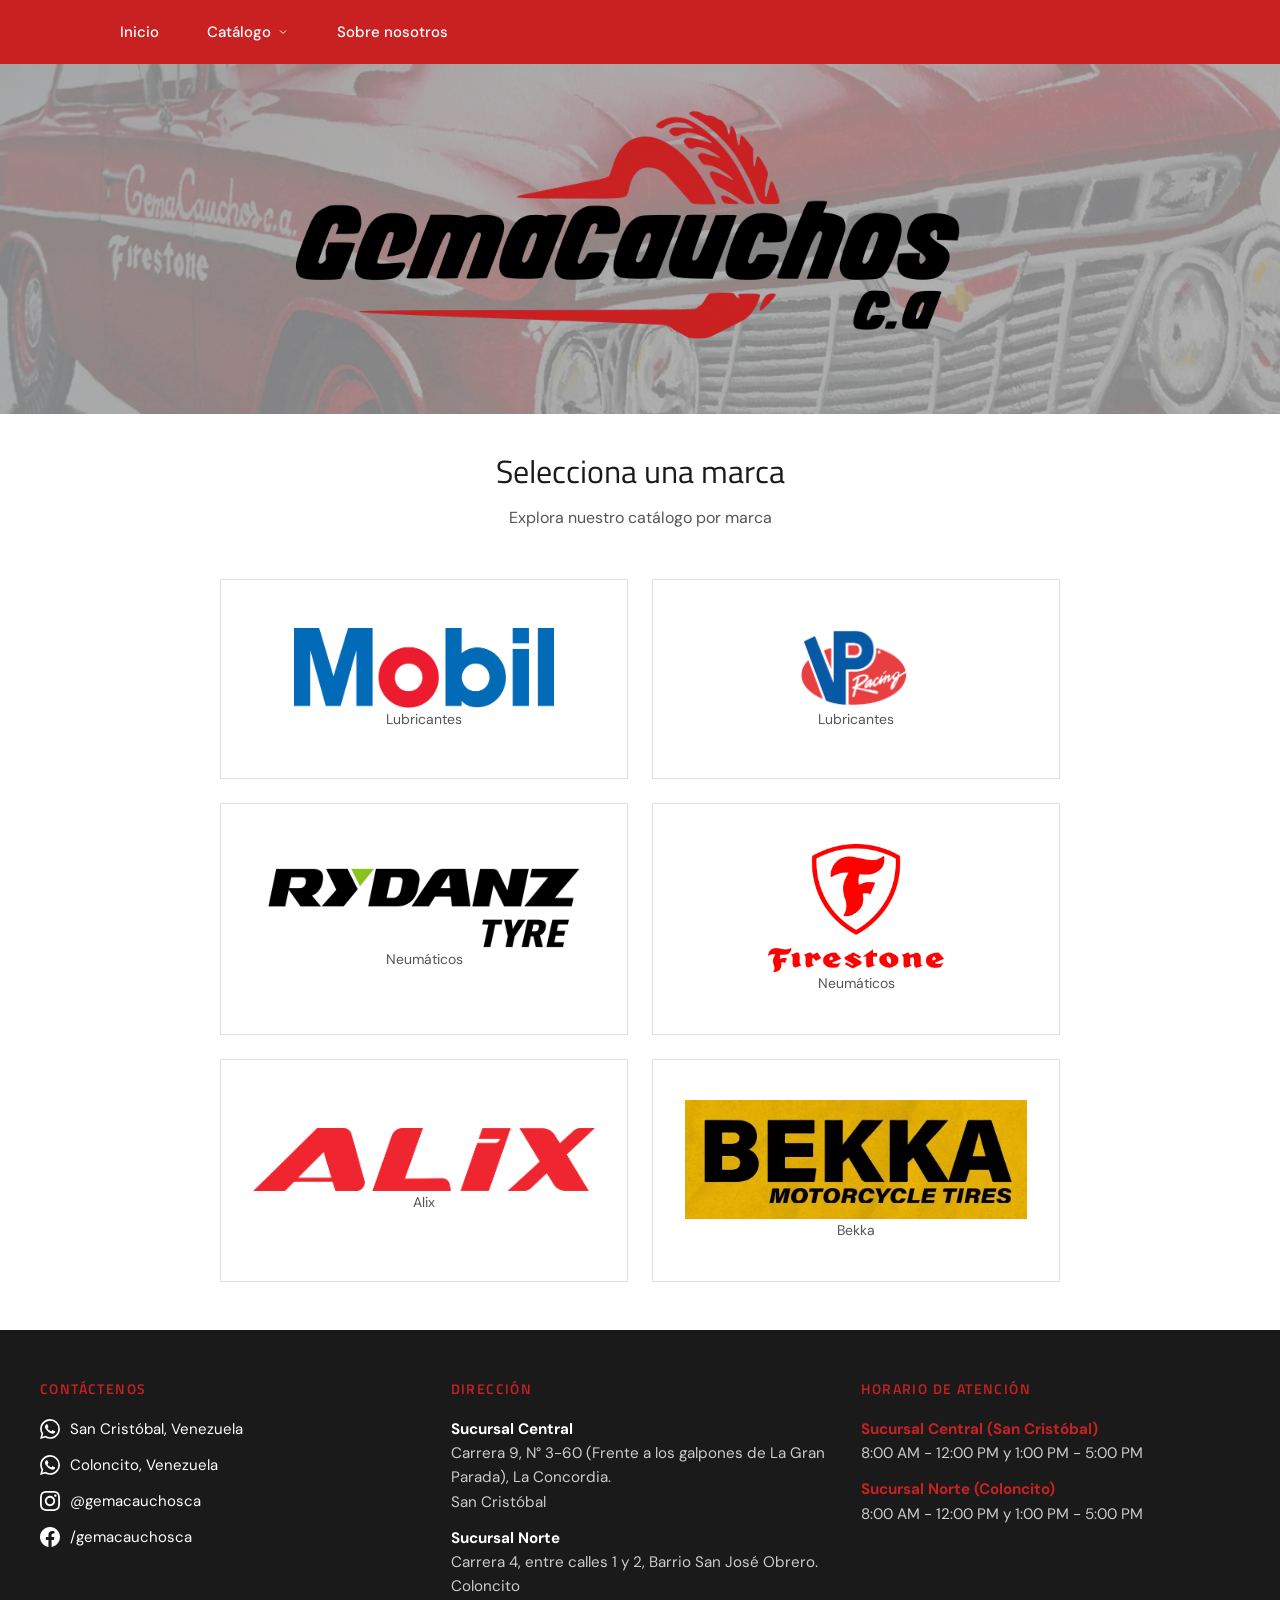
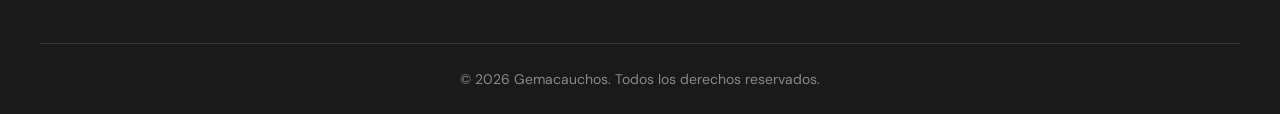
<file: index.html>
<!DOCTYPE html>
<html lang="es">

<head>
  <meta charset="UTF-8">
  <meta name="viewport" content="width=device-width, initial-scale=1.0">
  <title>Gemacauchos CA</title>
  <link rel="preconnect" href="https://fonts.googleapis.com">
  <link rel="preconnect" href="https://fonts.gstatic.com" crossorigin>
  <link
    href="https://fonts.googleapis.com/css2?family=DM+Sans:wght@400;500;600&family=Titillium+Web:wght@300;400;500;600;700&display=swap"
    rel="stylesheet">
  <link rel="stylesheet" href="css/styles.css">
  <link rel="icon" href="images/g_white_red_back.png" type="image/png">
</head>

<body>
  <div>
    <header class="header">
      <nav class="main-nav">
        <div class="nav-content" id="navContent">
          <a href="index.html" class="nav-link">Inicio</a>
          <details class="nav-dropdown">
            <summary class="nav-link nav-dropdown-trigger">
              Catálogo
              <svg width="12" height="12" viewBox="0 0 24 24" fill="none" stroke="currentColor" stroke-width="2">
                <polyline points="6 9 12 15 18 9" />
              </svg>
            </summary>
            <div class="nav-dropdown-menu">
              <a href="catalog.html?brand=mobil" class="nav-dropdown-item">Mobil</a>
              <a href="catalog.html?brand=vp_racing" class="nav-dropdown-item">VP Racing</a>
              <a href="tires.html?brand=rydanz" class="nav-dropdown-item">Rydanz</a>
              <a href="tires.html?brand=firestone" class="nav-dropdown-item">Firestone</a>
              <a href="tires.html?brand=alix" class="nav-dropdown-item">Alix</a>
              <a href="tires.html?brand=bekka" class="nav-dropdown-item">Bekka</a>
            </div>
          </details>
          <a href="about_us.html" class="nav-link">Sobre nosotros</a>
          <div class="mobile-menu-toggle" id="mobileMenuToggle" onclick="toggleMobileMenu()">
            <span></span>
            <span></span>
            <span></span>
          </div>
        </div>
      </nav>
    </header>
    <div class="about-hero">
      <img src="images/index_1.jpg" alt="Gemacauchos San Cristóbal" class="about-hero-bg">
      <div class="about-hero-content">
        <img src="images/logos/gemacauchos_logo_red_black.webp" alt="Gemacauchos" class="company-logo-img--tall">
      </div>
    </div>
    <main class="brands-section">
      <h1 class="page-title">Selecciona una marca</h1>
      <p class="page-subtitle">Explora nuestro catálogo por marca</p>

      <div class="brands-grid">
        <a href="catalog.html?brand=mobil" class="brand-card">
          <div class="brand-logo">
            <img src="images/logos/mobil_logo.webp" alt="Mobil" class="brand-logo-img">
          </div>
          <span class="brand-type">Lubricantes</span>
        </a>

        <a href="catalog.html?brand=vp_racing" class="brand-card">
          <div class="brand-logo">
            <img src="images/logos/vp_racing_logo.webp" alt="VP Racing" class="brand-logo-img">
          </div>
          <span class="brand-type">Lubricantes</span>
        </a>

        <a href="tires.html?brand=rydanz" class="brand-card">
          <div class="brand-logo">
            <img src="images/logos/rydanz_black_normal.webp" alt="Rydanz" class="brand-logo-img">
          </div>
          <span class="brand-type">Neumáticos</span>
        </a>

        <a href="tires.html?brand=firestone" class="brand-card">
          <div class="brand-logo">
            <img src="images/logos/firestone_red_logo_name.webp" alt="Firestone" class="brand-logo-img brand-logo-img--tall">
          </div>
          <span class="brand-type">Neumáticos</span>
        </a>

        <a href="tires.html?brand=alix" class="brand-card">
          <div class="brand-logo">
            <img src="images/logos/alix_logo.webp" alt="Alix" class="brand-logo-img brand-logo-img--tall">
          </div>
          <span class="brand-type">Alix</span>
        </a>

        <a href="tires.html?brand=bekka" class="brand-card">
          <div class="brand-logo">
            <img src="images/logos/bekka_logo.webp" alt="Bekka" class="brand-logo-img brand-logo-img--tall">
          </div>
          <span class="brand-type">Bekka</span>
        </a>
      </div>
    </main>

    <footer class="footer">
      <div class="footer-content">
        <div class="footer-section">
          <h4 class="footer-title">Contáctenos</h4>
          <a href="https://api.whatsapp.com/send/?phone=584247135903&text&type=phone_number&app_absent=0"
            target="_blank" class="footer-link footer-whatsapp">
            <svg width="20" height="20" viewBox="0 0 24 24" fill="currentColor">
              <path
                d="M17.472 14.382c-.297-.149-1.758-.867-2.03-.967-.273-.099-.471-.148-.67.15-.197.297-.767.966-.94 1.164-.173.199-.347.223-.644.075-.297-.15-1.255-.463-2.39-1.475-.883-.788-1.48-1.761-1.653-2.059-.173-.297-.018-.458.13-.606.134-.133.298-.347.446-.52.149-.174.198-.298.298-.497.099-.198.05-.371-.025-.52-.075-.149-.669-1.612-.916-2.207-.242-.579-.487-.5-.669-.51-.173-.008-.371-.01-.57-.01-.198 0-.52.074-.792.372-.272.297-1.04 1.016-1.04 2.479 0 1.462 1.065 2.875 1.213 3.074.149.198 2.096 3.2 5.077 4.487.709.306 1.262.489 1.694.625.712.227 1.36.195 1.871.118.571-.085 1.758-.719 2.006-1.413.248-.694.248-1.289.173-1.413-.074-.124-.272-.198-.57-.347m-5.421 7.403h-.004a9.87 9.87 0 01-5.031-1.378l-.361-.214-3.741.982.998-3.648-.235-.374a9.86 9.86 0 01-1.51-5.26c.001-5.45 4.436-9.884 9.888-9.884 2.64 0 5.122 1.03 6.988 2.898a9.825 9.825 0 012.893 6.994c-.003 5.45-4.437 9.884-9.885 9.884m8.413-18.297A11.815 11.815 0 0012.05 0C5.495 0 .16 5.335.157 11.892c0 2.096.547 4.142 1.588 5.945L.057 24l6.305-1.654a11.882 11.882 0 005.683 1.448h.005c6.554 0 11.89-5.335 11.893-11.893a11.821 11.821 0 00-3.48-8.413z" />
            </svg>
            San Cristóbal, Venezuela
          </a>
          <a href="https://api.whatsapp.com/send/?phone=584147383178&text&type=phone_number&app_absent=0"
            target="_blank" class="footer-link footer-whatsapp">
            <svg width="20" height="20" viewBox="0 0 24 24" fill="currentColor">
              <path
                d="M17.472 14.382c-.297-.149-1.758-.867-2.03-.967-.273-.099-.471-.148-.67.15-.197.297-.767.966-.94 1.164-.173.199-.347.223-.644.075-.297-.15-1.255-.463-2.39-1.475-.883-.788-1.48-1.761-1.653-2.059-.173-.297-.018-.458.13-.606.134-.133.298-.347.446-.52.149-.174.198-.298.298-.497.099-.198.05-.371-.025-.52-.075-.149-.669-1.612-.916-2.207-.242-.579-.487-.5-.669-.51-.173-.008-.371-.01-.57-.01-.198 0-.52.074-.792.372-.272.297-1.04 1.016-1.04 2.479 0 1.462 1.065 2.875 1.213 3.074.149.198 2.096 3.2 5.077 4.487.709.306 1.262.489 1.694.625.712.227 1.36.195 1.871.118.571-.085 1.758-.719 2.006-1.413.248-.694.248-1.289.173-1.413-.074-.124-.272-.198-.57-.347m-5.421 7.403h-.004a9.87 9.87 0 01-5.031-1.378l-.361-.214-3.741.982.998-3.648-.235-.374a9.86 9.86 0 01-1.51-5.26c.001-5.45 4.436-9.884 9.888-9.884 2.64 0 5.122 1.03 6.988 2.898a9.825 9.825 0 012.893 6.994c-.003 5.45-4.437 9.884-9.885 9.884m8.413-18.297A11.815 11.815 0 0012.05 0C5.495 0 .16 5.335.157 11.892c0 2.096.547 4.142 1.588 5.945L.057 24l6.305-1.654a11.882 11.882 0 005.683 1.448h.005c6.554 0 11.89-5.335 11.893-11.893a11.821 11.821 0 00-3.48-8.413z" />
            </svg>
            Coloncito, Venezuela
          </a>
          <a href="https://www.instagram.com/gemacauchosca/" target="_blank" class="footer-link footer-instagram">
            <svg width="20" height="20" viewBox="0 0 24 24" fill="currentColor">
              <path
                d="M12 2.163c3.204 0 3.584.012 4.85.07 3.252.148 4.771 1.691 4.919 4.919.058 1.265.069 1.645.069 4.849 0 3.205-.012 3.584-.069 4.849-.149 3.225-1.664 4.771-4.919 4.919-1.266.058-1.644.07-4.85.07-3.204 0-3.584-.012-4.849-.07-3.26-.149-4.771-1.699-4.919-4.92-.058-1.265-.07-1.644-.07-4.849 0-3.204.013-3.583.07-4.849.149-3.227 1.664-4.771 4.919-4.919 1.266-.057 1.645-.069 4.849-.069zm0-2.163c-3.259 0-3.667.014-4.947.072-4.358.2-6.78 2.618-6.98 6.98-.059 1.281-.073 1.689-.073 4.948 0 3.259.014 3.668.072 4.948.2 4.358 2.618 6.78 6.98 6.98 1.281.058 1.689.072 4.948.072 3.259 0 3.668-.014 4.948-.072 4.354-.2 6.782-2.618 6.979-6.98.059-1.28.073-1.689.073-4.948 0-3.259-.014-3.667-.072-4.947-.196-4.354-2.617-6.78-6.979-6.98-1.281-.059-1.69-.073-4.949-.073zm0 5.838c-3.403 0-6.162 2.759-6.162 6.162s2.759 6.163 6.162 6.163 6.162-2.759 6.162-6.163c0-3.403-2.759-6.162-6.162-6.162zm0 10.162c-2.209 0-4-1.79-4-4 0-2.209 1.791-4 4-4s4 1.791 4 4c0 2.21-1.791 4-4 4zm6.406-11.845c-.796 0-1.441.645-1.441 1.44s.645 1.44 1.441 1.44c.795 0 1.439-.645 1.439-1.44s-.644-1.44-1.439-1.44z" />
            </svg>
            @gemacauchosca
          </a>
          <a href="https://www.facebook.com/gemacauchosca" target="_blank" class="footer-link footer-facebook">
            <svg width="20" height="20" viewBox="0 0 24 24" fill="currentColor">
              <path
                d="M24 12.073c0-6.627-5.373-12-12-12s-12 5.373-12 12c0 5.99 4.388 10.954 10.125 11.854v-8.385H7.078v-3.47h3.047V9.43c0-3.007 1.792-4.669 4.533-4.669 1.312 0 2.686.235 2.686.235v2.953H15.83c-1.491 0-1.956.925-1.956 1.874v2.25h3.328l-.532 3.47h-2.796v8.385C19.612 23.027 24 18.062 24 12.073z" />
            </svg>
            /gemacauchosca
          </a>
        </div>

        <div class="footer-section">
          <h4 class="footer-title">Dirección</h4>
          <p class="footer-address">
            <strong>Sucursal Central</strong><br>
            Carrera 9, N° 3-60 (Frente a los galpones de La Gran Parada), La Concordia.<br>
            San Cristóbal
          </p>
          <p class="footer-address">
            <strong>Sucursal Norte</strong><br>
            Carrera 4, entre calles 1 y 2, Barrio San José Obrero.<br>
            Coloncito
          </p>
        </div>

        <div class="footer-section">
          <h4 class="footer-title">Horario de Atención</h4>
          <p class="footer-schedule">
            <strong>Sucursal Central (San Cristóbal)</strong><br>
            8:00 AM - 12:00 PM y 1:00 PM - 5:00 PM
          </p>
          <p class="footer-schedule">
            <strong>Sucursal Norte (Coloncito)</strong><br>
            8:00 AM - 12:00 PM y 1:00 PM - 5:00 PM
          </p>
        </div>
      </div>
      <div class="footer-bottom">
        <p>&copy; 2026 Gemacauchos. Todos los derechos reservados.</p>
      </div>
    </footer>
  </div>
  <script>
    function toggleMobileMenu() {
      const navContent = document.getElementById('navContent');
      const toggle = document.getElementById('mobileMenuToggle');
      navContent.classList.toggle('mobile-nav-open');
      toggle.classList.toggle('active');
    }

    function closeMobileMenu() {
      const navContent = document.getElementById('navContent');
      const toggle = document.getElementById('mobileMenuToggle');
      navContent.classList.remove('mobile-nav-open');
      toggle.classList.remove('active');
    }

    document.addEventListener('click', (e) => {
      const navContent = document.getElementById('navContent');
      if (navContent && navContent.classList.contains('mobile-nav-open')) {
        if (!navContent.contains(e.target) && !e.target.closest('.mobile-menu-toggle')) {
          closeMobileMenu();
        }
      }

      document.querySelectorAll('.nav-dropdown').forEach(dropdown => {
        const trigger = dropdown.querySelector('.nav-dropdown-trigger');
        if (!dropdown.contains(e.target) && !trigger.contains(e.target)) {
          dropdown.removeAttribute('open');
        }
      });
    });
  </script>
</body>

</html>
</file>
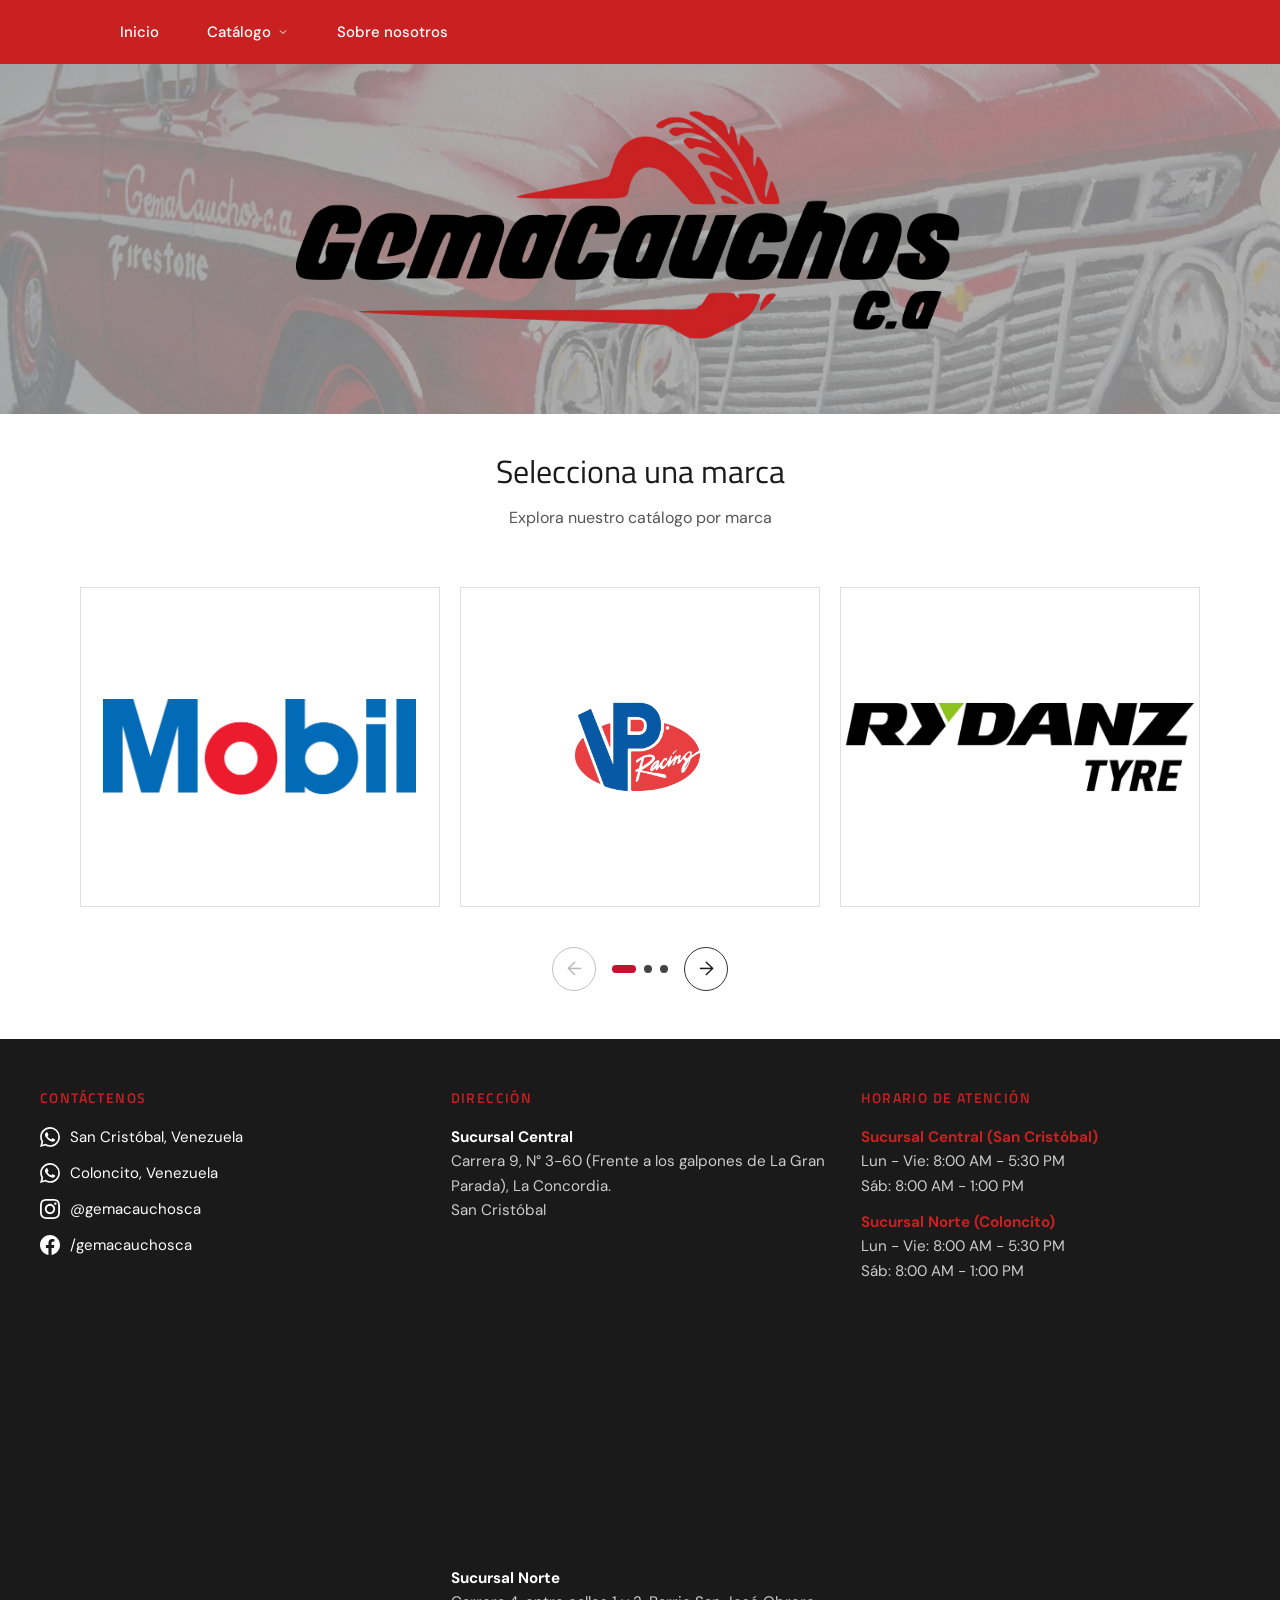
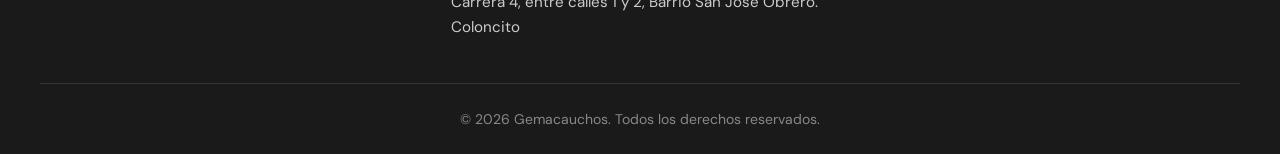
<file: public/index.html>
<!DOCTYPE html>
<html lang="es">

<head>
  <meta charset="UTF-8">
  <meta name="viewport" content="width=device-width, initial-scale=1.0">
  <meta name="description"
    content="Gemacauchos CA - Distribuidor de lubricantes y cauchos en San Cristóbal, Venezuela. Ofrecemos productos de alta calidad de marcas reconocidas como Mobil, VP Racing, Rydanz, Firestone, Alix y Bekka.">
  <meta name="keywords"
    content="Gemacauchos, lubricantes, cauchos, San Cristóbal, Venezuela, Mobil, VP Racing, Rydanz, Firestone, Alix, Bekka">
  <title>Gemacauchos CA</title>
  <link rel="preconnect" href="https://fonts.googleapis.com">
  <link rel="preconnect" href="https://fonts.gstatic.com" crossorigin>
  <link
    href="https://fonts.googleapis.com/css2?family=DM+Sans:wght@400;500;600&family=Titillium+Web:wght@300;400;500;600;700&display=swap"
    rel="stylesheet">
  <link rel="stylesheet" href="css/styles.css">
  <link rel="icon" href="images/g_white_red_back.png" type="image/png">
</head>

<body>
  <div>
    <header class="header">
      <nav class="main-nav">
        <div class="nav-content" id="navContent">
          <a href="index.html" class="nav-link">Inicio</a>
          <details class="nav-dropdown">
            <summary class="nav-link nav-dropdown-trigger">
              Catálogo
              <svg width="12" height="12" viewBox="0 0 24 24" fill="none" stroke="currentColor" stroke-width="2">
                <polyline points="6 9 12 15 18 9" />
              </svg>
            </summary>
            <div class="nav-dropdown-menu">
              <a href="catalog.html?brand=mobil" class="nav-dropdown-item">Mobil</a>
              <a href="catalog.html?brand=vp_racing" class="nav-dropdown-item">VP Racing</a>
              <a href="catalog.html?brand=mad4" class="nav-dropdown-item">MAD4</a>
              <a href="tires.html?brand=rydanz" class="nav-dropdown-item">Rydanz</a>
              <a href="tires.html?brand=firestone" class="nav-dropdown-item">Firestone</a>
              <a href="tires.html?brand=alix" class="nav-dropdown-item">Alix</a>
              <a href="tires.html?brand=bekka" class="nav-dropdown-item">Bekka</a>
            </div>
          </details>
          <a href="about_us.html" class="nav-link">Sobre nosotros</a>
          <div class="mobile-menu-toggle" id="mobileMenuToggle" onclick="toggleMobileMenu()">
            <span></span>
            <span></span>
            <span></span>
          </div>
        </div>
      </nav>
    </header>
    <div class="about-hero">
      <img src="images/index_1.jpg" alt="Gemacauchos San Cristóbal" class="about-hero-bg">
      <div class="about-hero-content">
        <img src="images/logos/gemacauchos_logo_red_black.webp" alt="Gemacauchos" class="company-logo-img--tall">
      </div>
    </div>
    <main class="brands-section">
      <h1 class="page-title">Selecciona una marca</h1>
      <p class="page-subtitle">Explora nuestro catálogo por marca</p>

      <div class="carousel-wrapper">
        <div class="carousel-track" id="carouselTrack">
          <a href="catalog.html?brand=mobil" class="brand-card">
            <div class="brand-logo">
              <img src="images/logos/mobil_logo.webp" alt="Mobil" class="brand-logo-img--medium">
            </div>
          </a>
          <a href="catalog.html?brand=vp_racing" class="brand-card">
            <div class="brand-logo">
              <img src="images/logos/vp_racing_logo.webp" alt="VP Racing" class="brand-logo-img--medium">
            </div>
          </a>
          <a href="tires.html?brand=rydanz" class="brand-card">
            <div class="brand-logo">
              <img src="images/logos/rydanz_black_normal.webp" alt="Rydanz" class="brand-logo-img--medium">
            </div>
          </a>
          <a href="tires.html?brand=firestone" class="brand-card">
            <div class="brand-logo">
              <img src="images/logos/firestone_red_logo_name.webp" alt="Firestone" class="brand-logo-img--tall">
            </div>
          </a>
          <a href="tires.html?brand=alix" class="brand-card">
            <div class="brand-logo">
              <img src="images/logos/alix_logo.webp" alt="Alix" class="brand-logo-img">
            </div>
          </a>
          <a href="tires.html?brand=bekka" class="brand-card">
            <div class="brand-logo">
              <img src="images/logos/bekka_logo_black.webp" alt="Bekka" class="brand-logo-img--tall">
            </div>
          </a>
          <a href="catalog.html?brand=mad4" class="brand-card">
            <div class="brand-logo">
              <img src="images/logos/mad4_logo.webp" alt="Bekka" class="brand-logo-img--tall">
            </div>
          </a>
        </div>
      </div>

      <div class="carousel-nav">
        <button class="carousel-btn" id="prevBtn" aria-label="Anterior">&#8592;</button>
        <div class="carousel-dots" id="carouselDots"></div>
        <button class="carousel-btn" id="nextBtn" aria-label="Siguiente">&#8594;</button>
      </div>
    </main>

    <footer class="footer">
      <div class="footer-content">
        <div class="footer-section">
          <h4 class="footer-title">Contáctenos</h4>
          <a href="https://api.whatsapp.com/send/?phone=584247135903&text&type=phone_number&app_absent=0"
            target="_blank" class="footer-link footer-whatsapp">
            <svg width="20" height="20" viewBox="0 0 24 24" fill="currentColor">
              <path
                d="M17.472 14.382c-.297-.149-1.758-.867-2.03-.967-.273-.099-.471-.148-.67.15-.197.297-.767.966-.94 1.164-.173.199-.347.223-.644.075-.297-.15-1.255-.463-2.39-1.475-.883-.788-1.48-1.761-1.653-2.059-.173-.297-.018-.458.13-.606.134-.133.298-.347.446-.52.149-.174.198-.298.298-.497.099-.198.05-.371-.025-.52-.075-.149-.669-1.612-.916-2.207-.242-.579-.487-.5-.669-.51-.173-.008-.371-.01-.57-.01-.198 0-.52.074-.792.372-.272.297-1.04 1.016-1.04 2.479 0 1.462 1.065 2.875 1.213 3.074.149.198 2.096 3.2 5.077 4.487.709.306 1.262.489 1.694.625.712.227 1.36.195 1.871.118.571-.085 1.758-.719 2.006-1.413.248-.694.248-1.289.173-1.413-.074-.124-.272-.198-.57-.347m-5.421 7.403h-.004a9.87 9.87 0 01-5.031-1.378l-.361-.214-3.741.982.998-3.648-.235-.374a9.86 9.86 0 01-1.51-5.26c.001-5.45 4.436-9.884 9.888-9.884 2.64 0 5.122 1.03 6.988 2.898a9.825 9.825 0 012.893 6.994c-.003 5.45-4.437 9.884-9.885 9.884m8.413-18.297A11.815 11.815 0 0012.05 0C5.495 0 .16 5.335.157 11.892c0 2.096.547 4.142 1.588 5.945L.057 24l6.305-1.654a11.882 11.882 0 005.683 1.448h.005c6.554 0 11.89-5.335 11.893-11.893a11.821 11.821 0 00-3.48-8.413z" />
            </svg>
            San Cristóbal, Venezuela
          </a>
          <a href="https://api.whatsapp.com/send/?phone=584147383178&text&type=phone_number&app_absent=0"
            target="_blank" class="footer-link footer-whatsapp">
            <svg width="20" height="20" viewBox="0 0 24 24" fill="currentColor">
              <path
                d="M17.472 14.382c-.297-.149-1.758-.867-2.03-.967-.273-.099-.471-.148-.67.15-.197.297-.767.966-.94 1.164-.173.199-.347.223-.644.075-.297-.15-1.255-.463-2.39-1.475-.883-.788-1.48-1.761-1.653-2.059-.173-.297-.018-.458.13-.606.134-.133.298-.347.446-.52.149-.174.198-.298.298-.497.099-.198.05-.371-.025-.52-.075-.149-.669-1.612-.916-2.207-.242-.579-.487-.5-.669-.51-.173-.008-.371-.01-.57-.01-.198 0-.52.074-.792.372-.272.297-1.04 1.016-1.04 2.479 0 1.462 1.065 2.875 1.213 3.074.149.198 2.096 3.2 5.077 4.487.709.306 1.262.489 1.694.625.712.227 1.36.195 1.871.118.571-.085 1.758-.719 2.006-1.413.248-.694.248-1.289.173-1.413-.074-.124-.272-.198-.57-.347m-5.421 7.403h-.004a9.87 9.87 0 01-5.031-1.378l-.361-.214-3.741.982.998-3.648-.235-.374a9.86 9.86 0 01-1.51-5.26c.001-5.45 4.436-9.884 9.888-9.884 2.64 0 5.122 1.03 6.988 2.898a9.825 9.825 0 012.893 6.994c-.003 5.45-4.437 9.884-9.885 9.884m8.413-18.297A11.815 11.815 0 0012.05 0C5.495 0 .16 5.335.157 11.892c0 2.096.547 4.142 1.588 5.945L.057 24l6.305-1.654a11.882 11.882 0 005.683 1.448h.005c6.554 0 11.89-5.335 11.893-11.893a11.821 11.821 0 00-3.48-8.413z" />
            </svg>
            Coloncito, Venezuela
          </a>
          <a href="https://www.instagram.com/gemacauchosca/" target="_blank" class="footer-link footer-instagram">
            <svg width="20" height="20" viewBox="0 0 24 24" fill="currentColor">
              <path
                d="M12 2.163c3.204 0 3.584.012 4.85.07 3.252.148 4.771 1.691 4.919 4.919.058 1.265.069 1.645.069 4.849 0 3.205-.012 3.584-.069 4.849-.149 3.225-1.664 4.771-4.919 4.919-1.266.058-1.644.07-4.85.07-3.204 0-3.584-.012-4.849-.07-3.26-.149-4.771-1.699-4.919-4.92-.058-1.265-.07-1.644-.07-4.849 0-3.204.013-3.583.07-4.849.149-3.227 1.664-4.771 4.919-4.919 1.266-.057 1.645-.069 4.849-.069zm0-2.163c-3.259 0-3.667.014-4.947.072-4.358.2-6.78 2.618-6.98 6.98-.059 1.281-.073 1.689-.073 4.948 0 3.259.014 3.668.072 4.948.2 4.358 2.618 6.78 6.98 6.98 1.281.058 1.689.072 4.948.072 3.259 0 3.668-.014 4.948-.072 4.354-.2 6.782-2.618 6.979-6.98.059-1.28.073-1.689.073-4.948 0-3.259-.014-3.667-.072-4.947-.196-4.354-2.617-6.78-6.979-6.98-1.281-.059-1.69-.073-4.949-.073zm0 5.838c-3.403 0-6.162 2.759-6.162 6.162s2.759 6.163 6.162 6.163 6.162-2.759 6.162-6.163c0-3.403-2.759-6.162-6.162-6.162zm0 10.162c-2.209 0-4-1.79-4-4 0-2.209 1.791-4 4-4s4 1.791 4 4c0 2.21-1.791 4-4 4zm6.406-11.845c-.796 0-1.441.645-1.441 1.44s.645 1.44 1.441 1.44c.795 0 1.439-.645 1.439-1.44s-.644-1.44-1.439-1.44z" />
            </svg>
            @gemacauchosca
          </a>
          <a href="https://www.facebook.com/gemacauchosca" target="_blank" class="footer-link footer-facebook">
            <svg width="20" height="20" viewBox="0 0 24 24" fill="currentColor">
              <path
                d="M24 12.073c0-6.627-5.373-12-12-12s-12 5.373-12 12c0 5.99 4.388 10.954 10.125 11.854v-8.385H7.078v-3.47h3.047V9.43c0-3.007 1.792-4.669 4.533-4.669 1.312 0 2.686.235 2.686.235v2.953H15.83c-1.491 0-1.956.925-1.956 1.874v2.25h3.328l-.532 3.47h-2.796v8.385C19.612 23.027 24 18.062 24 12.073z" />
            </svg>
            /gemacauchosca
          </a>
        </div>

        <div class="footer-section">
          <h4 class="footer-title">Dirección</h4>
          <p class="footer-address">
            <strong>Sucursal Central</strong><br>
            Carrera 9, N° 3-60 (Frente a los galpones de La Gran Parada), La Concordia.<br>
            San Cristóbal
          </p>
          <div class="footer-map">
            <iframe
              src="https://www.google.com/maps/embed?pb=!1m18!1m12!1m3!1d3953.3870061210378!2d-72.23217559999999!3d7.748711800000001!2m3!1f0!2f0!3f0!3m2!1i1024!2i768!4f13.1!3m3!1m2!1s0x8e661354f3609e7b%3A0xc9c7556f527f086f!2sGEMACAUCHOS%20C.A.!5e0!3m2!1ses!2ses!4v1778682789234!5m2!1ses!2ses"
              width="350" 
              height="300" 
              style="border:0;" 
              allowfullscreen="" 
              loading="lazy"
              referrerpolicy="no-referrer-when-downgrade"></iframe>
          </div>
          <p class="footer-address">
            <strong>Sucursal Norte</strong><br>
            Carrera 4, entre calles 1 y 2, Barrio San José Obrero.<br>
            Coloncito
          </p>
        </div>

        <div class="footer-section">
          <h4 class="footer-title">Horario de Atención</h4>
          <p class="footer-schedule">
            <strong>Sucursal Central (San Cristóbal)</strong><br>
            Lun - Vie: 8:00 AM - 5:30 PM<br>
            Sáb: 8:00 AM - 1:00 PM
          </p>
          <p class="footer-schedule">
            <strong>Sucursal Norte (Coloncito)</strong><br>
            Lun - Vie: 8:00 AM - 5:30 PM<br>
            Sáb: 8:00 AM - 1:00 PM
          </p>
        </div>
      </div>
      <div class="footer-bottom">
        <p>&copy; 2026 Gemacauchos. Todos los derechos reservados.</p>
      </div>
    </footer>
  </div>
  <script>
    function toggleMobileMenu() {
      const navContent = document.getElementById('navContent');
      const toggle = document.getElementById('mobileMenuToggle');
      navContent.classList.toggle('mobile-nav-open');
      toggle.classList.toggle('active');
    }

    function closeMobileMenu() {
      const navContent = document.getElementById('navContent');
      const toggle = document.getElementById('mobileMenuToggle');
      navContent.classList.remove('mobile-nav-open');
      toggle.classList.remove('active');
    }

    document.addEventListener('click', (e) => {
      const navContent = document.getElementById('navContent');
      if (navContent && navContent.classList.contains('mobile-nav-open')) {
        if (!navContent.contains(e.target) && !e.target.closest('.mobile-menu-toggle')) {
          closeMobileMenu();
        }
      }

      document.querySelectorAll('.nav-dropdown').forEach(dropdown => {
        const trigger = dropdown.querySelector('.nav-dropdown-trigger');
        if (!dropdown.contains(e.target) && !trigger.contains(e.target)) {
          dropdown.removeAttribute('open');
        }
      });
    });
  </script>
  <script>
    (function () {
      const track = document.getElementById('carouselTrack');
      if (!track) return;
      const cards = Array.from(track.querySelectorAll('.brand-card'));
      const dotsEl = document.getElementById('carouselDots');
      const prevBtn = document.getElementById('prevBtn');
      const nextBtn = document.getElementById('nextBtn');
      let currentPage = 0;

      const visibleCount = () => window.innerWidth <= 480 ? 1 : window.innerWidth <= 768 ? 2 : 3;
      const totalPages = () => Math.ceil(cards.length / visibleCount());

      function buildDots() {
        dotsEl.innerHTML = '';
        for (let i = 0; i < totalPages(); i++) {
          const d = document.createElement('div');
          d.className = 'dot' + (i === currentPage ? ' active' : '');
          d.addEventListener('click', () => goTo(i));
          dotsEl.appendChild(d);
        }
      }

      function updateState() {
        Array.from(dotsEl.children).forEach((d, i) =>
          d.className = 'dot' + (i === currentPage ? ' active' : ''));
        prevBtn.disabled = currentPage === 0;
        nextBtn.disabled = currentPage >= totalPages() - 1;
      }

      function goTo(page) {
        currentPage = Math.max(0, Math.min(page, totalPages() - 1));
        const idx = currentPage * visibleCount();
        if (cards[idx]) track.scrollLeft = cards[idx].offsetLeft;
        updateState();
      }

      prevBtn.addEventListener('click', () => goTo(currentPage - 1));
      nextBtn.addEventListener('click', () => goTo(currentPage + 1));

      track.addEventListener('scroll', () => {
        const vc = visibleCount();

        // If scrolled to the very end, force last page
        const atEnd = track.scrollLeft + track.clientWidth >= track.scrollWidth - 1;
        if (atEnd) {
          const lastPage = totalPages() - 1;
          if (lastPage !== currentPage) { currentPage = lastPage; updateState(); }
          return;
        }

        let closest = 0;
        let minDist = Infinity;
        cards.forEach((card, i) => {
          const dist = Math.abs(card.offsetLeft - track.scrollLeft);
          if (dist < minDist) { minDist = dist; closest = i; }
        });
        const page = Math.floor(closest / vc);
        if (page !== currentPage) { currentPage = page; updateState(); }
      }, { passive: true });

      window.addEventListener('resize', () => { buildDots(); goTo(0); });
      buildDots();
      updateState();
    })();
  </script>
</body>

</html>
</file>
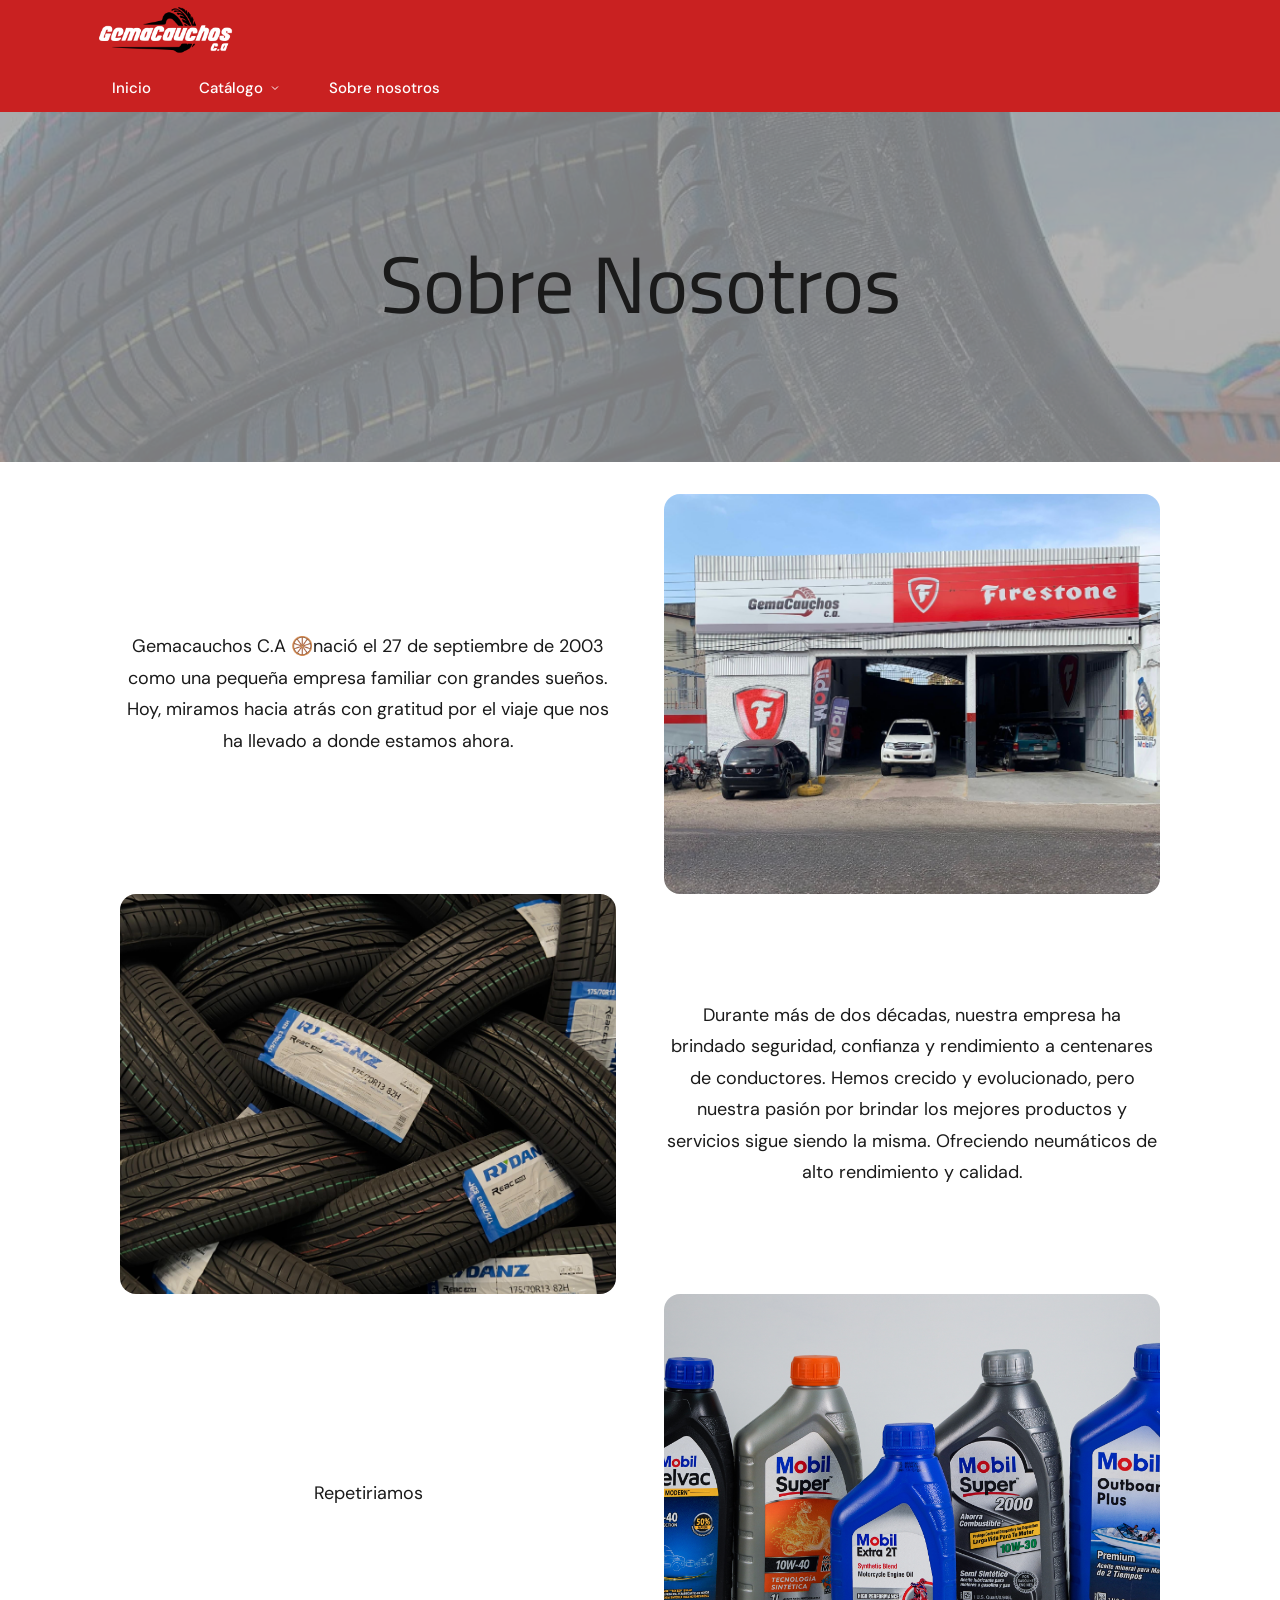
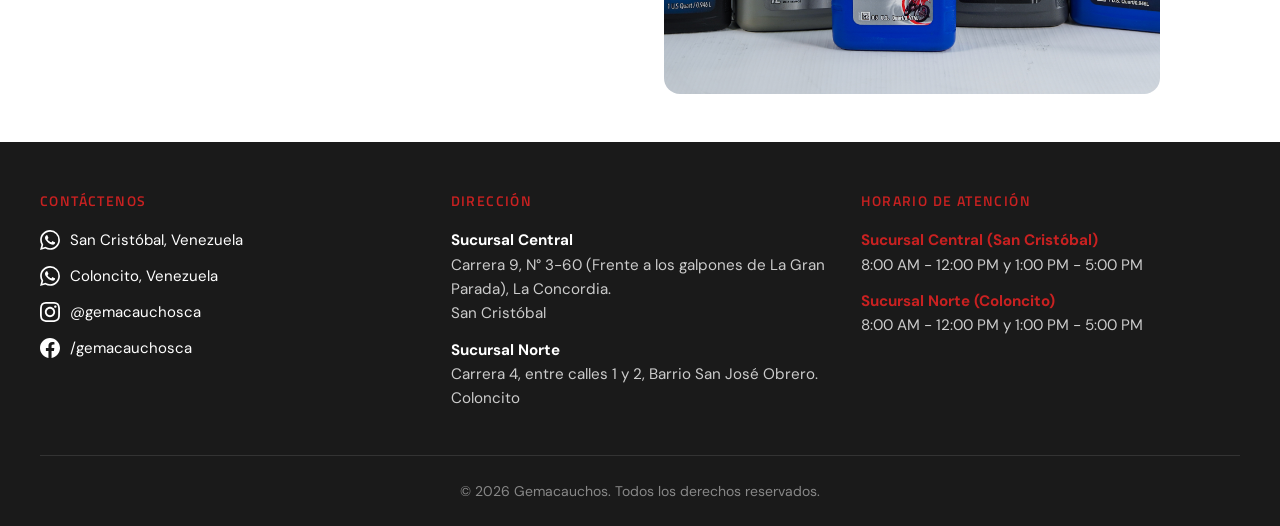
<file: about_us.html>
<!DOCTYPE html>
<html lang="es">

<head>
  <meta charset="UTF-8">
  <meta name="viewport" content="width=device-width, initial-scale=1.0">
  <title>Sobre Nosotros - Gemacauchos CA</title>
  <link rel="preconnect" href="https://fonts.googleapis.com">
  <link rel="preconnect" href="https://fonts.gstatic.com" crossorigin>
  <link
    href="https://fonts.googleapis.com/css2?family=DM+Sans:wght@400;500;600&family=Titillium+Web:wght@300;400;500;600;700&display=swap"
    rel="stylesheet">
  <link rel="stylesheet" href="css/styles.css">
  <link rel="icon" href="images/g_white_red_back.png" type="image/png">
</head>

<body class="about-page">
  <header class="header header--small">
    <div class="header-content header-content--small">
      <div class="company-logo company-logo--small">
        <img src="images/logos/gemacauchos_logo_black_white.webp" alt="Gemacauchos"
          class="company-logo-img company-logo-img--medium">
      </div>
    </div>
    <nav class="main-nav">
      <div class="nav-content nav-content--catalog" id="navContent">
        <a href="index.html" class="nav-link">Inicio</a>
        <details class="nav-dropdown">
          <summary class="nav-link nav-dropdown-trigger">
            Catálogo
            <svg width="12" height="12" viewBox="0 0 24 24" fill="none" stroke="currentColor" stroke-width="2">
              <polyline points="6 9 12 15 18 9" />
            </svg>
          </summary>
          <div class="nav-dropdown-menu">
            <a href="catalog.html?brand=mobil" class="nav-dropdown-item">Mobil</a>
            <a href="catalog.html?brand=vp_racing" class="nav-dropdown-item">VP Racing</a>
            <a href="tires.html?brand=rydanz" class="nav-dropdown-item">Rydanz</a>
            <a href="tires.html?brand=firestone" class="nav-dropdown-item">Firestone</a>
            <a href="tires.html?brand=alix" class="nav-dropdown-item">Alix</a>
            <a href="tires.html?brand=bekka" class="nav-dropdown-item">Bekka</a>
          </div>
        </details>
        <a href="about_us.html" class="nav-link">Sobre nosotros</a>
        <div class="mobile-menu-toggle" id="mobileMenuToggle" onclick="toggleMobileMenu()">
          <span></span>
          <span></span>
          <span></span>
        </div>
      </div>
    </nav>
  </header>
  <div class="about-hero">
    <img src="images/about_1.jpg" alt="Gemacauchos San Cristóbal" class="about-hero-bg">
    <div class="about-hero-content">
      <h1 class="page-title">Sobre Nosotros</h1>
    </div>
  </div>
  <main class="about-section">

    <div class="about-content">
      <div class="about-text-wrapper">
        <p class="about-text">
          Gemacauchos C.A 🛞nació el 27 de septiembre de 2003 como una pequeña empresa familiar con grandes sueños. Hoy,
          miramos hacia atrás con gratitud por el viaje que nos ha llevado a donde estamos ahora.
        </p>
      </div>
      <img src="images/gemacauchos_san_cristobal.jpeg" alt="Gemacauchos San Cristóbal" class="about-image">
    </div>

    <div class="about-content">
      <img src="images/about_2.jpg" alt="Gemacauchos San Cristóbal" class="about-image">
      <div class="about-text-wrapper">
        <p class="about-text">
          Durante más de dos décadas, nuestra empresa ha brindado seguridad, confianza y rendimiento a centenares de
          conductores. Hemos crecido y evolucionado, pero nuestra pasión por brindar los mejores productos y servicios
          sigue siendo la misma. Ofreciendo neumáticos de alto rendimiento y calidad.
        </p>
      </div>
    </div>

    <div class="about-content">
      
      <div class="about-text-wrapper">
        <p class="about-text">
          Repetiriamos
        </p>
      </div>
      <img src="images/about_3.jpg" alt="Gemacauchos San Cristóbal" class="about-image">
    </div>

  </main>

  <footer class="footer">
    <div class="footer-content">
      <div class="footer-section">
        <h4 class="footer-title">Contáctenos</h4>
        <a href="https://api.whatsapp.com/send/?phone=584247135903&text&type=phone_number&app_absent=0" target="_blank"
          class="footer-link footer-whatsapp">
          <svg width="20" height="20" viewBox="0 0 24 24" fill="currentColor">
            <path
              d="M17.472 14.382c-.297-.149-1.758-.867-2.03-.967-.273-.099-.471-.148-.67.15-.197.297-.767.966-.94 1.164-.173.199-.347.223-.644.075-.297-.15-1.255-.463-2.39-1.475-.883-.788-1.48-1.761-1.653-2.059-.173-.297-.018-.458.13-.606.134-.133.298-.347.446-.52.149-.174.198-.298.298-.497.099-.198.05-.371-.025-.52-.075-.149-.669-1.612-.916-2.207-.242-.579-.487-.5-.669-.51-.173-.008-.371-.01-.57-.01-.198 0-.52.074-.792.372-.272.297-1.04 1.016-1.04 2.479 0 1.462 1.065 2.875 1.213 3.074.149.198 2.096 3.2 5.077 4.487.709.306 1.262.489 1.694.625.712.227 1.36.195 1.871.118.571-.085 1.758-.719 2.006-1.413.248-.694.248-1.289.173-1.413-.074-.124-.272-.198-.57-.347m-5.421 7.403h-.004a9.87 9.87 0 01-5.031-1.378l-.361-.214-3.741.982.998-3.648-.235-.374a9.86 9.86 0 01-1.51-5.26c.001-5.45 4.436-9.884 9.888-9.884 2.64 0 5.122 1.03 6.988 2.898a9.825 9.825 0 012.893 6.994c-.003 5.45-4.437 9.884-9.885 9.884m8.413-18.297A11.815 11.815 0 0012.05 0C5.495 0 .16 5.335.157 11.892c0 2.096.547 4.142 1.588 5.945L.057 24l6.305-1.654a11.882 11.882 0 005.683 1.448h.005c6.554 0 11.89-5.335 11.893-11.893a11.821 11.821 0 00-3.48-8.413z" />
          </svg>
          San Cristóbal, Venezuela
        </a>
        <a href="https://api.whatsapp.com/send/?phone=584147383178&text&type=phone_number&app_absent=0" target="_blank"
          class="footer-link footer-whatsapp">
          <svg width="20" height="20" viewBox="0 0 24 24" fill="currentColor">
            <path
              d="M17.472 14.382c-.297-.149-1.758-.867-2.03-.967-.273-.099-.471-.148-.67.15-.197.297-.767.966-.94 1.164-.173.199-.347.223-.644.075-.297-.15-1.255-.463-2.39-1.475-.883-.788-1.48-1.761-1.653-2.059-.173-.297-.018-.458.13-.606.134-.133.298-.347.446-.52.149-.174.198-.298.298-.497.099-.198.05-.371-.025-.52-.075-.149-.669-1.612-.916-2.207-.242-.579-.487-.5-.669-.51-.173-.008-.371-.01-.57-.01-.198 0-.52.074-.792.372-.272.297-1.04 1.016-1.04 2.479 0 1.462 1.065 2.875 1.213 3.074.149.198 2.096 3.2 5.077 4.487.709.306 1.262.489 1.694.625.712.227 1.36.195 1.871.118.571-.085 1.758-.719 2.006-1.413.248-.694.248-1.289.173-1.413-.074-.124-.272-.198-.57-.347m-5.421 7.403h-.004a9.87 9.87 0 01-5.031-1.378l-.361-.214-3.741.982.998-3.648-.235-.374a9.86 9.86 0 01-1.51-5.26c.001-5.45 4.436-9.884 9.888-9.884 2.64 0 5.122 1.03 6.988 2.898a9.825 9.825 0 012.893 6.994c-.003 5.45-4.437 9.884-9.885 9.884m8.413-18.297A11.815 11.815 0 0012.05 0C5.495 0 .16 5.335.157 11.892c0 2.096.547 4.142 1.588 5.945L.057 24l6.305-1.654a11.882 11.882 0 005.683 1.448h.005c6.554 0 11.89-5.335 11.893-11.893a11.821 11.821 0 00-3.48-8.413z" />
          </svg>
          Coloncito, Venezuela
        </a>
        <a href="https://www.instagram.com/gemacauchosca/" target="_blank" class="footer-link footer-instagram">
          <svg width="20" height="20" viewBox="0 0 24 24" fill="currentColor">
            <path
              d="M12 2.163c3.204 0 3.584.012 4.85.07 3.252.148 4.771 1.691 4.919 4.919.058 1.265.069 1.645.069 4.849 0 3.205-.012 3.584-.069 4.849-.149 3.225-1.664 4.771-4.919 4.919-1.266.058-1.644.07-4.85.07-3.204 0-3.584-.012-4.849-.07-3.26-.149-4.771-1.699-4.919-4.92-.058-1.265-.07-1.644-.07-4.849 0-3.204.013-3.583.07-4.849.149-3.227 1.664-4.771 4.919-4.919 1.266-.057 1.645-.069 4.849-.069zm0-2.163c-3.259 0-3.667.014-4.947.072-4.358.2-6.78 2.618-6.98 6.98-.059 1.281-.073 1.689-.073 4.948 0 3.259.014 3.668.072 4.948.2 4.358 2.618 6.78 6.98 6.98 1.281.058 1.689.072 4.948.072 3.259 0 3.668-.014 4.948-.072 4.354-.2 6.782-2.618 6.979-6.98.059-1.28.073-1.689.073-4.948 0-3.259-.014-3.667-.072-4.947-.196-4.354-2.617-6.78-6.979-6.98-1.281-.059-1.69-.073-4.949-.073zm0 5.838c-3.403 0-6.162 2.759-6.162 6.162s2.759 6.163 6.162 6.163 6.162-2.759 6.162-6.163c0-3.403-2.759-6.162-6.162-6.162zm0 10.162c-2.209 0-4-1.79-4-4 0-2.209 1.791-4 4-4s4 1.791 4 4c0 2.21-1.791 4-4 4zm6.406-11.845c-.796 0-1.441.645-1.441 1.44s.645 1.44 1.441 1.44c.795 0 1.439-.645 1.439-1.44s-.644-1.44-1.439-1.44z" />
          </svg>
          @gemacauchosca
        </a>
        <a href="https://www.facebook.com/gemacauchosca" target="_blank" class="footer-link footer-facebook">
          <svg width="20" height="20" viewBox="0 0 24 24" fill="currentColor">
            <path
              d="M24 12.073c0-6.627-5.373-12-12-12s-12 5.373-12 12c0 5.99 4.388 10.954 10.125 11.854v-8.385H7.078v-3.47h3.047V9.43c0-3.007 1.792-4.669 4.533-4.669 1.312 0 2.686.235 2.686.235v2.953H15.83c-1.491 0-1.956.925-1.956 1.874v2.25h3.328l-.532 3.47h-2.796v8.385C19.612 23.027 24 18.062 24 12.073z" />
          </svg>
          /gemacauchosca
        </a>
      </div>

      <div class="footer-section">
        <h4 class="footer-title">Dirección</h4>
        <p class="footer-address">
          <strong>Sucursal Central</strong><br>
          Carrera 9, N° 3-60 (Frente a los galpones de La Gran Parada), La Concordia.<br>
          San Cristóbal
        </p>
        <p class="footer-address">
          <strong>Sucursal Norte</strong><br>
          Carrera 4, entre calles 1 y 2, Barrio San José Obrero.<br>
          Coloncito
        </p>
      </div>

      <div class="footer-section">
        <h4 class="footer-title">Horario de Atención</h4>
        <p class="footer-schedule">
          <strong>Sucursal Central (San Cristóbal)</strong><br>
          8:00 AM - 12:00 PM y 1:00 PM - 5:00 PM
        </p>
        <p class="footer-schedule">
          <strong>Sucursal Norte (Coloncito)</strong><br>
          8:00 AM - 12:00 PM y 1:00 PM - 5:00 PM
        </p>
      </div>
    </div>
    <div class="footer-bottom">
      <p>&copy; 2026 Gemacauchos. Todos los derechos reservados.</p>
    </div>
  </footer>
  <script>
    function toggleMobileMenu() {
      const navContent = document.getElementById('navContent');
      const toggle = document.getElementById('mobileMenuToggle');
      navContent.classList.toggle('mobile-nav-open');
      toggle.classList.toggle('active');
    }

    function closeMobileMenu() {
      const navContent = document.getElementById('navContent');
      const toggle = document.getElementById('mobileMenuToggle');
      navContent.classList.remove('mobile-nav-open');
      toggle.classList.remove('active');
    }

    document.addEventListener('click', (e) => {
      const navContent = document.getElementById('navContent');
      if (navContent && navContent.classList.contains('mobile-nav-open')) {
        if (!navContent.contains(e.target) && !e.target.closest('.mobile-menu-toggle')) {
          closeMobileMenu();
        }
      }

      document.querySelectorAll('.nav-dropdown').forEach(dropdown => {
        const trigger = dropdown.querySelector('.nav-dropdown-trigger');
        if (!dropdown.contains(e.target) && !trigger.contains(e.target)) {
          dropdown.removeAttribute('open');
        }
      });
    });
  </script>
</body>

</html>
</file>
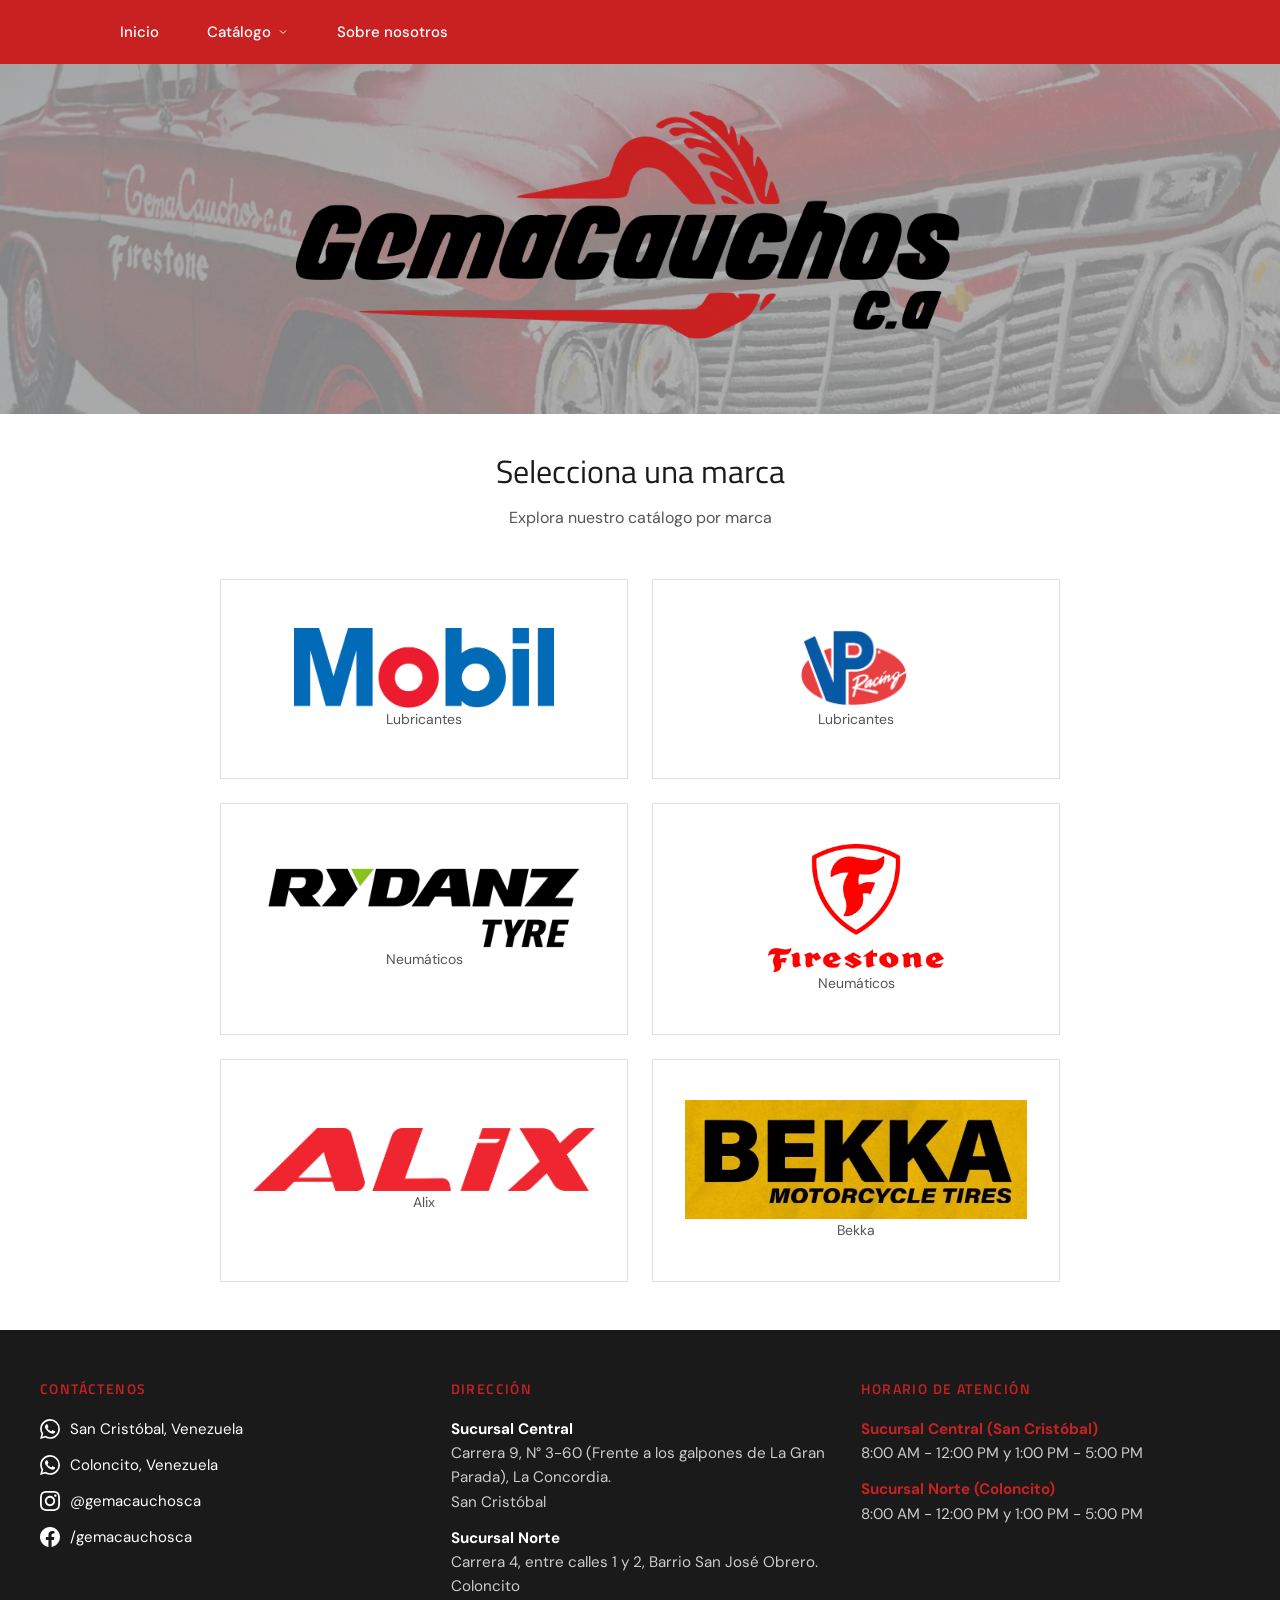
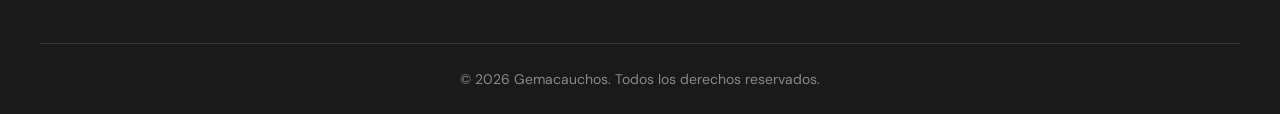
<file: catalog.html>
<!DOCTYPE html>
<html lang="es">

<head>
  <meta charset="UTF-8">
  <meta name="viewport" content="width=device-width, initial-scale=1.0">
  <title>Catálogo - Gemacauchos CA</title>
  <link rel="preconnect" href="https://fonts.googleapis.com">
  <link rel="preconnect" href="https://fonts.gstatic.com" crossorigin>
  <link
    href="https://fonts.googleapis.com/css2?family=DM+Sans:wght@400;500;600&family=Titillium+Web:wght@300;400;500;600;700&display=swap"
    rel="stylesheet">
  <link rel="stylesheet" href="css/styles.css">
  <link rel="icon" href="images/g_white_red_back.png" type="image/png">
</head>

<body class="catalog-page">
  <header class="header header--small">
    <div class="header-content header-content--small">
      <div class="company-logo company-logo--small">
        <img src="images/logos/gemacauchos_logo_black_white.webp" alt="Gemacauchos"
          class="company-logo-img company-logo-img--medium">
      </div>
      <div class="brand-title" id="brandTitle">Cargando...</div>
    </div>
    <nav class="main-nav">
      <div class="nav-content nav-content--catalog" id="navContent">
        <a href="index.html" class="nav-link">Inicio</a>
        <details class="nav-dropdown">
          <summary class="nav-link nav-dropdown-trigger">
            Catálogo
            <svg width="12" height="12" viewBox="0 0 24 24" fill="none" stroke="currentColor" stroke-width="2">
              <polyline points="6 9 12 15 18 9" />
            </svg>
          </summary>
          <div class="nav-dropdown-menu">
            <a href="catalog.html?brand=mobil" class="nav-dropdown-item">Mobil</a>
            <a href="catalog.html?brand=vp_racing" class="nav-dropdown-item">VP Racing</a>
            <a href="tires.html?brand=rydanz" class="nav-dropdown-item">Rydanz</a>
            <a href="tires.html?brand=firestone" class="nav-dropdown-item">Firestone</a>
            <a href="tires.html?brand=alix" class="nav-dropdown-item">Alix</a>
            <a href="tires.html?brand=bekka" class="nav-dropdown-item">Bekka</a>
          </div>
        </details>
        <a href="about_us.html" class="nav-link">Sobre nosotros</a>
        <div class="mobile-menu-toggle" id="mobileMenuToggle" onclick="toggleMobileMenu()">
          <span></span>
          <span></span>
          <span></span>
        </div>
      </div>
    </nav>
  </header>

  <div class="catalog-layout">
    <aside class="sidebar">
      <div class="search-box">
        <svg class="search-icon" width="18" height="18" viewBox="0 0 24 24" fill="none" stroke="currentColor"
          stroke-width="2">
          <circle cx="11" cy="11" r="8" />
          <path d="M21 21l-4.35-4.35" />
        </svg>
        <input type="text" id="searchInput" placeholder="Buscar productos..." class="search-input">
      </div>
      <div class="filters">
        <div id="categoryFilters">
          <!-- Categories will be rendered here -->
        </div>
      </div>

      <div class="results-count">
        <span id="resultsCount">0</span> productos
      </div>
    </aside>

    <main class="catalog-main">
      <button class="mobile-filter-btn" id="mobileFilterBtn">
        <svg width="20" height="20" viewBox="0 0 24 24" fill="none" stroke="currentColor" stroke-width="2">
          <polygon points="22 3 2 3 10 12.46 10 19 14 21 14 12.46 22 3" />
        </svg>
        Filtros
        <span class="filter-badge" id="filterBadge" style="display: none;">0</span>
      </button>
      <div id="productsGrid" class="products-grid">
        <!-- Products will be rendered here -->
      </div>

      <div id="noResults" class="no-results" style="display: none;">
        <svg width="48" height="48" viewBox="0 0 24 24" fill="none" stroke="currentColor" stroke-width="1.5">
          <circle cx="11" cy="11" r="8" />
          <path d="M21 21l-4.35-4.35" />
          <path d="M8 8l6 6M14 8l-6 6" />
        </svg>
        <p>No se encontraron productos</p>
        <span>Intenta con otros términos de búsqueda</span>
      </div>
    </main>
  </div>

  <!-- Mobile Filter Drawer -->
  <div class="filter-drawer" id="filterDrawer">
    <div class="filter-drawer-header">
      <h3>Filtros</h3>
      <button class="filter-drawer-close" id="filterDrawerClose">
        <svg width="24" height="24" viewBox="0 0 24 24" fill="none" stroke="currentColor" stroke-width="2">
          <path d="M18 6L6 18M6 6l12 12" />
        </svg>
      </button>
    </div>
    <div class="filter-drawer-content" id="filterDrawerContent">
      <!-- Filters rendered here on mobile -->
    </div>
    <div class="filter-drawer-footer">
      <button class="filter-apply-btn" id="filterApplyBtn">Aplicar filtros</button>
    </div>
  </div>
  <div class="filter-drawer-backdrop" id="filterDrawerBackdrop"></div>

  <!-- Product Modal -->
  <div id="productModal" class="modal">
    <div class="modal-backdrop"></div>
    <div class="modal-content">
      <button class="modal-close" id="modalClose">
        <svg width="24" height="24" viewBox="0 0 24 24" fill="none" stroke="currentColor" stroke-width="2">
          <path d="M18 6L6 18M6 6l12 12" />
        </svg>
      </button>
      <div id="modalBody" class="modal-body">
        <!-- Product details will be rendered here -->
      </div>
    </div>
  </div>

  <footer class="footer">
    <div class="footer-content">
      <div class="footer-section">
        <h4 class="footer-title">Contáctenos</h4>
        <a href="https://api.whatsapp.com/send/?phone=584247135903&text&type=phone_number&app_absent=0" target="_blank"
          class="footer-link footer-whatsapp">
          <svg width="20" height="20" viewBox="0 0 24 24" fill="currentColor">
            <path
              d="M17.472 14.382c-.297-.149-1.758-.867-2.03-.967-.273-.099-.471-.148-.67.15-.197.297-.767.966-.94 1.164-.173.199-.347.223-.644.075-.297-.15-1.255-.463-2.39-1.475-.883-.788-1.48-1.761-1.653-2.059-.173-.297-.018-.458.13-.606.134-.133.298-.347.446-.52.149-.174.198-.298.298-.497.099-.198.05-.371-.025-.52-.075-.149-.669-1.612-.916-2.207-.242-.579-.487-.5-.669-.51-.173-.008-.371-.01-.57-.01-.198 0-.52.074-.792.372-.272.297-1.04 1.016-1.04 2.479 0 1.462 1.065 2.875 1.213 3.074.149.198 2.096 3.2 5.077 4.487.709.306 1.262.489 1.694.625.712.227 1.36.195 1.871.118.571-.085 1.758-.719 2.006-1.413.248-.694.248-1.289.173-1.413-.074-.124-.272-.198-.57-.347m-5.421 7.403h-.004a9.87 9.87 0 01-5.031-1.378l-.361-.214-3.741.982.998-3.648-.235-.374a9.86 9.86 0 01-1.51-5.26c.001-5.45 4.436-9.884 9.888-9.884 2.64 0 5.122 1.03 6.988 2.898a9.825 9.825 0 012.893 6.994c-.003 5.45-4.437 9.884-9.885 9.884m8.413-18.297A11.815 11.815 0 0012.05 0C5.495 0 .16 5.335.157 11.892c0 2.096.547 4.142 1.588 5.945L.057 24l6.305-1.654a11.882 11.882 0 005.683 1.448h.005c6.554 0 11.89-5.335 11.893-11.893a11.821 11.821 0 00-3.48-8.413z" />
          </svg>
          San Cristóbal, Venezuela
        </a>
        <a href="https://api.whatsapp.com/send/?phone=584147383178&text&type=phone_number&app_absent=0" target="_blank"
          class="footer-link footer-whatsapp">
          <svg width="20" height="20" viewBox="0 0 24 24" fill="currentColor">
            <path
              d="M17.472 14.382c-.297-.149-1.758-.867-2.03-.967-.273-.099-.471-.148-.67.15-.197.297-.767.966-.94 1.164-.173.199-.347.223-.644.075-.297-.15-1.255-.463-2.39-1.475-.883-.788-1.48-1.761-1.653-2.059-.173-.297-.018-.458.13-.606.134-.133.298-.347.446-.52.149-.174.198-.298.298-.497.099-.198.05-.371-.025-.52-.075-.149-.669-1.612-.916-2.207-.242-.579-.487-.5-.669-.51-.173-.008-.371-.01-.57-.01-.198 0-.52.074-.792.372-.272.297-1.04 1.016-1.04 2.479 0 1.462 1.065 2.875 1.213 3.074.149.198 2.096 3.2 5.077 4.487.709.306 1.262.489 1.694.625.712.227 1.36.195 1.871.118.571-.085 1.758-.719 2.006-1.413.248-.694.248-1.289.173-1.413-.074-.124-.272-.198-.57-.347m-5.421 7.403h-.004a9.87 9.87 0 01-5.031-1.378l-.361-.214-3.741.982.998-3.648-.235-.374a9.86 9.86 0 01-1.51-5.26c.001-5.45 4.436-9.884 9.888-9.884 2.64 0 5.122 1.03 6.988 2.898a9.825 9.825 0 012.893 6.994c-.003 5.45-4.437 9.884-9.885 9.884m8.413-18.297A11.815 11.815 0 0012.05 0C5.495 0 .16 5.335.157 11.892c0 2.096.547 4.142 1.588 5.945L.057 24l6.305-1.654a11.882 11.882 0 005.683 1.448h.005c6.554 0 11.89-5.335 11.893-11.893a11.821 11.821 0 00-3.48-8.413z" />
          </svg>
          Coloncito, Venezuela
        </a>
        <a href="https://www.instagram.com/gemacauchosca/" target="_blank" class="footer-link footer-instagram">
          <svg width="20" height="20" viewBox="0 0 24 24" fill="currentColor">
            <path
              d="M12 2.163c3.204 0 3.584.012 4.85.07 3.252.148 4.771 1.691 4.919 4.919.058 1.265.069 1.645.069 4.849 0 3.205-.012 3.584-.069 4.849-.149 3.225-1.664 4.771-4.919 4.919-1.266.058-1.644.07-4.85.07-3.204 0-3.584-.012-4.849-.07-3.26-.149-4.771-1.699-4.919-4.92-.058-1.265-.07-1.644-.07-4.849 0-3.204.013-3.583.07-4.849.149-3.227 1.664-4.771 4.919-4.919 1.266-.057 1.645-.069 4.849-.069zm0-2.163c-3.259 0-3.667.014-4.947.072-4.358.2-6.78 2.618-6.98 6.98-.059 1.281-.073 1.689-.073 4.948 0 3.259.014 3.668.072 4.948.2 4.358 2.618 6.78 6.98 6.98 1.281.058 1.689.072 4.948.072 3.259 0 3.668-.014 4.948-.072 4.354-.2 6.782-2.618 6.979-6.98.059-1.28.073-1.689.073-4.948 0-3.259-.014-3.667-.072-4.947-.196-4.354-2.617-6.78-6.979-6.98-1.281-.059-1.69-.073-4.949-.073zm0 5.838c-3.403 0-6.162 2.759-6.162 6.162s2.759 6.163 6.162 6.163 6.162-2.759 6.162-6.163c0-3.403-2.759-6.162-6.162-6.162zm0 10.162c-2.209 0-4-1.79-4-4 0-2.209 1.791-4 4-4s4 1.791 4 4c0 2.21-1.791 4-4 4zm6.406-11.845c-.796 0-1.441.645-1.441 1.44s.645 1.44 1.441 1.44c.795 0 1.439-.645 1.439-1.44s-.644-1.44-1.439-1.44z" />
          </svg>
          @gemacauchosca
        </a>
        <a href="https://www.facebook.com/gemacauchosca" target="_blank" class="footer-link footer-facebook">
          <svg width="20" height="20" viewBox="0 0 24 24" fill="currentColor">
            <path
              d="M24 12.073c0-6.627-5.373-12-12-12s-12 5.373-12 12c0 5.99 4.388 10.954 10.125 11.854v-8.385H7.078v-3.47h3.047V9.43c0-3.007 1.792-4.669 4.533-4.669 1.312 0 2.686.235 2.686.235v2.953H15.83c-1.491 0-1.956.925-1.956 1.874v2.25h3.328l-.532 3.47h-2.796v8.385C19.612 23.027 24 18.062 24 12.073z" />
          </svg>
          /gemacauchosca
        </a>
      </div>

      <div class="footer-section">
        <h4 class="footer-title">Dirección</h4>
        <p class="footer-address">
          <strong>Sucursal Central</strong><br>
          Carrera 9, N° 3-60 (Frente a los galpones de La Gran Parada), La Concordia.<br>
          San Cristóbal
        </p>
        <p class="footer-address">
          <strong>Sucursal Norte</strong><br>
          Carrera 4, entre calles 1 y 2, Barrio San José Obrero.<br>
          Coloncito
        </p>
      </div>

      <div class="footer-section">
        <h4 class="footer-title">Horario de Atención</h4>
        <p class="footer-schedule">
          <strong>Sucursal Central (San Cristóbal)</strong><br>
          8:00 AM - 12:00 PM y 1:00 PM - 5:00 PM
        </p>
        <p class="footer-schedule">
          <strong>Sucursal Norte (Coloncito)</strong><br>
          8:00 AM - 12:00 PM y 1:00 PM - 5:00 PM
        </p>
      </div>
    </div>
    <div class="footer-bottom">
      <p>&copy; 2026 Gemacauchos. Todos los derechos reservados.</p>
    </div>
  </footer>

  <script src="js/data.js"></script>
  <script src="js/app.js"></script>
  <script>
    function toggleMobileMenu() {
      const navContent = document.getElementById('navContent');
      const toggle = document.getElementById('mobileMenuToggle');
      navContent.classList.toggle('mobile-nav-open');
      toggle.classList.toggle('active');
    }

    function closeMobileMenu() {
      const navContent = document.getElementById('navContent');
      const toggle = document.getElementById('mobileMenuToggle');
      navContent.classList.remove('mobile-nav-open');
      toggle.classList.remove('active');
    }

    document.addEventListener('click', (e) => {
      const navContent = document.getElementById('navContent');
      if (navContent && navContent.classList.contains('mobile-nav-open')) {
        if (!navContent.contains(e.target) && !e.target.closest('.mobile-menu-toggle')) {
          closeMobileMenu();
        }
      }

      document.querySelectorAll('.nav-dropdown').forEach(dropdown => {
        const trigger = dropdown.querySelector('.nav-dropdown-trigger');
        if (!dropdown.contains(e.target) && !trigger.contains(e.target)) {
          dropdown.removeAttribute('open');
        }
      });
    });
  </script>
</body>

</html>
</file>
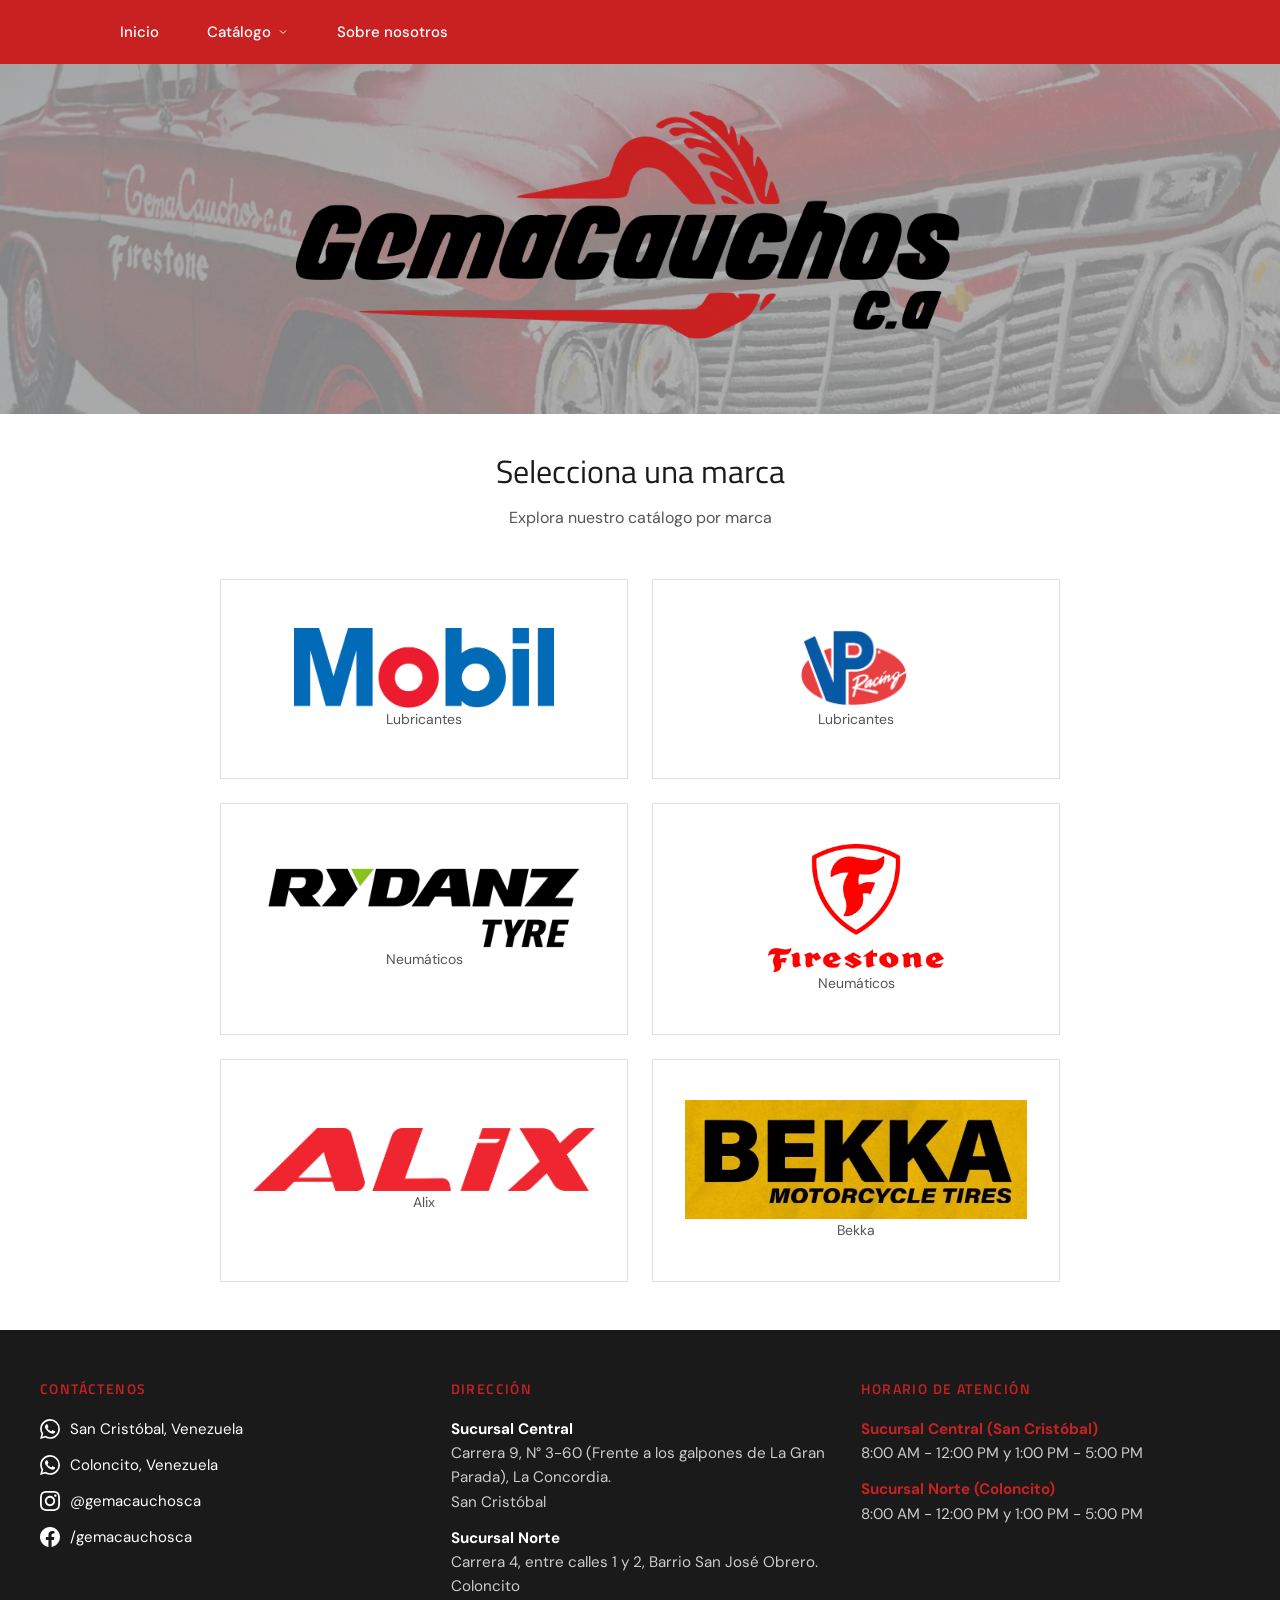
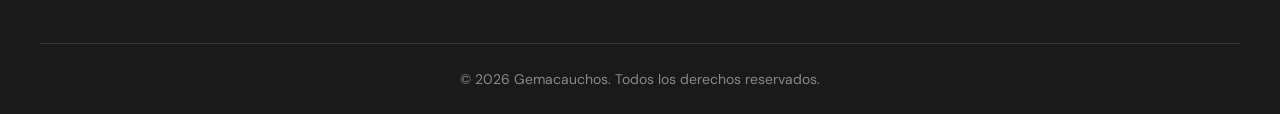
<file: tires.html>
<!DOCTYPE html>
<html lang="es">

<head>
  <meta charset="UTF-8">
  <meta name="viewport" content="width=device-width, initial-scale=1.0">
  <title>Neumáticos - Gemacauchos CA</title>
  <link rel="preconnect" href="https://fonts.googleapis.com">
  <link rel="preconnect" href="https://fonts.gstatic.com" crossorigin>
  <link
    href="https://fonts.googleapis.com/css2?family=DM+Sans:wght@400;500;600&family=Titillium+Web:wght@300;400;500;600;700&display=swap"
    rel="stylesheet">
  <link rel="stylesheet" href="css/styles.css">
  <link rel="icon" href="images/g_white_red_back.png" type="image/png">
</head>

<body class="catalog-page page-tires">
  <header class="header header--small">
    <div class="header-content header-content--small">
      <div class="company-logo company-logo--small">
        <img src="images/logos/gemacauchos_logo_black_white.webp" alt="Gemacauchos"
          class="company-logo-img company-logo-img--medium">
      </div>
      <div class="brand-title" id="brandTitle">Neumáticos</div>
    </div>
    <nav class="main-nav">
      <div class="nav-content nav-content--catalog" id="navContent">
        <a href="index.html" class="nav-link">Inicio</a>
        <details class="nav-dropdown">
          <summary class="nav-link nav-dropdown-trigger">
            Catálogo
            <svg width="12" height="12" viewBox="0 0 24 24" fill="none" stroke="currentColor" stroke-width="2">
              <polyline points="6 9 12 15 18 9" />
            </svg>
          </summary>
          <div class="nav-dropdown-menu">
            <a href="catalog.html?brand=mobil" class="nav-dropdown-item">Mobil</a>
            <a href="catalog.html?brand=vp_racing" class="nav-dropdown-item">VP Racing</a>
            <a href="tires.html?brand=rydanz" class="nav-dropdown-item">Rydanz</a>
            <a href="tires.html?brand=firestone" class="nav-dropdown-item">Firestone</a>
            <a href="tires.html?brand=alix" class="nav-dropdown-item">Alix</a>
            <a href="tires.html?brand=bekka" class="nav-dropdown-item">Bekka</a>
          </div>
        </details>
        <a href="about_us.html" class="nav-link">Sobre nosotros</a>
        <div class="mobile-menu-toggle" id="mobileMenuToggle" onclick="toggleMobileMenu()">
          <span></span>
          <span></span>
          <span></span>
        </div>
      </div>
    </nav>
  </header>

  <div class="catalog-layout">
    <aside class="sidebar">
      <div class="search-tabs">
        <button class="search-tab active" data-tab="car">
          <svg width="16" height="16" viewBox="0 0 24 24" fill="none" stroke="currentColor" stroke-width="2">
            <path
              d="M19 17h2c.6 0 1-.4 1-1v-3c0-.9-.7-1.7-1.5-1.9C18.7 10.6 16 10 16 10s-1.3-1.4-2.2-2.3c-.5-.4-1.1-.7-1.8-.7H5c-.6 0-1.1.4-1.4.9l-1.4 2.9A3.7 3.7 0 0 0 2 12v4c0 .6.4 1 1 1h2" />
            <circle cx="7" cy="17" r="2" />
            <circle cx="17" cy="17" r="2" />
          </svg>
          Buscar por Auto
        </button>
        <button class="search-tab" data-tab="tire">
          <svg width="16" height="16" viewBox="0 0 24 24" fill="none" stroke="currentColor" stroke-width="2">
            <circle cx="12" cy="12" r="10" />
            <circle cx="12" cy="12" r="4" />
            <path d="M12 2v4M12 18v4M2 12h4M18 12h4" />
          </svg>
          Buscar por Neumático
        </button>
      </div>

      <div class="search-box">
        <svg class="search-icon" width="18" height="18" viewBox="0 0 24 24" fill="none" stroke="currentColor"
          stroke-width="2">
          <circle cx="11" cy="11" r="8" />
          <path d="M21 21l-4.35-4.35" />
        </svg>
        <input type="text" id="searchInput" placeholder="Buscar productos..." class="search-input">
      </div>

      <div id="tireFilters" class="search-filters" style="display: none;">
        <div class="size-suggestions" id="suggestions"></div>
      </div>

      <div class="results-count">
        <span id="resultsCount">0</span> productos
      </div>
    </aside>

    <main class="catalog-main">
      <div id="productsGrid" class="products-grid">
        <!-- Products will be rendered here -->
      </div>

      <div id="noResults" class="no-results" style="display: none;">
        <svg width="48" height="48" viewBox="0 0 24 24" fill="none" stroke="currentColor" stroke-width="1.5">
          <circle cx="11" cy="11" r="8" />
          <path d="M21 21l-4.35-4.35" />
          <path d="M8 8l6 6M14 8l-6 6" />
        </svg>
        <p>No se encontraron productos</p>
        <span>Intenta con otros términos de búsqueda</span>
      </div>
    </main>
  </div>

  <!-- Product Modal -->
  <div id="productModal" class="modal">
    <div class="modal-backdrop"></div>
    <div class="modal-content">
      <button class="modal-close" id="modalClose">
        <svg width="24" height="24" viewBox="0 0 24 24" fill="none" stroke="currentColor" stroke-width="2">
          <path d="M18 6L6 18M6 6l12 12" />
        </svg>
      </button>
      <div id="modalBody" class="modal-body">
        <!-- Product details will be rendered here -->
      </div>
    </div>
  </div>

  <footer class="footer">
    <div class="footer-content">
      <div class="footer-section">
        <h4 class="footer-title">Contáctenos</h4>
        <a href="https://api.whatsapp.com/send/?phone=584247135903&text&type=phone_number&app_absent=0" target="_blank"
          class="footer-link footer-whatsapp">
          <svg width="20" height="20" viewBox="0 0 24 24" fill="currentColor">
            <path
              d="M17.472 14.382c-.297-.149-1.758-.867-2.03-.967-.273-.099-.471-.148-.67.15-.197.297-.767.966-.94 1.164-.173.199-.347.223-.644.075-.297-.15-1.255-.463-2.39-1.475-.883-.788-1.48-1.761-1.653-2.059-.173-.297-.018-.458.13-.606.134-.133.298-.347.446-.52.149-.174.198-.298.298-.497.099-.198.05-.371-.025-.52-.075-.149-.669-1.612-.916-2.207-.242-.579-.487-.5-.669-.51-.173-.008-.371-.01-.57-.01-.198 0-.52.074-.792.372-.272.297-1.04 1.016-1.04 2.479 0 1.462 1.065 2.875 1.213 3.074.149.198 2.096 3.2 5.077 4.487.709.306 1.262.489 1.694.625.712.227 1.36.195 1.871.118.571-.085 1.758-.719 2.006-1.413.248-.694.248-1.289.173-1.413-.074-.124-.272-.198-.57-.347m-5.421 7.403h-.004a9.87 9.87 0 01-5.031-1.378l-.361-.214-3.741.982.998-3.648-.235-.374a9.86 9.86 0 01-1.51-5.26c.001-5.45 4.436-9.884 9.888-9.884 2.64 0 5.122 1.03 6.988 2.898a9.825 9.825 0 012.893 6.994c-.003 5.45-4.437 9.884-9.885 9.884m8.413-18.297A11.815 11.815 0 0012.05 0C5.495 0 .16 5.335.157 11.892c0 2.096.547 4.142 1.588 5.945L.057 24l6.305-1.654a11.882 11.882 0 005.683 1.448h.005c6.554 0 11.89-5.335 11.893-11.893a11.821 11.821 0 00-3.48-8.413z" />
          </svg>
          San Cristóbal, Venezuela
        </a>
        <a href="https://api.whatsapp.com/send/?phone=584147383178&text&type=phone_number&app_absent=0" target="_blank"
          class="footer-link footer-whatsapp">
          <svg width="20" height="20" viewBox="0 0 24 24" fill="currentColor">
            <path
              d="M17.472 14.382c-.297-.149-1.758-.867-2.03-.967-.273-.099-.471-.148-.67.15-.197.297-.767.966-.94 1.164-.173.199-.347.223-.644.075-.297-.15-1.255-.463-2.39-1.475-.883-.788-1.48-1.761-1.653-2.059-.173-.297-.018-.458.13-.606.134-.133.298-.347.446-.52.149-.174.198-.298.298-.497.099-.198.05-.371-.025-.52-.075-.149-.669-1.612-.916-2.207-.242-.579-.487-.5-.669-.51-.173-.008-.371-.01-.57-.01-.198 0-.52.074-.792.372-.272.297-1.04 1.016-1.04 2.479 0 1.462 1.065 2.875 1.213 3.074.149.198 2.096 3.2 5.077 4.487.709.306 1.262.489 1.694.625.712.227 1.36.195 1.871.118.571-.085 1.758-.719 2.006-1.413.248-.694.248-1.289.173-1.413-.074-.124-.272-.198-.57-.347m-5.421 7.403h-.004a9.87 9.87 0 01-5.031-1.378l-.361-.214-3.741.982.998-3.648-.235-.374a9.86 9.86 0 01-1.51-5.26c.001-5.45 4.436-9.884 9.888-9.884 2.64 0 5.122 1.03 6.988 2.898a9.825 9.825 0 012.893 6.994c-.003 5.45-4.437 9.884-9.885 9.884m8.413-18.297A11.815 11.815 0 0012.05 0C5.495 0 .16 5.335.157 11.892c0 2.096.547 4.142 1.588 5.945L.057 24l6.305-1.654a11.882 11.882 0 005.683 1.448h.005c6.554 0 11.89-5.335 11.893-11.893a11.821 11.821 0 00-3.48-8.413z" />
          </svg>
          Coloncito, Venezuela
        </a>
        <a href="https://www.instagram.com/gemacauchosca/" target="_blank" class="footer-link footer-instagram">
          <svg width="20" height="20" viewBox="0 0 24 24" fill="currentColor">
            <path
              d="M12 2.163c3.204 0 3.584.012 4.85.07 3.252.148 4.771 1.691 4.919 4.919.058 1.265.069 1.645.069 4.849 0 3.205-.012 3.584-.069 4.849-.149 3.225-1.664 4.771-4.919 4.919-1.266.058-1.644.07-4.85.07-3.204 0-3.584-.012-4.849-.07-3.26-.149-4.771-1.699-4.919-4.92-.058-1.265-.07-1.644-.07-4.849 0-3.204.013-3.583.07-4.849.149-3.227 1.664-4.771 4.919-4.919 1.266-.057 1.645-.069 4.849-.069zm0-2.163c-3.259 0-3.667.014-4.947.072-4.358.2-6.78 2.618-6.98 6.98-.059 1.281-.073 1.689-.073 4.948 0 3.259.014 3.668.072 4.948.2 4.358 2.618 6.78 6.98 6.98 1.281.058 1.689.072 4.948.072 3.259 0 3.668-.014 4.948-.072 4.354-.2 6.782-2.618 6.979-6.98.059-1.28.073-1.689.073-4.948 0-3.259-.014-3.667-.072-4.947-.196-4.354-2.617-6.78-6.979-6.98-1.281-.059-1.69-.073-4.949-.073zm0 5.838c-3.403 0-6.162 2.759-6.162 6.162s2.759 6.163 6.162 6.163 6.162-2.759 6.162-6.163c0-3.403-2.759-6.162-6.162-6.162zm0 10.162c-2.209 0-4-1.79-4-4 0-2.209 1.791-4 4-4s4 1.791 4 4c0 2.21-1.791 4-4 4zm6.406-11.845c-.796 0-1.441.645-1.441 1.44s.645 1.44 1.441 1.44c.795 0 1.439-.645 1.439-1.44s-.644-1.44-1.439-1.44z" />
          </svg>
          @gemacauchosca
        </a>
        <a href="https://www.facebook.com/gemacauchosca" target="_blank" class="footer-link footer-facebook">
          <svg width="20" height="20" viewBox="0 0 24 24" fill="currentColor">
            <path
              d="M24 12.073c0-6.627-5.373-12-12-12s-12 5.373-12 12c0 5.99 4.388 10.954 10.125 11.854v-8.385H7.078v-3.47h3.047V9.43c0-3.007 1.792-4.669 4.533-4.669 1.312 0 2.686.235 2.686.235v2.953H15.83c-1.491 0-1.956.925-1.956 1.874v2.25h3.328l-.532 3.47h-2.796v8.385C19.612 23.027 24 18.062 24 12.073z" />
          </svg>
          /gemacauchosca
        </a>
      </div>

      <div class="footer-section">
        <h4 class="footer-title">Dirección</h4>
        <p class="footer-address">
          <strong>Sucursal Central</strong><br>
          Carrera 9, N° 3-60 (Frente a los galpones de La Gran Parada), La Concordia.<br>
          San Cristóbal
        </p>
        <p class="footer-address">
          <strong>Sucursal Norte</strong><br>
          Carrera 4, entre calles 1 y 2, Barrio San José Obrero.<br>
          Coloncito
        </p>
      </div>

      <div class="footer-section">
        <h4 class="footer-title">Horario de Atención</h4>
        <p class="footer-schedule">
          <strong>Sucursal Central (San Cristóbal)</strong><br>
          8:00 AM - 12:00 PM y 1:00 PM - 5:00 PM
        </p>
        <p class="footer-schedule">
          <strong>Sucursal Norte (Coloncito)</strong><br>
          8:00 AM - 12:00 PM y 1:00 PM - 5:00 PM
        </p>
      </div>
    </div>
    <div class="footer-bottom">
      <p>&copy; 2026 Gemacauchos. Todos los derechos reservados.</p>
    </div>
  </footer>

  <script src="js/data.js"></script>
  <script src="js/app.js"></script>
  <script>
    function toggleMobileMenu() {
      const navContent = document.getElementById('navContent');
      const toggle = document.getElementById('mobileMenuToggle');
      navContent.classList.toggle('mobile-nav-open');
      toggle.classList.toggle('active');
    }

    function closeMobileMenu() {
      const navContent = document.getElementById('navContent');
      const toggle = document.getElementById('mobileMenuToggle');
      navContent.classList.remove('mobile-nav-open');
      toggle.classList.remove('active');
    }

    document.addEventListener('click', (e) => {
      const navContent = document.getElementById('navContent');
      if (navContent && navContent.classList.contains('mobile-nav-open')) {
        if (!navContent.contains(e.target) && !e.target.closest('.mobile-menu-toggle')) {
          closeMobileMenu();
        }
      }

      document.querySelectorAll('.nav-dropdown').forEach(dropdown => {
        const trigger = dropdown.querySelector('.nav-dropdown-trigger');
        if (!dropdown.contains(e.target) && !trigger.contains(e.target)) {
          dropdown.removeAttribute('open');
        }
      });
    });
  </script>
</body>

</html>
</file>
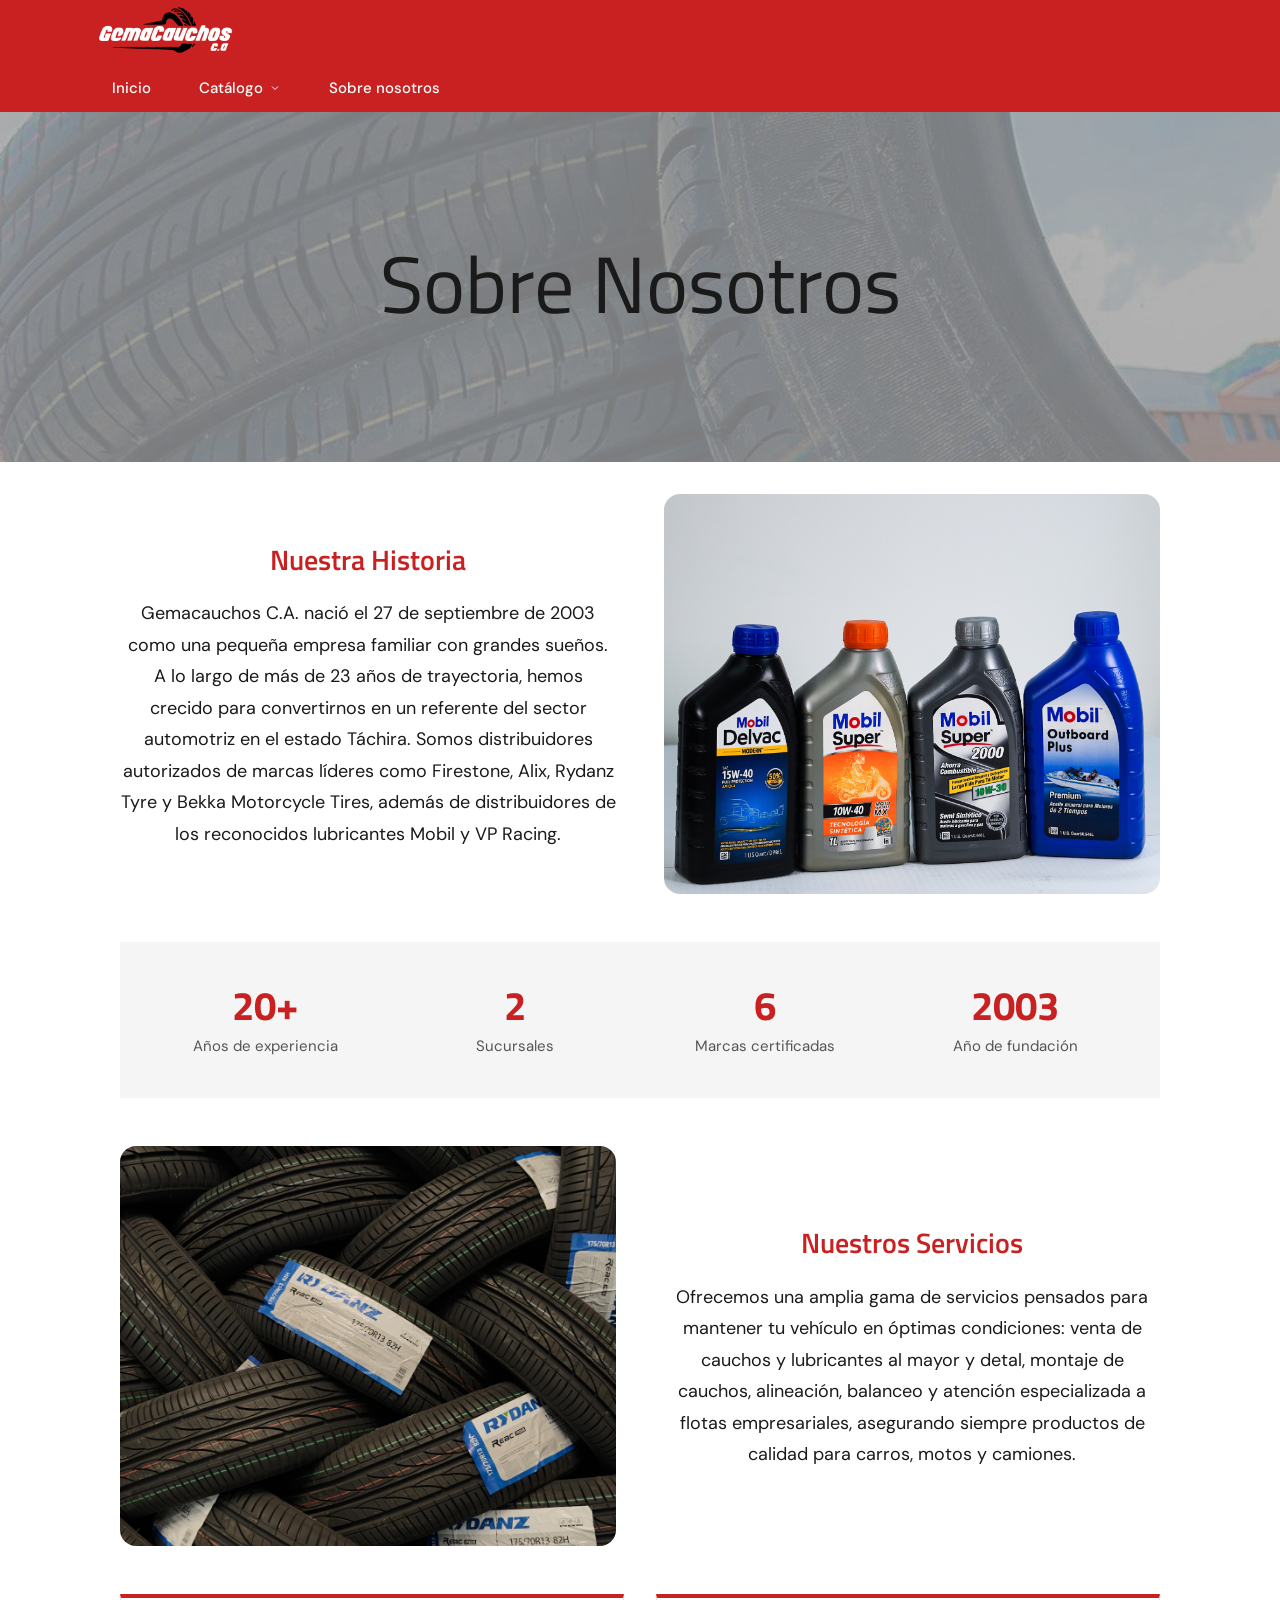
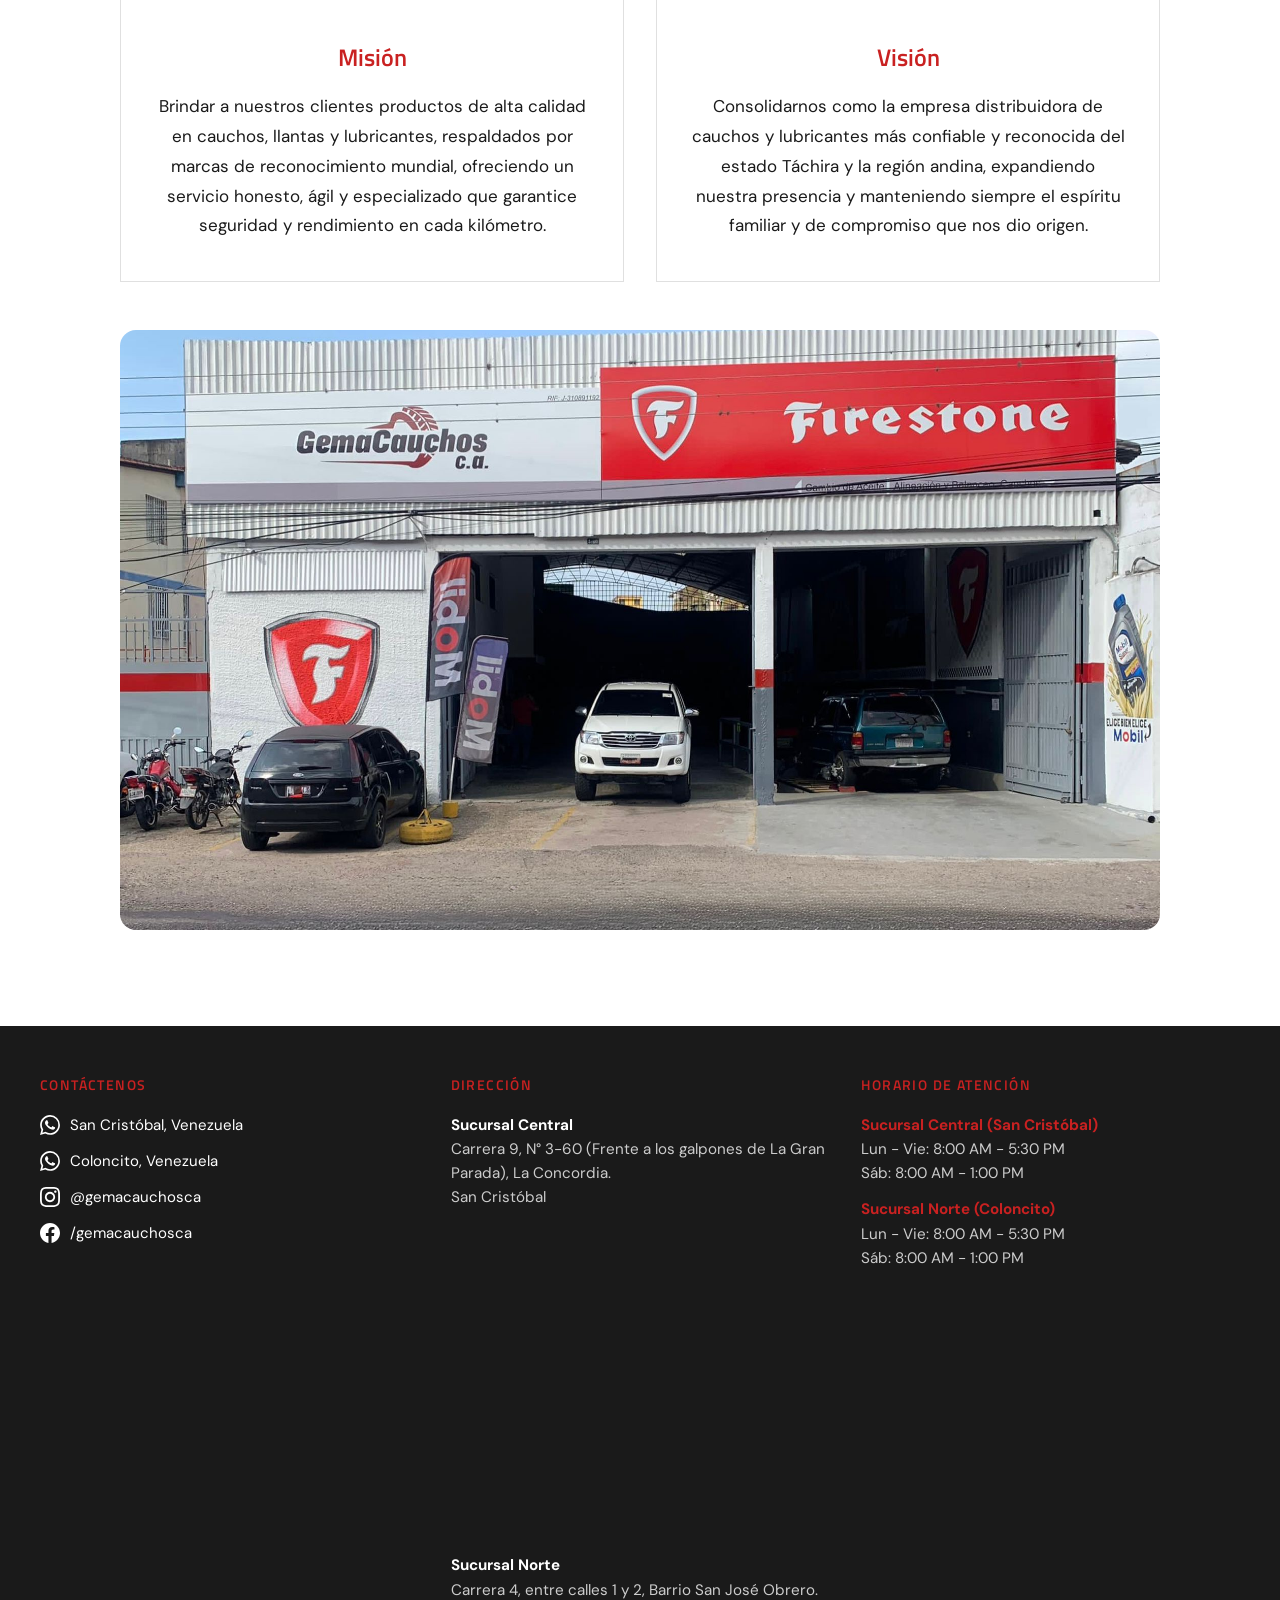
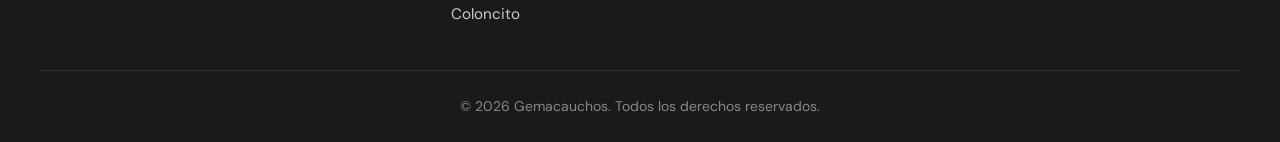
<file: public/about_us.html>
<!DOCTYPE html>
<html lang="es">

<head>
  <meta charset="UTF-8">
  <meta name="viewport" content="width=device-width, initial-scale=1.0">
  <meta name="description"
    content="Gemacauchos CA - Distribuidor de lubricantes y cauchos en San Cristóbal, Venezuela. Ofrecemos productos de alta calidad de marcas reconocidas como Mobil, VP Racing, Rydanz, Firestone, Alix y Bekka.">
  <meta name="keywords"
    content="Gemacauchos, lubricantes, cauchos, San Cristóbal, Venezuela, Mobil, VP Racing, Rydanz, Firestone, Alix, Bekka">
  <title>Sobre Nosotros - Gemacauchos CA</title>
  <link rel="preconnect" href="https://fonts.googleapis.com">
  <link rel="preconnect" href="https://fonts.gstatic.com" crossorigin>
  <link
    href="https://fonts.googleapis.com/css2?family=DM+Sans:wght@400;500;600&family=Titillium+Web:wght@300;400;500;600;700&display=swap"
    rel="stylesheet">
  <link rel="stylesheet" href="css/styles.css">
  <link rel="icon" href="images/g_white_red_back.png" type="image/png">
</head>

<body class="about-page">
  <header class="header header--small">

    <div class="header-content header-content--small">
      <a href="index.html">
        <div class="company-logo company-logo--small">
          <img src="images/logos/gemacauchos_logo_black_white.webp" alt="Gemacauchos"
            class="company-logo-img company-logo-img--medium">
        </div>
      </a>
    </div>

    <nav class="main-nav">
      <div class="nav-content nav-content--catalog" id="navContent">
        <a href="index.html" class="nav-link">Inicio</a>
        <details class="nav-dropdown">
          <summary class="nav-link nav-dropdown-trigger">
            Catálogo
            <svg width="12" height="12" viewBox="0 0 24 24" fill="none" stroke="currentColor" stroke-width="2">
              <polyline points="6 9 12 15 18 9" />
            </svg>
          </summary>
          <div class="nav-dropdown-menu">
            <a href="catalog.html?brand=mobil" class="nav-dropdown-item">Mobil</a>
            <a href="catalog.html?brand=vp_racing" class="nav-dropdown-item">VP Racing</a>
            <a href="catalog.html?brand=mad4" class="nav-dropdown-item">MAD4</a>
            <a href="tires.html?brand=rydanz" class="nav-dropdown-item">Rydanz</a>
            <a href="tires.html?brand=firestone" class="nav-dropdown-item">Firestone</a>
            <a href="tires.html?brand=alix" class="nav-dropdown-item">Alix</a>
            <a href="tires.html?brand=bekka" class="nav-dropdown-item">Bekka</a>
          </div>
        </details>
        <a href="about_us.html" class="nav-link">Sobre nosotros</a>
        <div class="mobile-menu-toggle" id="mobileMenuToggle" onclick="toggleMobileMenu()">
          <span></span>
          <span></span>
          <span></span>
        </div>
      </div>
    </nav>
  </header>
  <div class="about-hero">
    <img src="images/about_1.jpg" alt="Gemacauchos San Cristóbal" class="about-hero-bg">
    <div class="about-hero-content">
      <h1 class="page-title">Sobre Nosotros</h1>
    </div>
  </div>
  <main class="about-section">

    <section class="about-content">
      <div class="about-text-wrapper">
        <h2 class="about-heading">Nuestra Historia</h2>
        <p class="about-text">
          Gemacauchos C.A. nació el 27 de septiembre de 2003 como una pequeña empresa familiar con grandes sueños. A lo
          largo de más de 23 años de trayectoria, hemos crecido para convertirnos en un referente del sector automotriz
          en el estado Táchira. Somos distribuidores autorizados de marcas líderes como Firestone, Alix, Rydanz Tyre y
          Bekka Motorcycle Tires, además de distribuidores de los reconocidos lubricantes Mobil y VP Racing.
        </p>
      </div>
      <img src="images/mobil_general_2.jpg" alt="Gemacauchos San Cristóbal" class="about-image">
    </section>

    <div class="about-stats">
      <div class="stat-item">
        <span class="stat-number">20+</span>
        <span class="stat-label">Años de experiencia</span>
      </div>
      <div class="stat-item">
        <span class="stat-number">2</span>
        <span class="stat-label">Sucursales</span>
      </div>
      <div class="stat-item">
        <span class="stat-number">6</span>
        <span class="stat-label">Marcas certificadas</span>
      </div>
      <div class="stat-item">
        <span class="stat-number">2003</span>
        <span class="stat-label">Año de fundación</span>
      </div>
    </div>

    <section class="about-content">
      <img src="images/about_2.jpg" alt="Gemacauchos Rydanz" class="about-image">
      <div class="about-text-wrapper">
        <h2 class="about-heading">Nuestros Servicios</h2>
        <p class="about-text">
          Ofrecemos una amplia gama de servicios pensados para mantener tu vehículo en óptimas condiciones: venta de
          cauchos y lubricantes al mayor y detal, montaje de cauchos, alineación, balanceo y atención especializada a
          flotas empresariales, asegurando siempre productos de calidad para carros, motos y camiones.
        </p>
      </div>
    </section>

    <section class="about-mv-section">
      <div class="about-mv-card">
        <h2 class="about-mv-title">Misión</h2>
        <p class="about-mv-text">
          Brindar a nuestros clientes productos de alta calidad en cauchos, llantas y lubricantes, respaldados por
          marcas de reconocimiento mundial, ofreciendo un servicio honesto, ágil y especializado que garantice seguridad
          y rendimiento en cada kilómetro.
        </p>
      </div>
      <div class="about-mv-card">
        <h2 class="about-mv-title">Visión</h2>
        <p class="about-mv-text">
          Consolidarnos como la empresa distribuidora de cauchos y lubricantes más confiable y reconocida del estado
          Táchira y la región andina, expandiendo nuestra presencia y manteniendo siempre el espíritu familiar y de
          compromiso que nos dio origen.
        </p>
      </div>
    </section>

    <div class="about-placeholder">
      <img src="images/gemacauchos_san_cristobal.jpeg" alt="Espacio para futura imagen"
        class="about-image about-image--placeholder ">
    </div>

  </main>

  <footer class="footer">
    <div class="footer-content">
      <div class="footer-section">
        <h4 class="footer-title">Contáctenos</h4>
        <a href="https://api.whatsapp.com/send/?phone=584247135903&text&type=phone_number&app_absent=0" target="_blank"
          class="footer-link footer-whatsapp">
          <svg width="20" height="20" viewBox="0 0 24 24" fill="currentColor">
            <path
              d="M17.472 14.382c-.297-.149-1.758-.867-2.03-.967-.273-.099-.471-.148-.67.15-.197.297-.767.966-.94 1.164-.173.199-.347.223-.644.075-.297-.15-1.255-.463-2.39-1.475-.883-.788-1.48-1.761-1.653-2.059-.173-.297-.018-.458.13-.606.134-.133.298-.347.446-.52.149-.174.198-.298.298-.497.099-.198.05-.371-.025-.52-.075-.149-.669-1.612-.916-2.207-.242-.579-.487-.5-.669-.51-.173-.008-.371-.01-.57-.01-.198 0-.52.074-.792.372-.272.297-1.04 1.016-1.04 2.479 0 1.462 1.065 2.875 1.213 3.074.149.198 2.096 3.2 5.077 4.487.709.306 1.262.489 1.694.625.712.227 1.36.195 1.871.118.571-.085 1.758-.719 2.006-1.413.248-.694.248-1.289.173-1.413-.074-.124-.272-.198-.57-.347m-5.421 7.403h-.004a9.87 9.87 0 01-5.031-1.378l-.361-.214-3.741.982.998-3.648-.235-.374a9.86 9.86 0 01-1.51-5.26c.001-5.45 4.436-9.884 9.888-9.884 2.64 0 5.122 1.03 6.988 2.898a9.825 9.825 0 012.893 6.994c-.003 5.45-4.437 9.884-9.885 9.884m8.413-18.297A11.815 11.815 0 0012.05 0C5.495 0 .16 5.335.157 11.892c0 2.096.547 4.142 1.588 5.945L.057 24l6.305-1.654a11.882 11.882 0 005.683 1.448h.005c6.554 0 11.89-5.335 11.893-11.893a11.821 11.821 0 00-3.48-8.413z" />
          </svg>
          San Cristóbal, Venezuela
        </a>
        <a href="https://api.whatsapp.com/send/?phone=584147383178&text&type=phone_number&app_absent=0" target="_blank"
          class="footer-link footer-whatsapp">
          <svg width="20" height="20" viewBox="0 0 24 24" fill="currentColor">
            <path
              d="M17.472 14.382c-.297-.149-1.758-.867-2.03-.967-.273-.099-.471-.148-.67.15-.197.297-.767.966-.94 1.164-.173.199-.347.223-.644.075-.297-.15-1.255-.463-2.39-1.475-.883-.788-1.48-1.761-1.653-2.059-.173-.297-.018-.458.13-.606.134-.133.298-.347.446-.52.149-.174.198-.298.298-.497.099-.198.05-.371-.025-.52-.075-.149-.669-1.612-.916-2.207-.242-.579-.487-.5-.669-.51-.173-.008-.371-.01-.57-.01-.198 0-.52.074-.792.372-.272.297-1.04 1.016-1.04 2.479 0 1.462 1.065 2.875 1.213 3.074.149.198 2.096 3.2 5.077 4.487.709.306 1.262.489 1.694.625.712.227 1.36.195 1.871.118.571-.085 1.758-.719 2.006-1.413.248-.694.248-1.289.173-1.413-.074-.124-.272-.198-.57-.347m-5.421 7.403h-.004a9.87 9.87 0 01-5.031-1.378l-.361-.214-3.741.982.998-3.648-.235-.374a9.86 9.86 0 01-1.51-5.26c.001-5.45 4.436-9.884 9.888-9.884 2.64 0 5.122 1.03 6.988 2.898a9.825 9.825 0 012.893 6.994c-.003 5.45-4.437 9.884-9.885 9.884m8.413-18.297A11.815 11.815 0 0012.05 0C5.495 0 .16 5.335.157 11.892c0 2.096.547 4.142 1.588 5.945L.057 24l6.305-1.654a11.882 11.882 0 005.683 1.448h.005c6.554 0 11.89-5.335 11.893-11.893a11.821 11.821 0 00-3.48-8.413z" />
          </svg>
          Coloncito, Venezuela
        </a>
        <a href="https://www.instagram.com/gemacauchosca/" target="_blank" class="footer-link footer-instagram">
          <svg width="20" height="20" viewBox="0 0 24 24" fill="currentColor">
            <path
              d="M12 2.163c3.204 0 3.584.012 4.85.07 3.252.148 4.771 1.691 4.919 4.919.058 1.265.069 1.645.069 4.849 0 3.205-.012 3.584-.069 4.849-.149 3.225-1.664 4.771-4.919 4.919-1.266.058-1.644.07-4.85.07-3.204 0-3.584-.012-4.849-.07-3.26-.149-4.771-1.699-4.919-4.92-.058-1.265-.07-1.644-.07-4.849 0-3.204.013-3.583.07-4.849.149-3.227 1.664-4.771 4.919-4.919 1.266-.057 1.645-.069 4.849-.069zm0-2.163c-3.259 0-3.667.014-4.947.072-4.358.2-6.78 2.618-6.98 6.98-.059 1.281-.073 1.689-.073 4.948 0 3.259.014 3.668.072 4.948.2 4.358 2.618 6.78 6.98 6.98 1.281.058 1.689.072 4.948.072 3.259 0 3.668-.014 4.948-.072 4.354-.2 6.782-2.618 6.979-6.98.059-1.28.073-1.689.073-4.948 0-3.259-.014-3.667-.072-4.947-.196-4.354-2.617-6.78-6.979-6.98-1.281-.059-1.69-.073-4.949-.073zm0 5.838c-3.403 0-6.162 2.759-6.162 6.162s2.759 6.163 6.162 6.163 6.162-2.759 6.162-6.163c0-3.403-2.759-6.162-6.162-6.162zm0 10.162c-2.209 0-4-1.79-4-4 0-2.209 1.791-4 4-4s4 1.791 4 4c0 2.21-1.791 4-4 4zm6.406-11.845c-.796 0-1.441.645-1.441 1.44s.645 1.44 1.441 1.44c.795 0 1.439-.645 1.439-1.44s-.644-1.44-1.439-1.44z" />
          </svg>
          @gemacauchosca
        </a>
        <a href="https://www.facebook.com/gemacauchosca" target="_blank" class="footer-link footer-facebook">
          <svg width="20" height="20" viewBox="0 0 24 24" fill="currentColor">
            <path
              d="M24 12.073c0-6.627-5.373-12-12-12s-12 5.373-12 12c0 5.99 4.388 10.954 10.125 11.854v-8.385H7.078v-3.47h3.047V9.43c0-3.007 1.792-4.669 4.533-4.669 1.312 0 2.686.235 2.686.235v2.953H15.83c-1.491 0-1.956.925-1.956 1.874v2.25h3.328l-.532 3.47h-2.796v8.385C19.612 23.027 24 18.062 24 12.073z" />
          </svg>
          /gemacauchosca
        </a>
      </div>

      <div class="footer-section">
        <h4 class="footer-title">Dirección</h4>
        <p class="footer-address">
          <strong>Sucursal Central</strong><br>
          Carrera 9, N° 3-60 (Frente a los galpones de La Gran Parada), La Concordia.<br>
          San Cristóbal
        </p>
        <div class="footer-map">
            <iframe
              src="https://www.google.com/maps/embed?pb=!1m18!1m12!1m3!1d3953.3870061210378!2d-72.23217559999999!3d7.748711800000001!2m3!1f0!2f0!3f0!3m2!1i1024!2i768!4f13.1!3m3!1m2!1s0x8e661354f3609e7b%3A0xc9c7556f527f086f!2sGEMACAUCHOS%20C.A.!5e0!3m2!1ses!2ses!4v1778682789234!5m2!1ses!2ses"
              width="350" 
              height="300" 
              style="border:0;" 
              allowfullscreen="" 
              loading="lazy"
              referrerpolicy="no-referrer-when-downgrade"></iframe>
        </div>
        <p class="footer-address">
          <strong>Sucursal Norte</strong><br>
          Carrera 4, entre calles 1 y 2, Barrio San José Obrero.<br>
          Coloncito
        </p>
      </div>

      <div class="footer-section">
        <h4 class="footer-title">Horario de Atención</h4>
        <p class="footer-schedule">
          <strong>Sucursal Central (San Cristóbal)</strong><br>
          Lun - Vie: 8:00 AM - 5:30 PM<br>
          Sáb: 8:00 AM - 1:00 PM
        </p>
        <p class="footer-schedule">
          <strong>Sucursal Norte (Coloncito)</strong><br>
          Lun - Vie: 8:00 AM - 5:30 PM<br>
          Sáb: 8:00 AM - 1:00 PM
        </p>
      </div>
    </div>
    <div class="footer-bottom">
      <p>&copy; 2026 Gemacauchos. Todos los derechos reservados.</p>
    </div>
  </footer>
  <script>
    function toggleMobileMenu() {
      const navContent = document.getElementById('navContent');
      const toggle = document.getElementById('mobileMenuToggle');
      navContent.classList.toggle('mobile-nav-open');
      toggle.classList.toggle('active');
    }

    function closeMobileMenu() {
      const navContent = document.getElementById('navContent');
      const toggle = document.getElementById('mobileMenuToggle');
      navContent.classList.remove('mobile-nav-open');
      toggle.classList.remove('active');
    }

    document.addEventListener('click', (e) => {
      const navContent = document.getElementById('navContent');
      if (navContent && navContent.classList.contains('mobile-nav-open')) {
        if (!navContent.contains(e.target) && !e.target.closest('.mobile-menu-toggle')) {
          closeMobileMenu();
        }
      }

      document.querySelectorAll('.nav-dropdown').forEach(dropdown => {
        const trigger = dropdown.querySelector('.nav-dropdown-trigger');
        if (!dropdown.contains(e.target) && !trigger.contains(e.target)) {
          dropdown.removeAttribute('open');
        }
      });
    });
  </script>
</body>

</html>
</file>
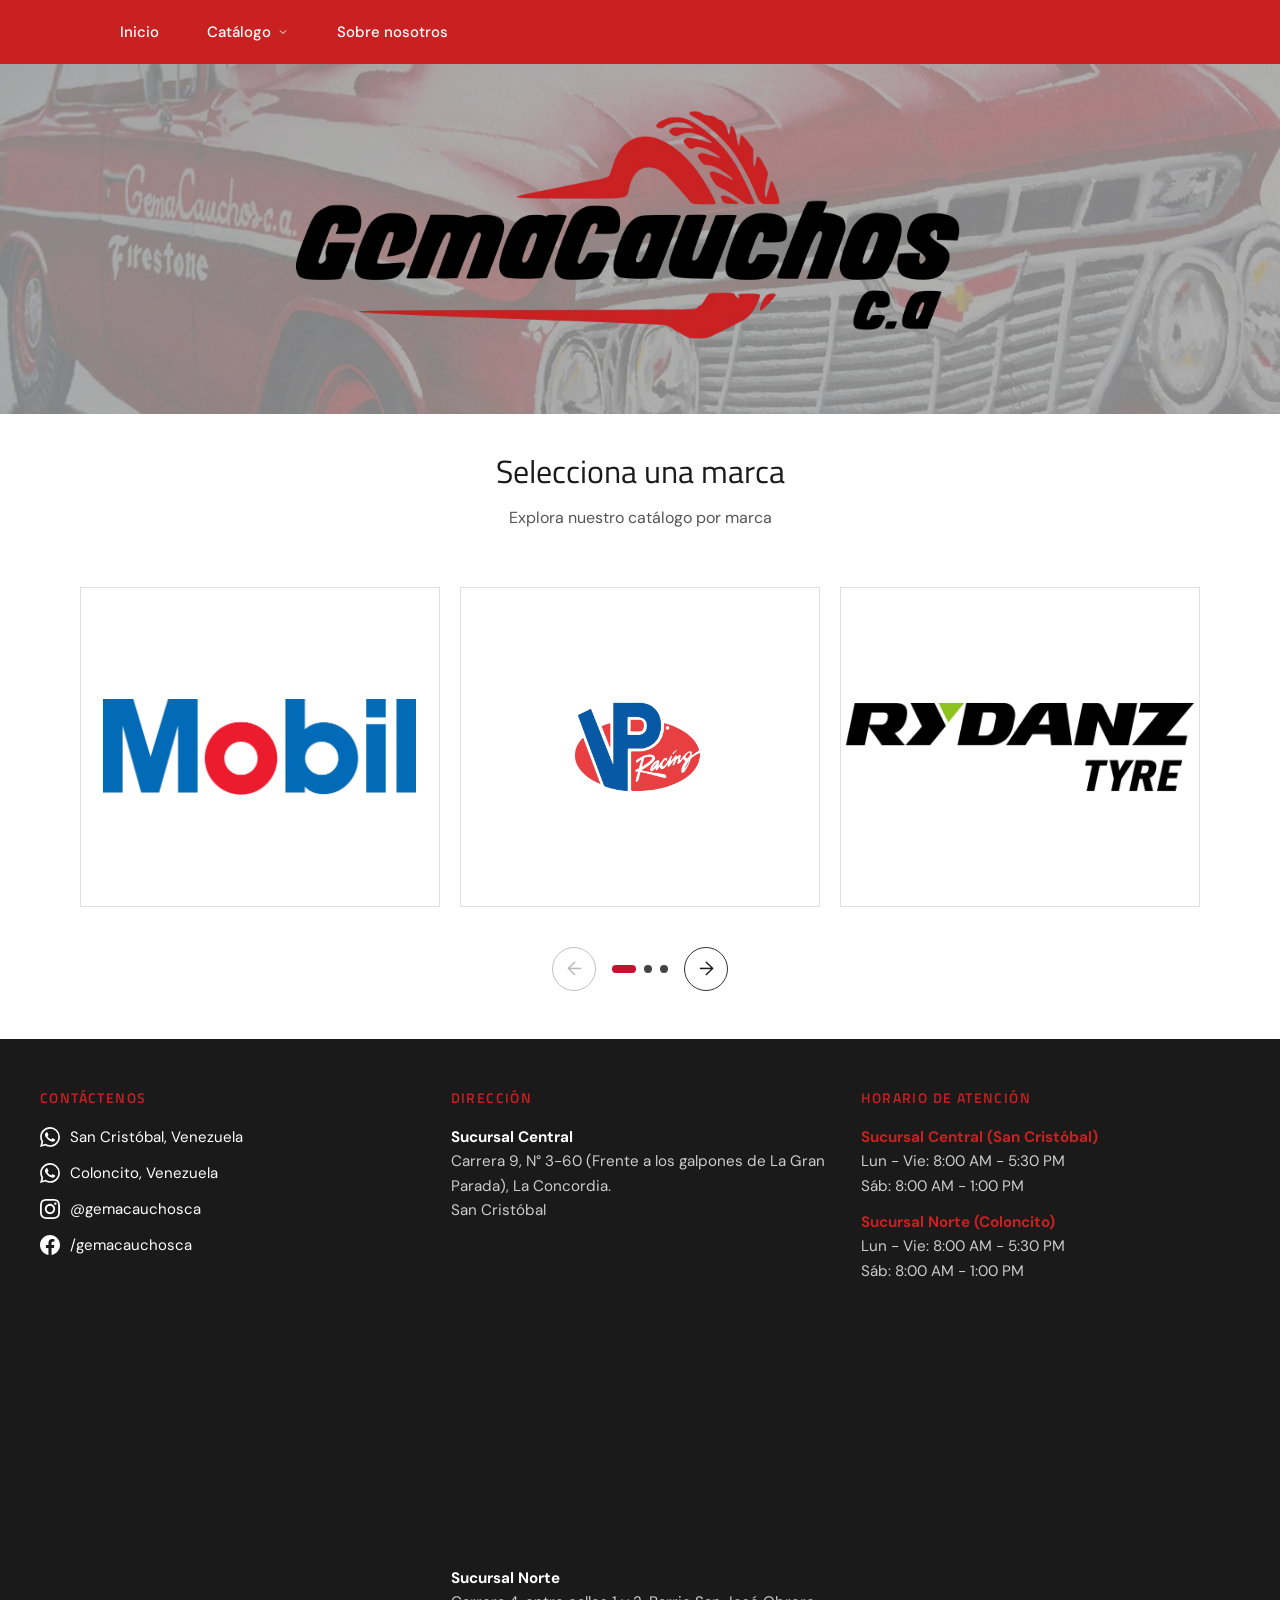
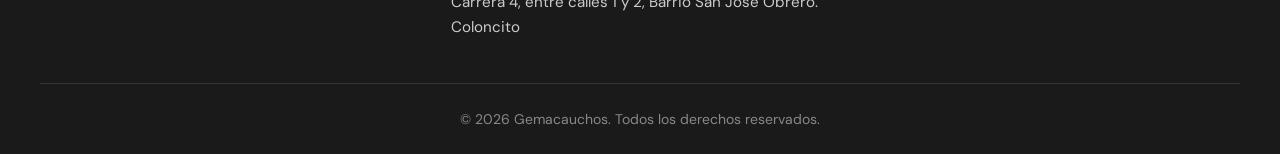
<file: public/catalog.html>
<!DOCTYPE html>
<html lang="es">

<head>
  <meta charset="UTF-8">
  <meta name="viewport" content="width=device-width, initial-scale=1.0">
  <meta name="description"
    content="Gemacauchos CA - Distribuidor de lubricantes y cauchos en San Cristóbal, Venezuela. Ofrecemos productos de alta calidad de marcas reconocidas como Mobil, VP Racing, Rydanz, Firestone, Alix y Bekka.">
  <meta name="keywords"
    content="Gemacauchos, lubricantes, cauchos, San Cristóbal, Venezuela, Mobil, VP Racing, Rydanz, Firestone, Alix, Bekka">
  <title>Catálogo - Gemacauchos CA</title>
  <link rel="preconnect" href="https://fonts.googleapis.com">
  <link rel="preconnect" href="https://fonts.gstatic.com" crossorigin>
  <link
    href="https://fonts.googleapis.com/css2?family=DM+Sans:wght@400;500;600&family=Titillium+Web:wght@300;400;500;600;700&display=swap"
    rel="stylesheet">
  <link rel="stylesheet" href="css/styles.css">
  <link rel="icon" href="images/g_white_red_back.png" type="image/png">
</head>

<body class="catalog-page">
  <header class="header header--small">
    <div class="header-content header-content--small">
      <a href="index.html">
        <div class="company-logo company-logo--small">
          <img src="images/logos/gemacauchos_logo_black_white.webp" alt="Gemacauchos"
            class="company-logo-img company-logo-img--medium">
        </div>
      </a>
      <div class="brand-title" id="brandTitle">Cargando...</div>
    </div>
    <nav class="main-nav">
      <div class="nav-content nav-content--catalog" id="navContent">
        <a href="index.html" class="nav-link">Inicio</a>
        <details class="nav-dropdown">
          <summary class="nav-link nav-dropdown-trigger">
            Catálogo
            <svg width="12" height="12" viewBox="0 0 24 24" fill="none" stroke="currentColor" stroke-width="2">
              <polyline points="6 9 12 15 18 9" />
            </svg>
          </summary>
          <div class="nav-dropdown-menu">
            <a href="catalog.html?brand=mobil" class="nav-dropdown-item">Mobil</a>
            <a href="catalog.html?brand=vp_racing" class="nav-dropdown-item">VP Racing</a>
            <a href="catalog.html?brand=mad4" class="nav-dropdown-item">MAD4</a>
            <a href="tires.html?brand=rydanz" class="nav-dropdown-item">Rydanz</a>
            <a href="tires.html?brand=firestone" class="nav-dropdown-item">Firestone</a>
            <a href="tires.html?brand=alix" class="nav-dropdown-item">Alix</a>
            <a href="tires.html?brand=bekka" class="nav-dropdown-item">Bekka</a>
          </div>
        </details>
        <a href="about_us.html" class="nav-link">Sobre nosotros</a>
        <div class="mobile-menu-toggle" id="mobileMenuToggle" onclick="toggleMobileMenu()">
          <span></span>
          <span></span>
          <span></span>
        </div>
      </div>
    </nav>
  </header>

  <div class="catalog-layout">
    <aside class="sidebar">
      <div class="search-box">
        <svg class="search-icon" width="18" height="18" viewBox="0 0 24 24" fill="none" stroke="currentColor"
          stroke-width="2">
          <circle cx="11" cy="11" r="8" />
          <path d="M21 21l-4.35-4.35" />
        </svg>
        <input type="text" id="searchInput" placeholder="Buscar productos..." class="search-input">
      </div>
      <div class="filters">
        <div id="categoryFilters">
          <!-- Categories will be rendered here -->
        </div>
      </div>

      <div class="results-count">
        <span id="resultsCount">0</span> productos
      </div>
    </aside>

    <main class="catalog-main">
      <button class="mobile-filter-btn" id="mobileFilterBtn">
        <svg width="20" height="20" viewBox="0 0 24 24" fill="none" stroke="currentColor" stroke-width="2">
          <polygon points="22 3 2 3 10 12.46 10 19 14 21 14 12.46 22 3" />
        </svg>
        Filtros
        <span class="filter-badge" id="filterBadge" style="display: none;">0</span>
      </button>
      <div id="productsGrid" class="products-grid">
        <!-- Products will be rendered here -->
      </div>

      <div id="noResults" class="no-results" style="display: none;">
        <svg width="48" height="48" viewBox="0 0 24 24" fill="none" stroke="currentColor" stroke-width="1.5">
          <circle cx="11" cy="11" r="8" />
          <path d="M21 21l-4.35-4.35" />
          <path d="M8 8l6 6M14 8l-6 6" />
        </svg>
        <p>No se encontraron productos</p>
        <span>Intenta con otros términos de búsqueda</span>
      </div>
    </main>
  </div>

  <!-- Mobile Filter Drawer -->
  <div class="filter-drawer" id="filterDrawer">
    <div class="filter-drawer-header">
      <h3>Filtros</h3>
      <button class="filter-drawer-close" id="filterDrawerClose">
        <svg width="24" height="24" viewBox="0 0 24 24" fill="none" stroke="currentColor" stroke-width="2">
          <path d="M18 6L6 18M6 6l12 12" />
        </svg>
      </button>
    </div>
    <div class="filter-drawer-content" id="filterDrawerContent">
      <!-- Filters rendered here on mobile -->
    </div>
    <div class="filter-drawer-footer">
      <button class="filter-apply-btn" id="filterApplyBtn">Aplicar filtros</button>
    </div>
  </div>
  <div class="filter-drawer-backdrop" id="filterDrawerBackdrop"></div>

  <!-- Product Modal -->
  <div id="productModal" class="modal">
    <div class="modal-backdrop"></div>
    <div class="modal-content">
      <button class="modal-close" id="modalClose">
        <svg width="24" height="24" viewBox="0 0 24 24" fill="none" stroke="currentColor" stroke-width="2">
          <path d="M18 6L6 18M6 6l12 12" />
        </svg>
      </button>
      <div id="modalBody" class="modal-body">
        <!-- Product details will be rendered here -->
      </div>
    </div>
  </div>

  <footer class="footer">
    <div class="footer-content">
      <div class="footer-section">
        <h4 class="footer-title">Contáctenos</h4>
        <a href="https://api.whatsapp.com/send/?phone=584247135903&text&type=phone_number&app_absent=0" target="_blank"
          class="footer-link footer-whatsapp">
          <svg width="20" height="20" viewBox="0 0 24 24" fill="currentColor">
            <path
              d="M17.472 14.382c-.297-.149-1.758-.867-2.03-.967-.273-.099-.471-.148-.67.15-.197.297-.767.966-.94 1.164-.173.199-.347.223-.644.075-.297-.15-1.255-.463-2.39-1.475-.883-.788-1.48-1.761-1.653-2.059-.173-.297-.018-.458.13-.606.134-.133.298-.347.446-.52.149-.174.198-.298.298-.497.099-.198.05-.371-.025-.52-.075-.149-.669-1.612-.916-2.207-.242-.579-.487-.5-.669-.51-.173-.008-.371-.01-.57-.01-.198 0-.52.074-.792.372-.272.297-1.04 1.016-1.04 2.479 0 1.462 1.065 2.875 1.213 3.074.149.198 2.096 3.2 5.077 4.487.709.306 1.262.489 1.694.625.712.227 1.36.195 1.871.118.571-.085 1.758-.719 2.006-1.413.248-.694.248-1.289.173-1.413-.074-.124-.272-.198-.57-.347m-5.421 7.403h-.004a9.87 9.87 0 01-5.031-1.378l-.361-.214-3.741.982.998-3.648-.235-.374a9.86 9.86 0 01-1.51-5.26c.001-5.45 4.436-9.884 9.888-9.884 2.64 0 5.122 1.03 6.988 2.898a9.825 9.825 0 012.893 6.994c-.003 5.45-4.437 9.884-9.885 9.884m8.413-18.297A11.815 11.815 0 0012.05 0C5.495 0 .16 5.335.157 11.892c0 2.096.547 4.142 1.588 5.945L.057 24l6.305-1.654a11.882 11.882 0 005.683 1.448h.005c6.554 0 11.89-5.335 11.893-11.893a11.821 11.821 0 00-3.48-8.413z" />
          </svg>
          San Cristóbal, Venezuela
        </a>
        <a href="https://api.whatsapp.com/send/?phone=584147383178&text&type=phone_number&app_absent=0" target="_blank"
          class="footer-link footer-whatsapp">
          <svg width="20" height="20" viewBox="0 0 24 24" fill="currentColor">
            <path
              d="M17.472 14.382c-.297-.149-1.758-.867-2.03-.967-.273-.099-.471-.148-.67.15-.197.297-.767.966-.94 1.164-.173.199-.347.223-.644.075-.297-.15-1.255-.463-2.39-1.475-.883-.788-1.48-1.761-1.653-2.059-.173-.297-.018-.458.13-.606.134-.133.298-.347.446-.52.149-.174.198-.298.298-.497.099-.198.05-.371-.025-.52-.075-.149-.669-1.612-.916-2.207-.242-.579-.487-.5-.669-.51-.173-.008-.371-.01-.57-.01-.198 0-.52.074-.792.372-.272.297-1.04 1.016-1.04 2.479 0 1.462 1.065 2.875 1.213 3.074.149.198 2.096 3.2 5.077 4.487.709.306 1.262.489 1.694.625.712.227 1.36.195 1.871.118.571-.085 1.758-.719 2.006-1.413.248-.694.248-1.289.173-1.413-.074-.124-.272-.198-.57-.347m-5.421 7.403h-.004a9.87 9.87 0 01-5.031-1.378l-.361-.214-3.741.982.998-3.648-.235-.374a9.86 9.86 0 01-1.51-5.26c.001-5.45 4.436-9.884 9.888-9.884 2.64 0 5.122 1.03 6.988 2.898a9.825 9.825 0 012.893 6.994c-.003 5.45-4.437 9.884-9.885 9.884m8.413-18.297A11.815 11.815 0 0012.05 0C5.495 0 .16 5.335.157 11.892c0 2.096.547 4.142 1.588 5.945L.057 24l6.305-1.654a11.882 11.882 0 005.683 1.448h.005c6.554 0 11.89-5.335 11.893-11.893a11.821 11.821 0 00-3.48-8.413z" />
          </svg>
          Coloncito, Venezuela
        </a>
        <a href="https://www.instagram.com/gemacauchosca/" target="_blank" class="footer-link footer-instagram">
          <svg width="20" height="20" viewBox="0 0 24 24" fill="currentColor">
            <path
              d="M12 2.163c3.204 0 3.584.012 4.85.07 3.252.148 4.771 1.691 4.919 4.919.058 1.265.069 1.645.069 4.849 0 3.205-.012 3.584-.069 4.849-.149 3.225-1.664 4.771-4.919 4.919-1.266.058-1.644.07-4.85.07-3.204 0-3.584-.012-4.849-.07-3.26-.149-4.771-1.699-4.919-4.92-.058-1.265-.07-1.644-.07-4.849 0-3.204.013-3.583.07-4.849.149-3.227 1.664-4.771 4.919-4.919 1.266-.057 1.645-.069 4.849-.069zm0-2.163c-3.259 0-3.667.014-4.947.072-4.358.2-6.78 2.618-6.98 6.98-.059 1.281-.073 1.689-.073 4.948 0 3.259.014 3.668.072 4.948.2 4.358 2.618 6.78 6.98 6.98 1.281.058 1.689.072 4.948.072 3.259 0 3.668-.014 4.948-.072 4.354-.2 6.782-2.618 6.979-6.98.059-1.28.073-1.689.073-4.948 0-3.259-.014-3.667-.072-4.947-.196-4.354-2.617-6.78-6.979-6.98-1.281-.059-1.69-.073-4.949-.073zm0 5.838c-3.403 0-6.162 2.759-6.162 6.162s2.759 6.163 6.162 6.163 6.162-2.759 6.162-6.163c0-3.403-2.759-6.162-6.162-6.162zm0 10.162c-2.209 0-4-1.79-4-4 0-2.209 1.791-4 4-4s4 1.791 4 4c0 2.21-1.791 4-4 4zm6.406-11.845c-.796 0-1.441.645-1.441 1.44s.645 1.44 1.441 1.44c.795 0 1.439-.645 1.439-1.44s-.644-1.44-1.439-1.44z" />
          </svg>
          @gemacauchosca
        </a>
        <a href="https://www.facebook.com/gemacauchosca" target="_blank" class="footer-link footer-facebook">
          <svg width="20" height="20" viewBox="0 0 24 24" fill="currentColor">
            <path
              d="M24 12.073c0-6.627-5.373-12-12-12s-12 5.373-12 12c0 5.99 4.388 10.954 10.125 11.854v-8.385H7.078v-3.47h3.047V9.43c0-3.007 1.792-4.669 4.533-4.669 1.312 0 2.686.235 2.686.235v2.953H15.83c-1.491 0-1.956.925-1.956 1.874v2.25h3.328l-.532 3.47h-2.796v8.385C19.612 23.027 24 18.062 24 12.073z" />
          </svg>
          /gemacauchosca
        </a>
      </div>

      <div class="footer-section">
        <h4 class="footer-title">Dirección</h4>
        <p class="footer-address">
          <strong>Sucursal Central</strong><br>
          Carrera 9, N° 3-60 (Frente a los galpones de La Gran Parada), La Concordia.<br>
          San Cristóbal
        </p>
        <div class="footer-map">
            <iframe
              src="https://www.google.com/maps/embed?pb=!1m18!1m12!1m3!1d3953.3870061210378!2d-72.23217559999999!3d7.748711800000001!2m3!1f0!2f0!3f0!3m2!1i1024!2i768!4f13.1!3m3!1m2!1s0x8e661354f3609e7b%3A0xc9c7556f527f086f!2sGEMACAUCHOS%20C.A.!5e0!3m2!1ses!2ses!4v1778682789234!5m2!1ses!2ses"
              width="350" 
              height="300" 
              style="border:0;" 
              allowfullscreen="" 
              loading="lazy"
              referrerpolicy="no-referrer-when-downgrade"></iframe>
        </div>
        <p class="footer-address">
          <strong>Sucursal Norte</strong><br>
          Carrera 4, entre calles 1 y 2, Barrio San José Obrero.<br>
          Coloncito
        </p>
      </div>

      <div class="footer-section">
        <h4 class="footer-title">Horario de Atención</h4>
        <p class="footer-schedule">
          <strong>Sucursal Central (San Cristóbal)</strong><br>
          Lun - Vie: 8:00 AM - 5:30 PM<br>
          Sáb: 8:00 AM - 1:00 PM
        </p>
        <p class="footer-schedule">
          <strong>Sucursal Norte (Coloncito)</strong><br>
          Lun - Vie: 8:00 AM - 5:30 PM<br>
          Sáb: 8:00 AM - 1:00 PM
        </p>
      </div>
    </div>
    <div class="footer-bottom">
      <p>&copy; 2026 Gemacauchos. Todos los derechos reservados.</p>
    </div>
  </footer>

  <script src="js/data.js"></script>
  <script src="js/app.js"></script>
  <script>
    function toggleMobileMenu() {
      const navContent = document.getElementById('navContent');
      const toggle = document.getElementById('mobileMenuToggle');
      navContent.classList.toggle('mobile-nav-open');
      toggle.classList.toggle('active');
    }

    function closeMobileMenu() {
      const navContent = document.getElementById('navContent');
      const toggle = document.getElementById('mobileMenuToggle');
      navContent.classList.remove('mobile-nav-open');
      toggle.classList.remove('active');
    }

    document.addEventListener('click', (e) => {
      const navContent = document.getElementById('navContent');
      if (navContent && navContent.classList.contains('mobile-nav-open')) {
        if (!navContent.contains(e.target) && !e.target.closest('.mobile-menu-toggle')) {
          closeMobileMenu();
        }
      }

      document.querySelectorAll('.nav-dropdown').forEach(dropdown => {
        const trigger = dropdown.querySelector('.nav-dropdown-trigger');
        if (!dropdown.contains(e.target) && !trigger.contains(e.target)) {
          dropdown.removeAttribute('open');
        }
      });
    });
  </script>
</body>

</html>
</file>
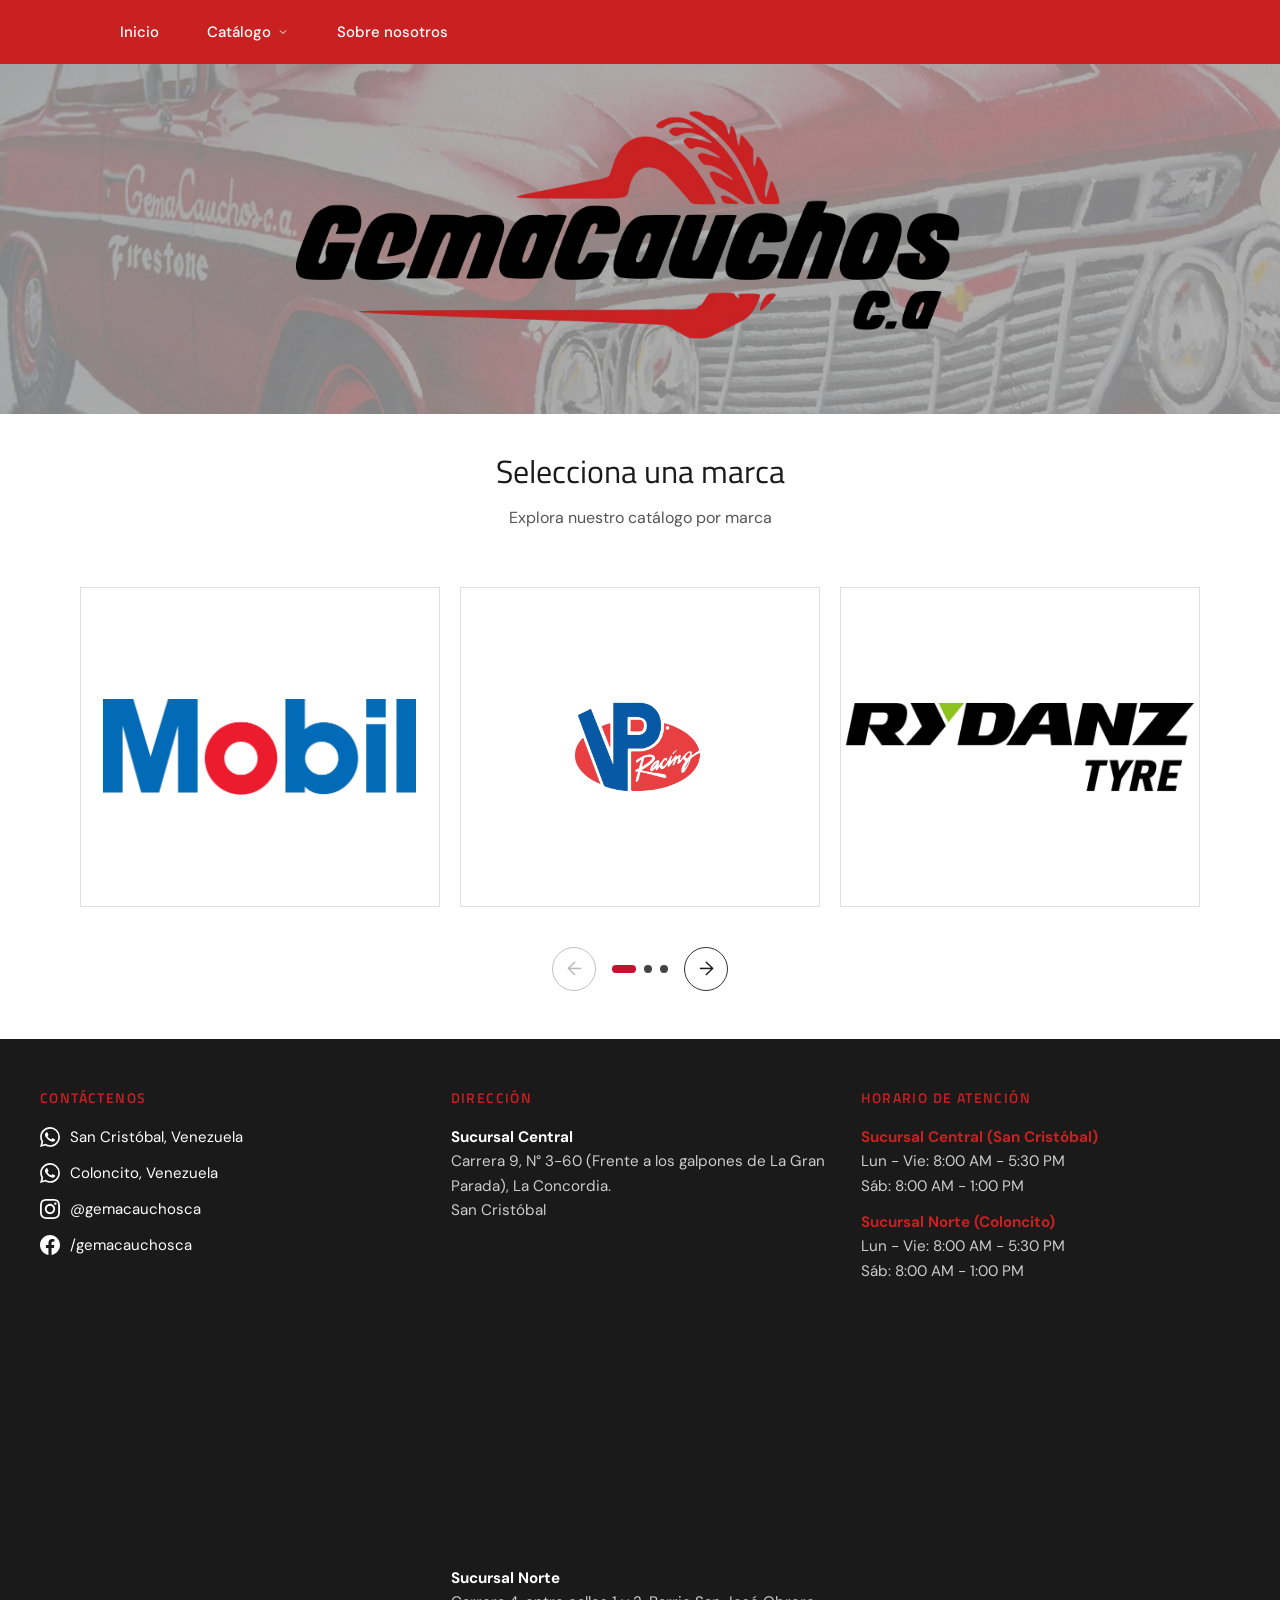
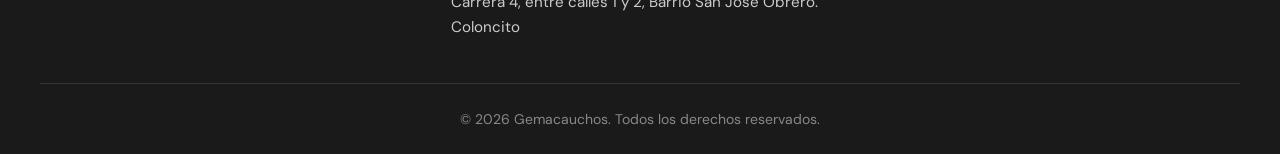
<file: public/tires.html>
<!DOCTYPE html>
<html lang="es">

<head>
  <meta charset="UTF-8">
  <meta name="viewport" content="width=device-width, initial-scale=1.0">
  <meta name="description"
    content="Gemacauchos CA - Distribuidor de lubricantes y cauchos en San Cristóbal, Venezuela. Ofrecemos productos de alta calidad de marcas reconocidas como Mobil, VP Racing, Rydanz, Firestone, Alix y Bekka.">
  <meta name="keywords"
    content="Gemacauchos, lubricantes, cauchos, San Cristóbal, Venezuela, Mobil, VP Racing, Rydanz, Firestone, Alix, Bekka">
  <title>Neumáticos - Gemacauchos CA</title>
  <link rel="preconnect" href="https://fonts.googleapis.com">
  <link rel="preconnect" href="https://fonts.gstatic.com" crossorigin>
  <link
    href="https://fonts.googleapis.com/css2?family=DM+Sans:wght@400;500;600&family=Titillium+Web:wght@300;400;500;600;700&display=swap"
    rel="stylesheet">
  <link rel="stylesheet" href="css/styles.css">
  <link rel="icon" href="images/g_white_red_back.png" type="image/png">
</head>

<body class="catalog-page page-tires">
  <header class="header header--small">
    <div class="header-content header-content--small">
      <a href="index.html">
        <div class="company-logo company-logo--small">
          <img src="images/logos/gemacauchos_logo_black_white.webp" alt="Gemacauchos"
            class="company-logo-img company-logo-img--medium">
        </div>
      </a>
      <div class="brand-title" id="brandTitle">Neumáticos</div>
    </div>
    <nav class="main-nav">
      <div class="nav-content nav-content--catalog" id="navContent">
        <a href="index.html" class="nav-link">Inicio</a>
        <details class="nav-dropdown">
          <summary class="nav-link nav-dropdown-trigger">
            Catálogo
            <svg width="12" height="12" viewBox="0 0 24 24" fill="none" stroke="currentColor" stroke-width="2">
              <polyline points="6 9 12 15 18 9" />
            </svg>
          </summary>
          <div class="nav-dropdown-menu">
            <a href="catalog.html?brand=mobil" class="nav-dropdown-item">Mobil</a>
            <a href="catalog.html?brand=vp_racing" class="nav-dropdown-item">VP Racing</a>
            <a href="catalog.html?brand=mad4" class="nav-dropdown-item">MAD4</a>
            <a href="tires.html?brand=rydanz" class="nav-dropdown-item">Rydanz</a>
            <a href="tires.html?brand=firestone" class="nav-dropdown-item">Firestone</a>
            <a href="tires.html?brand=alix" class="nav-dropdown-item">Alix</a>
            <a href="tires.html?brand=bekka" class="nav-dropdown-item">Bekka</a>
          </div>
        </details>
        <a href="about_us.html" class="nav-link">Sobre nosotros</a>
        <div class="mobile-menu-toggle" id="mobileMenuToggle" onclick="toggleMobileMenu()">
          <span></span>
          <span></span>
          <span></span>
        </div>
      </div>
    </nav>
  </header>

  <div class="catalog-layout">
    <aside class="sidebar">
      <div class="search-tabs">
        <button class="search-tab active" data-tab="car">
          <svg width="16" height="16" viewBox="0 0 24 24" fill="none" stroke="currentColor" stroke-width="2">
            <path
              d="M19 17h2c.6 0 1-.4 1-1v-3c0-.9-.7-1.7-1.5-1.9C18.7 10.6 16 10 16 10s-1.3-1.4-2.2-2.3c-.5-.4-1.1-.7-1.8-.7H5c-.6 0-1.1.4-1.4.9l-1.4 2.9A3.7 3.7 0 0 0 2 12v4c0 .6.4 1 1 1h2" />
            <circle cx="7" cy="17" r="2" />
            <circle cx="17" cy="17" r="2" />
          </svg>
          Buscar por Auto
        </button>
        <button class="search-tab" data-tab="tire">
          <svg width="16" height="16" viewBox="0 0 24 24" fill="none" stroke="currentColor" stroke-width="2">
            <circle cx="12" cy="12" r="10" />
            <circle cx="12" cy="12" r="4" />
            <path d="M12 2v4M12 18v4M2 12h4M18 12h4" />
          </svg>
          Buscar por Neumático
        </button>
      </div>

      <div class="search-box">
        <svg class="search-icon" width="18" height="18" viewBox="0 0 24 24" fill="none" stroke="currentColor"
          stroke-width="2">
          <circle cx="11" cy="11" r="8" />
          <path d="M21 21l-4.35-4.35" />
        </svg>
        <input type="text" id="searchInput" placeholder="Buscar productos..." class="search-input">
      </div>

      <div id="tireFilters" class="search-filters" style="display: none;">
        <div class="size-suggestions" id="suggestions"></div>
      </div>

      <div class="results-count">
        <span id="resultsCount">0</span> productos
      </div>
    </aside>

    <main class="catalog-main">
      <div id="productsGrid" class="products-grid">
        <!-- Products will be rendered here -->
      </div>

      <div id="noResults" class="no-results" style="display: none;">
        <svg width="48" height="48" viewBox="0 0 24 24" fill="none" stroke="currentColor" stroke-width="1.5">
          <circle cx="11" cy="11" r="8" />
          <path d="M21 21l-4.35-4.35" />
          <path d="M8 8l6 6M14 8l-6 6" />
        </svg>
        <p>No se encontraron productos</p>
        <span>Intenta con otros términos de búsqueda</span>
      </div>
    </main>
  </div>

  <!-- Product Modal -->
  <div id="productModal" class="modal">
    <div class="modal-backdrop"></div>
    <div class="modal-content">
      <button class="modal-close" id="modalClose">
        <svg width="24" height="24" viewBox="0 0 24 24" fill="none" stroke="currentColor" stroke-width="2">
          <path d="M18 6L6 18M6 6l12 12" />
        </svg>
      </button>
      <div id="modalBody" class="modal-body">
        <!-- Product details will be rendered here -->
      </div>
    </div>
  </div>

  <footer class="footer">
    <div class="footer-content">
      <div class="footer-section">
        <h4 class="footer-title">Contáctenos</h4>
        <a href="https://api.whatsapp.com/send/?phone=584247135903&text&type=phone_number&app_absent=0" target="_blank"
          class="footer-link footer-whatsapp">
          <svg width="20" height="20" viewBox="0 0 24 24" fill="currentColor">
            <path
              d="M17.472 14.382c-.297-.149-1.758-.867-2.03-.967-.273-.099-.471-.148-.67.15-.197.297-.767.966-.94 1.164-.173.199-.347.223-.644.075-.297-.15-1.255-.463-2.39-1.475-.883-.788-1.48-1.761-1.653-2.059-.173-.297-.018-.458.13-.606.134-.133.298-.347.446-.52.149-.174.198-.298.298-.497.099-.198.05-.371-.025-.52-.075-.149-.669-1.612-.916-2.207-.242-.579-.487-.5-.669-.51-.173-.008-.371-.01-.57-.01-.198 0-.52.074-.792.372-.272.297-1.04 1.016-1.04 2.479 0 1.462 1.065 2.875 1.213 3.074.149.198 2.096 3.2 5.077 4.487.709.306 1.262.489 1.694.625.712.227 1.36.195 1.871.118.571-.085 1.758-.719 2.006-1.413.248-.694.248-1.289.173-1.413-.074-.124-.272-.198-.57-.347m-5.421 7.403h-.004a9.87 9.87 0 01-5.031-1.378l-.361-.214-3.741.982.998-3.648-.235-.374a9.86 9.86 0 01-1.51-5.26c.001-5.45 4.436-9.884 9.888-9.884 2.64 0 5.122 1.03 6.988 2.898a9.825 9.825 0 012.893 6.994c-.003 5.45-4.437 9.884-9.885 9.884m8.413-18.297A11.815 11.815 0 0012.05 0C5.495 0 .16 5.335.157 11.892c0 2.096.547 4.142 1.588 5.945L.057 24l6.305-1.654a11.882 11.882 0 005.683 1.448h.005c6.554 0 11.89-5.335 11.893-11.893a11.821 11.821 0 00-3.48-8.413z" />
          </svg>
          San Cristóbal, Venezuela
        </a>
        <a href="https://api.whatsapp.com/send/?phone=584147383178&text&type=phone_number&app_absent=0" target="_blank"
          class="footer-link footer-whatsapp">
          <svg width="20" height="20" viewBox="0 0 24 24" fill="currentColor">
            <path
              d="M17.472 14.382c-.297-.149-1.758-.867-2.03-.967-.273-.099-.471-.148-.67.15-.197.297-.767.966-.94 1.164-.173.199-.347.223-.644.075-.297-.15-1.255-.463-2.39-1.475-.883-.788-1.48-1.761-1.653-2.059-.173-.297-.018-.458.13-.606.134-.133.298-.347.446-.52.149-.174.198-.298.298-.497.099-.198.05-.371-.025-.52-.075-.149-.669-1.612-.916-2.207-.242-.579-.487-.5-.669-.51-.173-.008-.371-.01-.57-.01-.198 0-.52.074-.792.372-.272.297-1.04 1.016-1.04 2.479 0 1.462 1.065 2.875 1.213 3.074.149.198 2.096 3.2 5.077 4.487.709.306 1.262.489 1.694.625.712.227 1.36.195 1.871.118.571-.085 1.758-.719 2.006-1.413.248-.694.248-1.289.173-1.413-.074-.124-.272-.198-.57-.347m-5.421 7.403h-.004a9.87 9.87 0 01-5.031-1.378l-.361-.214-3.741.982.998-3.648-.235-.374a9.86 9.86 0 01-1.51-5.26c.001-5.45 4.436-9.884 9.888-9.884 2.64 0 5.122 1.03 6.988 2.898a9.825 9.825 0 012.893 6.994c-.003 5.45-4.437 9.884-9.885 9.884m8.413-18.297A11.815 11.815 0 0012.05 0C5.495 0 .16 5.335.157 11.892c0 2.096.547 4.142 1.588 5.945L.057 24l6.305-1.654a11.882 11.882 0 005.683 1.448h.005c6.554 0 11.89-5.335 11.893-11.893a11.821 11.821 0 00-3.48-8.413z" />
          </svg>
          Coloncito, Venezuela
        </a>
        <a href="https://www.instagram.com/gemacauchosca/" target="_blank" class="footer-link footer-instagram">
          <svg width="20" height="20" viewBox="0 0 24 24" fill="currentColor">
            <path
              d="M12 2.163c3.204 0 3.584.012 4.85.07 3.252.148 4.771 1.691 4.919 4.919.058 1.265.069 1.645.069 4.849 0 3.205-.012 3.584-.069 4.849-.149 3.225-1.664 4.771-4.919 4.919-1.266.058-1.644.07-4.85.07-3.204 0-3.584-.012-4.849-.07-3.26-.149-4.771-1.699-4.919-4.92-.058-1.265-.07-1.644-.07-4.849 0-3.204.013-3.583.07-4.849.149-3.227 1.664-4.771 4.919-4.919 1.266-.057 1.645-.069 4.849-.069zm0-2.163c-3.259 0-3.667.014-4.947.072-4.358.2-6.78 2.618-6.98 6.98-.059 1.281-.073 1.689-.073 4.948 0 3.259.014 3.668.072 4.948.2 4.358 2.618 6.78 6.98 6.98 1.281.058 1.689.072 4.948.072 3.259 0 3.668-.014 4.948-.072 4.354-.2 6.782-2.618 6.979-6.98.059-1.28.073-1.689.073-4.948 0-3.259-.014-3.667-.072-4.947-.196-4.354-2.617-6.78-6.979-6.98-1.281-.059-1.69-.073-4.949-.073zm0 5.838c-3.403 0-6.162 2.759-6.162 6.162s2.759 6.163 6.162 6.163 6.162-2.759 6.162-6.163c0-3.403-2.759-6.162-6.162-6.162zm0 10.162c-2.209 0-4-1.79-4-4 0-2.209 1.791-4 4-4s4 1.791 4 4c0 2.21-1.791 4-4 4zm6.406-11.845c-.796 0-1.441.645-1.441 1.44s.645 1.44 1.441 1.44c.795 0 1.439-.645 1.439-1.44s-.644-1.44-1.439-1.44z" />
          </svg>
          @gemacauchosca
        </a>
        <a href="https://www.facebook.com/gemacauchosca" target="_blank" class="footer-link footer-facebook">
          <svg width="20" height="20" viewBox="0 0 24 24" fill="currentColor">
            <path
              d="M24 12.073c0-6.627-5.373-12-12-12s-12 5.373-12 12c0 5.99 4.388 10.954 10.125 11.854v-8.385H7.078v-3.47h3.047V9.43c0-3.007 1.792-4.669 4.533-4.669 1.312 0 2.686.235 2.686.235v2.953H15.83c-1.491 0-1.956.925-1.956 1.874v2.25h3.328l-.532 3.47h-2.796v8.385C19.612 23.027 24 18.062 24 12.073z" />
          </svg>
          /gemacauchosca
        </a>
      </div>

      <div class="footer-section">
        <h4 class="footer-title">Dirección</h4>
        <p class="footer-address">
          <strong>Sucursal Central</strong><br>
          Carrera 9, N° 3-60 (Frente a los galpones de La Gran Parada), La Concordia.<br>
          San Cristóbal
        </p>
        <div class="footer-map">
            <iframe
              src="https://www.google.com/maps/embed?pb=!1m18!1m12!1m3!1d3953.3870061210378!2d-72.23217559999999!3d7.748711800000001!2m3!1f0!2f0!3f0!3m2!1i1024!2i768!4f13.1!3m3!1m2!1s0x8e661354f3609e7b%3A0xc9c7556f527f086f!2sGEMACAUCHOS%20C.A.!5e0!3m2!1ses!2ses!4v1778682789234!5m2!1ses!2ses"
              width="350" 
              height="300" 
              style="border:0;" 
              allowfullscreen="" 
              loading="lazy"
              referrerpolicy="no-referrer-when-downgrade"></iframe>
        </div>
        <p class="footer-address">
          <strong>Sucursal Norte</strong><br>
          Carrera 4, entre calles 1 y 2, Barrio San José Obrero.<br>
          Coloncito
        </p>
      </div>

      <div class="footer-section">
        <h4 class="footer-title">Horario de Atención</h4>
        <p class="footer-schedule">
          <strong>Sucursal Central (San Cristóbal)</strong><br>
          Lun - Vie: 8:00 AM - 5:30 PM<br>
          Sáb: 8:00 AM - 1:00 PM
        </p>
        <p class="footer-schedule">
          <strong>Sucursal Norte (Coloncito)</strong><br>
          Lun - Vie: 8:00 AM - 5:30 PM<br>
          Sáb: 8:00 AM - 1:00 PM
        </p>
      </div>
    </div>
    <div class="footer-bottom">
      <p>&copy; 2026 Gemacauchos. Todos los derechos reservados.</p>
    </div>
  </footer>

  <script src="js/data.js"></script>
  <script src="js/database/tire-db.js"></script>
  <script src="js/app.js"></script>
  <script>
    function toggleMobileMenu() {
      const navContent = document.getElementById('navContent');
      const toggle = document.getElementById('mobileMenuToggle');
      navContent.classList.toggle('mobile-nav-open');
      toggle.classList.toggle('active');
    }

    function closeMobileMenu() {
      const navContent = document.getElementById('navContent');
      const toggle = document.getElementById('mobileMenuToggle');
      navContent.classList.remove('mobile-nav-open');
      toggle.classList.remove('active');
    }

    document.addEventListener('click', (e) => {
      const navContent = document.getElementById('navContent');
      if (navContent && navContent.classList.contains('mobile-nav-open')) {
        if (!navContent.contains(e.target) && !e.target.closest('.mobile-menu-toggle')) {
          closeMobileMenu();
        }
      }

      document.querySelectorAll('.nav-dropdown').forEach(dropdown => {
        const trigger = dropdown.querySelector('.nav-dropdown-trigger');
        if (!dropdown.contains(e.target) && !trigger.contains(e.target)) {
          dropdown.removeAttribute('open');
        }
      });
    });
  </script>
</body>

</html>
</file>
<file: css/styles.css>
:root {
  --color-bg: #ffffff;
  --color-bg-alt: #f5f5f5;
  --color-primary: #C92121;
  --color-primary-light: rgb(230, 94, 112);
  --color-primary-dark: #6b1212;
  --color-accent: #1a1a1a;
  --color-text: #1a1a1a;
  --color-footer-text: #cccccc;
  --color-text-muted: #555555;
  --color-text-light: #888888;
  --color-border: #e0e0e0;
  --color-white: #ffffff;
  --color-error: #d32f2f;
  --color-black: #1a1a1a;
  
  --font-heading: 'Titillium Web', sans-serif;
  --font-body: 'DM Sans', sans-serif;
  
  --shadow-sm: 0 1px 2px rgba(0,0,0,0.04);
  --shadow-md: 0 4px 12px rgba(0,0,0,0.06);
  --shadow-lg: 0 8px 24px rgba(0,0,0,0.08);
  --shadow-xl: 0 16px 48px rgba(0,0,0,0.12);
  
  --radius-sm: 4px;
  --radius-md: 8px;
  --radius-lg: 16px;
  --radius-xl: 24px;
  
  --transition-fast: 0.15s ease;
  --transition-base: 0.25s ease;
  --transition-slow: 0.4s ease;
}

*, *::before, *::after {
  box-sizing: border-box;
  margin: 0;
  padding: 0;
}

html {
  font-size: 16px;
  scroll-behavior: smooth;
}

body {
  font-family: var(--font-body);
  background-color: var(--color-bg);
  color: var(--color-text);
  line-height: 1.6;
  min-height: 100vh;
  -webkit-font-smoothing: antialiased;
}

a {
  color: inherit;
  text-decoration: none;
}

button {
  font-family: inherit;
  cursor: pointer;
  border: none;
  background: none;
}

/* Header */
.header {
  padding: 0.5rem 1.5rem;
  background: var(--color-primary);
  border-bottom: none;
  position: sticky !important;
  top: 0;
  left: 0;
  right: 0;
  z-index: 100;
}

.header--small {
  background: var(--color-primary);
  border-bottom: none;
  top: 0;
  left: 0;
  right: 0;
  z-index: 100;
  padding: 0 6rem;
}

@media (max-width: 768px) {
  .header--small {
    padding: 0 1.5rem;
  }
}

/* Main Navigation */
.main-nav {
  background: var(--color-primary);
  border-bottom: none;
  left: 0;
  right: 0;
  z-index: 90;
}

.nav-content {
  max-width: max-content;
  margin: 0 5rem;
  display: flex;
  align-items: center;
  height: 48px;
  gap: 1rem;
}

.mobile-menu-toggle {
  display: none;
  flex-direction: column;
  justify-content: center;
  gap: 5px;
  width: 32px;
  height: 32px;
  cursor: pointer;
  padding: 4px;
  margin-left: auto;
}

.mobile-menu-toggle span {
  display: block;
  width: 100%;
  height: 2px;
  background: white;
  border-radius: 2px;
  transition: all var(--transition-fast);
}

.mobile-menu-toggle.active span:nth-child(1) {
  transform: rotate(45deg) translate(5px, 5px);
}

.mobile-menu-toggle.active span:nth-child(2) {
  opacity: 0;
}

.mobile-menu-toggle.active span:nth-child(3) {
  transform: rotate(-45deg) translate(5px, -5px);
}

@media (max-width: 600px) {
  .main-nav {
    position: relative;
    min-height: 48px;
  }
  
  .nav-content {
    flex-wrap: wrap;
    justify-content: flex-start;
    align-items: center;
    min-height: 48px;
    padding-right: 3rem;
  }
  
  .mobile-menu-toggle {
    display: flex;
    position: absolute;
    right: 0.75rem;
    top: 50%;
    transform: translateY(-50%);
    z-index: 10;
  }
  
  .nav-content > .nav-link,
  .nav-content > .nav-dropdown {
    display: none;
  }
  
  .nav-content.mobile-nav-open {
    position: absolute;
    top: 100%;
    left: 0;
    right: 0;
    background: var(--color-primary);
    flex-direction: column;
    padding: 0.5rem;
    gap: 0.25rem;
    box-shadow: var(--shadow-lg);
    display: contents;
  }
  
  .nav-content.mobile-nav-open > .nav-link,
  .nav-content.mobile-nav-open > .nav-dropdown {
    display: flex;
    max-width: max-content;
    border-radius: var(--radius-md);
  }
  
  .nav-content.mobile-nav-open > .nav-dropdown > .nav-link.nav-dropdown-trigger,
  .nav-content.mobile-nav-open > .nav-link {
    font-size: 1.1rem;
  }
  
  .nav-content.mobile-nav-open > .mobile-menu-toggle {
    top: 0.5rem;
    transform: none;
  }
}

.nav-content--catalog {
  margin: 0;
}

.nav-link {
  display: flex;
  align-items: center;
  gap: 0.375rem;
  padding: 0.5rem 1rem;
  font-family: var(--font-body);
  font-size: 0.9375rem;
  font-weight: 500;
  color: white;
  text-decoration: none;
  border-radius: var(--radius-sm);
  transition: background var(--transition-fast), color var(--transition-fast);
}

.nav-link:hover {
  background: rgba(255, 255, 255, 0.25);
  color: white;
}

.nav-dropdown {
  position: relative;
}

.nav-dropdown-trigger {
  cursor: pointer;
  user-select: none;
}

.nav-dropdown-trigger svg {
  transition: transform var(--transition-fast);
}

.nav-dropdown[open] .nav-dropdown-trigger svg {
  transform: rotate(180deg);
}

.nav-dropdown-menu {
  position: absolute;
  top: 100%;
  left: 0;
  min-width: 180px;
  background: var(--color-primary);
  border: 1px solid var(--color-primary);
  /* border-radius: var(--radius-md); */
  box-shadow: 0 4px 12px rgba(0, 0, 0, 0.1);
  padding: 0.5rem 0;
  margin-top: 0.25rem;
}

.nav-dropdown-item {
  display: block;
  padding: 0.625rem 1rem;
  font-family: var(--font-body);
  font-size: 0.9375rem;
  color: var(--color-white);
  text-decoration: none;
  transition: background var(--transition-fast);
}

.nav-dropdown-item:hover {
  background: rgba(255, 255, 255, 0.25);
  color: var(--color-white);
}

/* About Page */
.about-section {
  max-width: 1200px;
  margin: 0 auto;
  padding: 2rem 5rem 3rem;
}

.about-content {
  display: flex;
  align-items: center;
  gap: 3rem;
}

.about-text-wrapper {
  flex: 1;
}

.about-image {
  flex: 1;
  width: 400px;
  height: 400px;
  display: block;
  border-radius: var(--radius-lg);
  object-fit: cover;
  object-position: center;
}

.about-hero {
  position: relative;
  width: 100%;
  height: 350px;
  overflow: hidden;
  display: flex;
  align-items: center;
  justify-content: center;
}

.about-hero-bg {
  position: absolute;
  top: 0;
  left: 0;
  width: 100%;
  height: 100%;
  object-fit: cover;
  opacity: 0.3;
}

.about-hero::before {
  content: '';
  position: absolute;
  top: 0;
  left: 0;
  width: 100%;
  height: 100%;
  background: black;
  opacity: 0.3;
  pointer-events: none;
  z-index: 1;
}

.about-hero-content {
  position: relative;
  z-index: 1;
  text-align: center;
  padding: 2rem;
}

.about-hero .page-title {
  font-size: 5rem;
  color: var(--color-text);
}

.about-hero .about-text {
  margin-top: 1rem;
  color: var(--color-text);
}

.about-text {
  font-family: var(--font-body);
  font-size: 1.125rem;
  line-height: 1.75;
  color: var(--color-text);
  text-align: center;
}

@media (max-width: 768px) {
  .about-section {
    padding: 3rem;
    max-width: 1200px;
    margin: 0 auto;
  }

  .about-content {
    flex-direction: column;
  }

  .about-image {
    max-width: 100%;
    width: 100%;
    height: auto;
    aspect-ratio: 1 / 1;
    order: -1;
  }

  .about-hero {
    position: relative;
    width: 100%;
    height: auto;
    min-height: 250px;
    overflow: hidden;
    display: flex;
    align-items: center;
    justify-content: center;
    margin-bottom: 2rem;
  }

  .about-hero-bg {
    position: absolute;
    top: 0;
    left: 0;
    width: 100%;
    height: 100%;
    object-fit: cover;
    opacity: 20%;
  }

  .about-hero .page-title {
    font-size: 2rem;
    color: var(--color-text);
  }
}

.company-logo-img {
  height: 7rem;
  width: auto;
  object-fit: contain;
}

.company-logo-img--small {
  height: 2rem;
}

.company-logo-img--medium {
  height: 4rem;
}

.company-logo-img--tall {
  height: 20rem;
}

.header-content {
  text-align: center;
}

.company-logo {
  display: flex;
  align-items: center;
  justify-content: center;
}

.company-logo--small {
  justify-content: flex-start;
}

/* Brands Page */
.brands-section {
  max-width: 1000px;
  margin: 0 auto;
  padding: 2rem 5rem 3rem;
}

@media (max-width: 768px) {
  .brands-section {
    padding: 2rem 1.5rem 3rem;
  }

  .company-logo-img--tall {
    width: 100%;
    max-width: 30rem;
    height: auto;
  }
}

.page-title {
  font-family: var(--font-heading);
  font-size: 2rem;
  font-weight: 500;
  color: var(--color-text);
  text-align: center;
  margin-bottom: 0.5rem;
}

.page-subtitle {
  text-align: center;
  color: var(--color-text-muted);
  margin-bottom: 3rem;
}

.brands-grid {
  display: grid;
  grid-template-columns: repeat(2, 1fr);
  gap: 1.5rem;
}

@media (max-width: 600px) {
  .brands-grid {
    grid-template-columns: 1fr;
  }
}

.brand-card {
  display: flex;
  flex-direction: column;
  align-items: center;
  justify-content: center;
  padding: 2.5rem 2rem;
  min-height: 200px;
  background: var(--color-white);
  border: 1px solid var(--color-border);
  /* border-radius: var(--radius-lg); */
  transition: all var(--transition-base);
  cursor: pointer;
  position: relative;
  overflow: hidden;
}

.brand-card::before {
  content: '';
  position: absolute;
  inset: 0;
  background: var(--color-primary);
  opacity: 0;
  transition: opacity var(--transition-base);
}

.brand-card:hover {
  border-color: var(--color-primary);
  transform: translateY(-2px);
  box-shadow: var(--shadow-lg);
}

.brand-card:hover::before {
  opacity: 0.03;
}

.brand-logo {
  display: flex;
  align-items: center;
  justify-content: center;
  transition: all var(--transition-base);
}

.brand-card:hover .brand-logo {
  transform: scale(1.02);
}

.brand-logo .brand-logo-img {
  max-width: 100%;
  max-height: 5rem;
  width: auto;
  height: auto;
  object-fit: contain;
}

.brand-logo .brand-logo-img--tall {
  max-height: 8rem;
}

.logo-text {
  font-family: var(--font-heading);
  font-size: 1.75rem;
  font-weight: 600;
  color: var(--color-black);
  transition: color var(--transition-base);
}

.brand-card:hover .logo-text {
  color: var(--color-primary);
}

.brand-type {
  font-size: 0.875rem;
  color: var(--color-text-muted);
  position: relative;
}

/* Footer */
.footer {
  background: var(--color-black);
  color: var(--color-white);
  padding: 3rem 2rem 1.5rem;
  margin-top: auto;
}

.footer-content {
  max-width: 1200px;
  margin: 0 auto;
  display: grid;
  grid-template-columns: repeat(auto-fit, minmax(250px, 1fr));
  gap: 2rem;
}

.footer-section {
  display: flex;
  flex-direction: column;
}

.footer-title {
  font-family: var(--font-heading);
  font-size: 0.875rem;
  font-weight: 600;
  text-transform: uppercase;
  letter-spacing: 0.1em;
  color: var(--color-primary);
  margin-bottom: 1rem;
}

.footer-link {
  display: flex;
  align-items: center;
  gap: 0.625rem;
  color: var(--color-white);
  text-decoration: none;
  font-size: 0.9375rem;
  margin-bottom: 0.75rem;
  transition: color var(--transition-fast);
}

.footer-link:hover {
  color: var(--color-primary);
}

.footer-whatsapp:hover {
  color: #25D366;
}

.footer-instagram:hover {
  color: #E4405F;
}

.footer-facebook:hover {
  color: #1877F2;
}

.footer-address {
  font-family: var(--font-body);
  font-size: 0.95rem;
  line-height: 1.6;
  color: var(--color-footer-text);
  margin-bottom: 0.75rem;
}

.footer-address strong {
  color: var(--color-primary);
}

.footer-schedule {
  font-family: var(--font-body);
  font-size: 0.95rem;
  line-height: 1.6;
  color: var(--color-footer-text);
  margin-bottom: 0.75rem;
}

.footer-schedule strong {
  color: var(--color-primary);
}

.footer-address strong {
  color: var(--color-white);
}

.footer-about {
  font-size: 0.9375rem;
  line-height: 1.7;
  color: #cccccc;
}

.footer-bottom {
  max-width: 1200px;
  margin: 2rem auto 0;
  padding-top: 1.5rem;
  border-top: 1px solid #333;
  text-align: center;
  font-size: 0.875rem;
  color: #888;
}

@media (max-width: 768px) {
  .footer-content {
    grid-template-columns: 1fr;
    text-align: center;
  }
  
  .footer-link {
    justify-content: center;
  }
}

/* Catalog Page */
.catalog-page {
  display: flex;
  flex-direction: column;
  min-height: 100vh;
}

/* About Page */
.about-page {
  display: flex;
  flex-direction: column;
  min-height: 100vh;
}

/* Error Page */
.error-page {
  display: flex;
  flex-direction: column;
  min-height: 100vh;
}

.error-section {
  flex: 1;
  display: flex;
  align-items: center;
  justify-content: center;
  padding: 3rem;
}

.error-content {
  text-align: center;
  max-width: 500px;
}

.error-code {
  font-family: var(--font-heading);
  font-size: 8rem;
  font-weight: 700;
  color: var(--color-primary);
  line-height: 1;
  margin: 0;
}

.error-title {
  font-family: var(--font-heading);
  font-size: 2rem;
  color: var(--color-text);
  margin: 1rem 0;
}

.error-text {
  font-family: var(--font-body);
  font-size: 1.125rem;
  color: var(--color-text-light);
  margin-bottom: 2rem;
}

.error-actions {
  display: flex;
  gap: 1rem;
  justify-content: center;
  flex-wrap: wrap;
}

.btn {
  display: inline-block;
  padding: 0.75rem 1.5rem;
  /* border-radius: var(--radius-md); */
  font-family: var(--font-body);
  font-size: 1rem;
  font-weight: 500;
  text-decoration: none;
  transition: all 0.2s ease;
}

.btn-primary {
  background: var(--color-primary);
  color: white;
}

.btn-primary:hover {
  background: var(--color-primary-light);
}

@media (max-width: 768px) {
  .error-section {
    padding: 1.5rem;
  }

  .error-code {
    font-size: 5rem;
  }

  .error-title {
    font-size: 1.5rem;
  }

  .error-actions {
    flex-direction: column;
  }

  .btn {
    width: 100%;
    text-align: center;
  }
}

.header-content--small {
  display: flex;
  align-items: center;
  justify-content: space-between;
  flex-wrap: wrap;
  gap: 1rem;
}

.brand-title {
  font-family: var(--font-heading);
  font-size: 1.25rem;
  font-weight: 500;
  color: var(--color-primary);
  margin-left: auto;
  display: flex;
  align-items: center;
}

.brand-title-logo {
  height: 2rem;
  width: auto;
}

/* Catalog Layout */
.catalog-layout {
  display: flex;
  flex: 1;
  max-width: 1400px;
  margin: 0 auto;
  width: 100%;
  min-height: calc(100vh - 120px);
  padding-top: 1rem;
}

.sidebar {
  width: 340px;
  min-height: calc(100vh - 120px);
  padding: 1.5rem;
  background: var(--color-white);
  border-right: 1px solid var(--color-border);
  flex-shrink: 0;
  overflow-y: auto;
}

.catalog-main {
  flex: 1;
  padding: 2rem;
  overflow-y: auto;
}

@media (max-width: 1100px) {
  .catalog-layout {
    flex-direction: column;
  }
  
  .sidebar {
    width: 100%;
    min-height: auto;
    border-right: none;
    border-bottom: 1px solid var(--color-border);
    padding: 1.5rem;
    max-height: none;
  }
}

/* Search Box */
.search-box {
  position: relative;
  margin-bottom: 1.5rem;
}

.search-icon {
  position: absolute;
  left: 1rem;
  top: 50%;
  transform: translateY(-50%);
  color: var(--color-text-light);
  pointer-events: none;
}

.search-input {
  width: 100%;
  padding: 0.875rem 1rem 0.875rem 2.75rem;
  font-size: 0.9375rem;
  font-family: var(--font-body);
  border: 1px solid var(--color-border);
  /* border-radius: var(--radius-md); */
  background: var(--color-bg);
  transition: all var(--transition-fast);
}

.search-input:focus {
  outline: none;
  border-color: var(--color-primary);
  background: var(--color-white);
  box-shadow: 0 0 0 3px rgba(196, 30, 58, 0.1);
}

.search-input::placeholder {
  color: var(--color-text-light);
}

/* Filters */
.filters {
  flex: 1;
  display: flex;
  flex-direction: column;
  min-height: 0;
}

.filter-section {
  margin-bottom: 1.25rem;
  padding-bottom: 1.25rem;
  border-bottom: 1px solid var(--color-border);
}

.filter-section:last-of-type {
  border-bottom: none;
}

.filter-section:last-child {
  margin-bottom: 0;
  padding-bottom: 0;
}

.filters-title {
  font-family: var(--font-heading);
  font-size: 0.8125rem;
  font-weight: 600;
  text-transform: uppercase;
  letter-spacing: 0.08em;
  color: var(--color-text-muted);
  margin-bottom: 0.75rem;
}

.filter-options {
  display: flex;
  flex-direction: column;
  gap: 0.25rem;
  overflow-y: auto;
  padding-right: 0.5rem;
}

.filter-item {
  display: flex;
  align-items: center;
  gap: 0.625rem;
  padding: 0.625rem 0.75rem;
  border-radius: var(--radius-sm);
  cursor: pointer;
  transition: background var(--transition-fast);
  flex-shrink: 0;
}

.filter-item:hover {
  background: var(--color-bg);
}

.category-checkbox {
  width: 16px;
  height: 16px;
  border: 1.5px solid var(--color-border);
  border-radius: var(--radius-sm);
  display: flex;
  align-items: center;
  justify-content: center;
  transition: all var(--transition-fast);
  flex-shrink: 0;
}

.filter-item.active .category-checkbox {
  background: var(--color-primary);
  border-color: var(--color-primary);
}

.category-checkbox svg {
  opacity: 0;
  transition: opacity var(--transition-fast);
}

.filter-item.active .category-checkbox svg {
  opacity: 1;
}

.filter-label {
  font-size: 0.875rem;
  color: var(--color-text);
  flex: 1;
  min-width: 0;
  white-space: nowrap;
  overflow: hidden;
  text-overflow: ellipsis;
}

.filter-count {
  margin-left: auto;
  font-size: 0.75rem;
  color: var(--color-text-light);
  background: var(--color-bg);
  padding: 0.125rem 0.5rem;
  border-radius: 999px;
}

/* Results Count */
.results-count {
  font-size: 0.9375rem;
  color: var(--color-text-muted);
  padding-top: 1.25rem;
  margin-top: auto;
  border-top: 1px solid var(--color-border);
}

.results-count span {
  font-weight: 600;
  color: var(--color-primary);
}

/* Products Grid */
.products-grid {
  display: grid;
  grid-template-columns: repeat(auto-fill, minmax(280px, 1fr));
  gap: 1.5rem;
}

.product-card {
  background: var(--color-white);
  border: 1px solid var(--color-border);
  padding: 1.5rem;
  cursor: pointer;
  transition: all var(--transition-base);
}

.product-card:hover {
  border-color: var(--color-primary);
  box-shadow: var(--shadow-md);
  transform: translateY(-2px);
}

.product-card-image {
  width: 100%;
  height: 20rem;
  object-fit: contain;
  margin-bottom: 1rem;
  border-radius: var(--radius-sm);
}

.product-category {
  display: inline-block;
  font-size: 0.6875rem;
  font-weight: 600;
  text-transform: uppercase;
  letter-spacing: 0.08em;
  color: var(--color-primary);
  background: rgba(196, 30, 58, 0.08);
  padding: 0.25rem 0.625rem;
  /* border-radius: var(--radius-sm); */
  margin-bottom: 0.75rem;
}

.product-name {
  font-family: var(--font-heading);
  font-size: 1.0625rem;
  font-weight: 500;
  color: var(--color-text);
  margin-bottom: 0.5rem;
  line-height: 1.4;
}

.product-type {
  font-size: 0.875rem;
  color: var(--color-text-muted);
  margin-bottom: 1rem;
  line-height: 1.5;
}

.product-specs {
  display: flex;
  flex-wrap: wrap;
  gap: 0.5rem;
}

.spec-tag {
  font-size: 0.75rem;
  color: var(--color-text-muted);
  background: var(--color-bg);
  padding: 0.25rem 0.5rem;
  /* border-radius: var(--radius-sm); */
}

/* No Results */
.no-results {
  display: flex;
  flex-direction: column;
  align-items: center;
  justify-content: center;
  padding: 4rem 2rem;
  text-align: center;
  color: var(--color-text-muted);
}

.no-results svg {
  margin-bottom: 1rem;
  opacity: 0.4;
}

.no-results p {
  font-size: 1.125rem;
  font-weight: 500;
  color: var(--color-text);
  margin-bottom: 0.25rem;
}

.no-results span {
  font-size: 0.875rem;
}

/* Modal */
.modal {
  position: fixed;
  inset: 0;
  z-index: 1000;
  display: flex;
  align-items: center;
  justify-content: center;
  padding: 2rem;
  opacity: 0;
  visibility: hidden;
  transition: all var(--transition-base);
}

.modal.active {
  opacity: 1;
  visibility: visible;
}

.modal-backdrop {
  position: absolute;
  inset: 0;
  background: rgba(0, 0, 0, 0.5);
  backdrop-filter: blur(4px);
}

.modal-content {
  position: relative;
  width: 100%;
  max-width: 640px;
  max-height: 85vh;
  background: var(--color-white);
  border-radius: var(--radius-lg);
  overflow: hidden;
  transform: translateY(20px) scale(0.95);
  transition: transform var(--transition-base);
}

.modal.active .modal-content {
  transform: translateY(0) scale(1);
}

.modal-close {
  position: absolute;
  top: 1rem;
  right: 1rem;
  width: 40px;
  height: 40px;
  display: flex;
  align-items: center;
  justify-content: center;
  border-radius: 50%;
  color: var(--color-text-muted);
  transition: all var(--transition-fast);
  z-index: 10;
}

.modal-close:hover {
  background: var(--color-bg);
  color: var(--color-text);
}

.modal-body {
  padding: 2rem;
  overflow-y: auto;
  max-height: 85vh;
}

.modal-product-image {
  width: 100%;
  max-height: 30rem;
  object-fit: contain;
  margin-bottom: 1.5rem;
  border-radius: var(--radius-md);
}

.modal-image-carousel {
  position: relative;
  margin-bottom: 1.5rem;
}

.modal-image-carousel .carousel-images {
  position: relative;
  overflow: hidden;
  border-radius: var(--radius-md);
}

.modal-image-carousel .carousel-image {
  width: 100%;
  max-height: 30rem;
  object-fit: contain;
  display: none;
}

.modal-image-carousel .carousel-image.active {
  display: block;
}

.modal-image-carousel .carousel-arrow {
  position: absolute;
  top: 50%;
  transform: translateY(-50%);
  background: rgba(255, 255, 255, 0.9);
  border: 1px solid var(--color-border);
  border-radius: 50%;
  width: 40px;
  height: 40px;
  display: flex;
  align-items: center;
  justify-content: center;
  cursor: pointer;
  z-index: 10;
  transition: all 0.2s ease;
  box-shadow: 0 2px 8px rgba(0, 0, 0, 0.15);
}

.modal-image-carousel .carousel-arrow:hover {
  background: var(--color-primary);
  color: white;
  border-color: var(--color-primary);
}

.modal-image-carousel .carousel-arrow-prev {
  left: 10px;
}

.modal-image-carousel .carousel-arrow-next {
  right: 10px;
}

.modal-image-carousel .carousel-dots {
  display: flex;
  justify-content: center;
  gap: 8px;
  margin-top: 1rem;
}

.modal-image-carousel .carousel-dot {
  width: 10px;
  height: 10px;
  border-radius: 50%;
  background: var(--color-border);
  cursor: pointer;
  transition: all 0.2s ease;
  border: none;
  padding: 0;
}

.modal-image-carousel .carousel-dot:hover {
  background: var(--color-text-muted);
}

.modal-image-carousel .carousel-dot.active {
  background: var(--color-primary);
  transform: scale(1.2);
}

@media (max-width: 640px) {
  .modal-image-carousel .carousel-arrow {
    width: 32px;
    height: 32px;
  }
  
  .modal-image-carousel .carousel-arrow-prev {
    left: 5px;
  }
  
  .modal-image-carousel .carousel-arrow-next {
    right: 5px;
  }
}

.modal-category {
  display: inline-block;
  font-size: 0.6875rem;
  font-weight: 600;
  text-transform: uppercase;
  letter-spacing: 0.08em;
  color: var(--color-primary);
  background: rgba(196, 30, 58, 0.08);
  padding: 0.25rem 0.625rem;
  /* border-radius: var(--radius-sm); */
  margin-bottom: 1rem;
}

.modal-title {
  font-family: var(--font-heading);
  font-size: 1.5rem;
  font-weight: 600;
  color: var(--color-text);
  margin-bottom: 0.5rem;
  line-height: 1.3;
}

.modal-type {
  font-size: 1rem;
  color: var(--color-text-muted);
  margin-bottom: 1.5rem;
}

.modal-description {
  font-size: 0.9375rem;
  color: var(--color-text);
  line-height: 1.7;
  margin-bottom: 2rem;
  padding-bottom: 2rem;
  border-bottom: 1px solid var(--color-border);
}

.modal-section {
  margin-bottom: 1.5rem;
}

.modal-section-title {
  font-family: var(--font-heading);
  font-size: 0.75rem;
  font-weight: 600;
  text-transform: uppercase;
  letter-spacing: 0.1em;
  color: var(--color-text-muted);
  margin-bottom: 0.75rem;
}

.modal-specs-grid {
  display: grid;
  grid-template-columns: repeat(2, 1fr);
  gap: 0.75rem;
}

@media (max-width: 500px) {
  .modal-specs-grid {
    grid-template-columns: 1fr;
  }
}

.spec-item {
  background: var(--color-bg-alt);
  padding: 0.75rem 1rem;
  /* border-radius: var(--radius-sm); */
}

.spec-label {
  display: block;
  font-size: 0.6875rem;
  font-weight: 600;
  text-transform: uppercase;
  letter-spacing: 0.05em;
  color: var(--color-text-muted);
  margin-bottom: 0.25rem;
}

.spec-value {
  font-size: 0.9375rem;
  color: var(--color-text);
  font-weight: 500;
}

.modal-list {
  list-style: none;
}

.modal-list li {
  font-size: 0.875rem;
  color: var(--color-text);
  padding: 0.5rem 0;
  border-bottom: 1px solid var(--color-bg);
  line-height: 1.5;
}

.modal-list li:last-child {
  border-bottom: none;
}

.presentations-list {
  display: flex;
  flex-wrap: wrap;
  gap: 0.5rem;
}

.presentation-tag {
  font-size: 0.8125rem;
  color: var(--color-text);
  background: var(--color-bg-alt);
  padding: 0.375rem 0.75rem;
  /* border-radius: var(--radius-sm); */
}

/* Animations */
@keyframes fadeIn {
  from { opacity: 0; transform: translateY(10px); }
  to { opacity: 1; transform: translateY(0); }
}

.product-card {
  animation: fadeIn 0.4s ease backwards;
}

.products-grid .product-card:nth-child(1) { animation-delay: 0.05s; }
.products-grid .product-card:nth-child(2) { animation-delay: 0.1s; }
.products-grid .product-card:nth-child(3) { animation-delay: 0.15s; }
.products-grid .product-card:nth-child(4) { animation-delay: 0.2s; }
.products-grid .product-card:nth-child(5) { animation-delay: 0.25s; }
.products-grid .product-card:nth-child(6) { animation-delay: 0.3s; }
.products-grid .product-card:nth-child(7) { animation-delay: 0.35s; }
.products-grid .product-card:nth-child(8) { animation-delay: 0.4s; }

/* Scrollbar */
::-webkit-scrollbar {
  width: 8px;
  height: 8px;
}

::-webkit-scrollbar-track {
  background: var(--color-bg);
}

::-webkit-scrollbar-thumb {
  background: var(--color-primary);
  border-radius: 4px;
}

::-webkit-scrollbar-thumb:hover {
  background: var(--color-primary-light);
}

/* Mobile Filter Button */
.mobile-filter-btn {
  display: none;
  align-items: center;
  gap: 0.5rem;
  padding: 0.75rem 1.25rem;
  background: var(--color-white);
  border: 1px solid var(--color-border);
  /* border-radius: var(--radius-md); */
  font-family: var(--font-body);
  font-size: 0.9375rem;
  font-weight: 500;
  color: var(--color-text);
  cursor: pointer;
  transition: all var(--transition-fast);
  margin-bottom: 1rem;
}

.mobile-filter-btn:hover {
  border-color: var(--color-primary);
  box-shadow: var(--shadow-sm);
}

.filter-badge {
  display: inline-flex;
  align-items: center;
  justify-content: center;
  min-width: 20px;
  height: 20px;
  padding: 0 6px;
  background: var(--color-primary);
  color: var(--color-white);
  font-size: 0.75rem;
  font-weight: 600;
  /* border-radius: 999px; */
}

/* Mobile Filter Drawer */
.filter-drawer {
  position: fixed;
  top: 0;
  right: 0;
  width: 85%;
  max-width: 360px;
  height: 100dvh;
  background: var(--color-white);
  z-index: 1001;
  display: flex;
  flex-direction: column;
  transform: translateX(100%);
  transition: transform var(--transition-base);
  box-shadow: var(--shadow-xl);
}

.filter-drawer.active {
  transform: translateX(0);
}

.filter-drawer-backdrop {
  position: fixed;
  inset: 0;
  background: rgba(0, 0, 0, 0.5);
  backdrop-filter: blur(4px);
  z-index: 1000;
  opacity: 0;
  visibility: hidden;
  transition: all var(--transition-base);
}

.filter-drawer-backdrop.active {
  opacity: 1;
  visibility: visible;
}

.filter-drawer.active ~ .filter-drawer-backdrop {
  opacity: 1;
  visibility: visible;
}

.filter-drawer-header {
  display: flex;
  align-items: center;
  justify-content: space-between;
  padding: 1.25rem 1.5rem;
  border-bottom: 1px solid var(--color-border);
  flex-shrink: 0;
}

.filter-drawer-header h3 {
  font-family: var(--font-heading);
  font-size: 1.125rem;
  font-weight: 600;
  color: var(--color-text);
}

.filter-drawer-close {
  width: 36px;
  height: 36px;
  display: flex;
  align-items: center;
  justify-content: center;
  border-radius: var(--radius-md);
  color: var(--color-text-muted);
  transition: all var(--transition-fast);
}

.filter-drawer-close:hover {
  background: var(--color-bg);
  color: var(--color-text);
}

.filter-drawer-content {
  flex: 1;
  overflow-y: auto;
  padding: 1.5rem;
}

.filter-drawer-footer {
  position: sticky;
  bottom: 0;
  padding: 1rem 1.5rem;
  padding-bottom: max(1.5rem, 24px);
  background: var(--color-white);
  border-top: 1px solid var(--color-border);
  flex-shrink: 0;
}

.filter-apply-btn {
  width: 100%;
  padding: 1rem;
  background: var(--color-primary);
  color: var(--color-white);
  font-family: var(--font-body);
  font-size: 1rem;
  font-weight: 500;
  /* border-radius: var(--radius-md); */
  cursor: pointer;
  transition: background var(--transition-fast);
}

.filter-apply-btn:hover {
  background: var(--color-primary-light);
}

/* Tire Search Tabs */
.search-tabs {
  display: flex;
  gap: 0.5rem;
  margin-bottom: 1rem;
}

.search-tab {
  flex: 1;
  display: flex;
  align-items: center;
  justify-content: center;
  gap: 0.5rem;
  padding: 0.75rem 0.5rem;
  background: var(--color-bg);
  border: 1px solid var(--color-border);
  /* border-radius: var(--radius-md); */
  font-family: var(--font-body);
  font-size: 0.8125rem;
  font-weight: 500;
  color: var(--color-text-muted);
  cursor: pointer;
  transition: all var(--transition-fast);
}

.search-tab svg {
  flex-shrink: 0;
}

.search-tab:hover {
  border-color: var(--color-primary-light);
  color: var(--color-text);
}

.search-tab.active {
  background: var(--color-primary);
  border-color: var(--color-primary);
  color: var(--color-white);
}

.search-tab.active svg {
  stroke: var(--color-white);
}

/* Size Suggestions Dropdown */
.search-filters {
  position: relative;
  margin-bottom: 1rem;
}

.size-suggestions {
  position: absolute;
  top: 100%;
  left: 0;
  right: 0;
  background: var(--color-white);
  border: 1px solid var(--color-border);
  /* border-radius: var(--radius-md); */
  box-shadow: var(--shadow-lg);
  max-height: 240px;
  overflow-y: auto;
  z-index: 50;
  display: none;
}

.size-suggestions.active {
  display: block;
}

.size-suggestion-item {
  padding: 0.75rem 1rem;
  font-size: 0.875rem;
  color: var(--color-text);
  cursor: pointer;
  transition: background var(--transition-fast);
  border-bottom: 1px solid var(--color-border);
}

.size-suggestion-item:last-child {
  border-bottom: none;
}

.size-suggestion-item:hover {
  background: var(--color-bg-alt);
}

.size-suggestion-item strong {
  color: var(--color-primary);
}

@media (max-width: 1100px) {
  .mobile-filter-btn {
    display: flex;
  }
  
  .sidebar {
    display: none;
    overflow-y: visible;
  }

  .page-tires .mobile-filter-btn {
    display: none;
  }

  .page-tires .sidebar {
    display: flex;
    flex-direction: column;
    position: relative;
    width: 100%;
    min-height: auto;
    border-right: none;
    border-bottom: 1px solid var(--color-border);
    padding: 1rem;
    max-height: none;
    overflow-y: visible;
  }

  .page-tires .search-tabs {
    display: flex;
    flex-wrap: wrap;
    margin-bottom: 1rem;
  }

  .page-tires .search-box {
    display: flex;
    margin-bottom: 1rem;
  }

  .page-tires .results-count {
    display: block;
    margin-bottom: 1rem;
  }

  .page-tires .size-suggestions {
    position: relative;
    max-height: 200px;
  }

  .catalog-main {
    overflow-y: visible;
  }
}
</file>
<file: public/css/styles.css>
:root {
  --color-bg: #ffffff;
  --color-bg-alt: #f5f5f5;
  --color-primary: #C92121;
  --color-primary-light: rgb(230, 94, 112);
  --color-primary-dark: #6b1212;
  --color-accent: #1a1a1a;
  --color-text: #1a1a1a;
  --color-footer-text: #cccccc;
  --color-text-muted: #555555;
  --color-text-light: #888888;
  --color-border: #e0e0e0;
  --color-white: #ffffff;
  --color-error: #d32f2f;
  --color-black: #1a1a1a;

  --font-heading: 'Titillium Web', sans-serif;
  --font-body: 'DM Sans', sans-serif;

  --shadow-sm: 0 1px 2px rgba(0, 0, 0, 0.04);
  --shadow-md: 0 4px 12px rgba(0, 0, 0, 0.06);
  --shadow-lg: 0 8px 24px rgba(0, 0, 0, 0.08);
  --shadow-xl: 0 16px 48px rgba(0, 0, 0, 0.12);

  --radius-sm: 4px;
  --radius-md: 8px;
  --radius-lg: 16px;
  --radius-xl: 24px;

  --transition-fast: 0.15s ease;
  --transition-base: 0.25s ease;
  --transition-slow: 0.4s ease;
}

*,
*::before,
*::after {
  box-sizing: border-box;
  margin: 0;
  padding: 0;
}

html {
  font-size: 16px;
  scroll-behavior: smooth;
}

body {
  font-family: var(--font-body);
  background-color: var(--color-bg);
  color: var(--color-text);
  line-height: 1.6;
  min-height: 100vh;
  -webkit-font-smoothing: antialiased;
}

a {
  color: inherit;
  text-decoration: none;
}

button {
  font-family: inherit;
  cursor: pointer;
  border: none;
  background: none;
}

/* Header */
.header {
  padding: 0.5rem 1.5rem;
  background: var(--color-primary);
  border-bottom: none;
  position: sticky !important;
  top: 0;
  left: 0;
  right: 0;
  z-index: 100;
}

.header--small {
  background: var(--color-primary);
  border-bottom: none;
  top: 0;
  left: 0;
  right: 0;
  z-index: 100;
  padding: 0 6rem;
}

@media (max-width: 768px) {
  .header--small {
    padding: 0 1.5rem;
  }
}

/* Main Navigation */
.main-nav {
  background: var(--color-primary);
  border-bottom: none;
  left: 0;
  right: 0;
  z-index: 90;
}

.nav-content {
  max-width: max-content;
  margin: 0 5rem;
  display: flex;
  align-items: center;
  height: 48px;
  gap: 1rem;
}

.mobile-menu-toggle {
  display: none;
  flex-direction: column;
  justify-content: center;
  gap: 5px;
  width: 32px;
  height: 32px;
  cursor: pointer;
  padding: 4px;
  margin-left: auto;
}

.mobile-menu-toggle span {
  display: block;
  width: 100%;
  height: 2px;
  background: white;
  border-radius: 2px;
  transition: all var(--transition-fast);
}

.mobile-menu-toggle.active span:nth-child(1) {
  transform: rotate(45deg) translate(5px, 5px);
}

.mobile-menu-toggle.active span:nth-child(2) {
  opacity: 0;
}

.mobile-menu-toggle.active span:nth-child(3) {
  transform: rotate(-45deg) translate(5px, -5px);
}

@media (max-width: 600px) {
  .main-nav {
    position: relative;
    min-height: 48px;
  }

  .nav-content {
    flex-wrap: wrap;
    justify-content: flex-start;
    align-items: center;
    min-height: 48px;
    padding-right: 3rem;
  }

  .mobile-menu-toggle {
    display: flex;
    position: absolute;
    right: 0.75rem;
    top: 50%;
    transform: translateY(-50%);
    z-index: 10;
  }

  .nav-content>.nav-link,
  .nav-content>.nav-dropdown {
    display: none;
  }

  .nav-content.mobile-nav-open {
    position: absolute;
    top: 100%;
    left: 0;
    right: 0;
    background: var(--color-primary);
    flex-direction: column;
    padding: 0.5rem;
    gap: 0.25rem;
    box-shadow: var(--shadow-lg);
    display: contents;
  }

  .nav-content.mobile-nav-open>.nav-link,
  .nav-content.mobile-nav-open>.nav-dropdown {
    display: flex;
    max-width: max-content;
    border-radius: var(--radius-md);
  }

  .nav-content.mobile-nav-open>.nav-dropdown>.nav-link.nav-dropdown-trigger,
  .nav-content.mobile-nav-open>.nav-link {
    font-size: 1.1rem;
  }

  .nav-content.mobile-nav-open>.mobile-menu-toggle {
    top: 0.5rem;
    transform: none;
  }
}

.nav-content--catalog {
  margin: 0;
}

.nav-link {
  display: flex;
  align-items: center;
  gap: 0.375rem;
  padding: 0.5rem 1rem;
  font-family: var(--font-body);
  font-size: 0.9375rem;
  font-weight: 500;
  color: white;
  text-decoration: none;
  border-radius: var(--radius-sm);
  transition: background var(--transition-fast), color var(--transition-fast);
}

.nav-link:hover {
  background: rgba(255, 255, 255, 0.25);
  color: white;
}

.nav-dropdown {
  position: relative;
}

.nav-dropdown-trigger {
  cursor: pointer;
  user-select: none;
}

.nav-dropdown-trigger svg {
  transition: transform var(--transition-fast);
}

.nav-dropdown[open] .nav-dropdown-trigger svg {
  transform: rotate(180deg);
}

.nav-dropdown-menu {
  position: absolute;
  top: 100%;
  left: 0;
  min-width: 180px;
  background: var(--color-primary);
  border: 1px solid var(--color-primary);
  /* border-radius: var(--radius-md); */
  box-shadow: 0 4px 12px rgba(0, 0, 0, 0.1);
  padding: 0.5rem 0;
  margin-top: 0.25rem;
}

.nav-dropdown-item {
  display: block;
  padding: 0.625rem 1rem;
  font-family: var(--font-body);
  font-size: 0.9375rem;
  color: var(--color-white);
  text-decoration: none;
  transition: background var(--transition-fast);
}

.nav-dropdown-item:hover {
  background: rgba(255, 255, 255, 0.25);
  color: var(--color-white);
}

/* About Page */
.about-section {
  max-width: 1200px;
  margin: 0 auto;
  padding: 2rem 5rem 3rem;
}

.about-content {
  display: flex;
  align-items: center;
  gap: 3rem;
}

.about-text-wrapper {
  flex: 1;
}

.about-image {
  flex: 1;
  width: 400px;
  height: 400px;
  display: block;
  border-radius: var(--radius-lg);
  object-fit: cover;
  object-position: center;
}

.about-hero {
  position: relative;
  width: 100%;
  height: 350px;
  overflow: hidden;
  display: flex;
  align-items: center;
  justify-content: center;
}

.about-hero-bg {
  position: absolute;
  top: 0;
  left: 0;
  width: 100%;
  height: 100%;
  object-fit: cover;
  opacity: 0.3;
}

.about-hero::before {
  content: '';
  position: absolute;
  top: 0;
  left: 0;
  width: 100%;
  height: 100%;
  background: black;
  opacity: 0.3;
  pointer-events: none;
  z-index: 1;
}

.about-hero-content {
  position: relative;
  z-index: 1;
  text-align: center;
  padding: 2rem;
}

.about-hero .page-title {
  font-size: 5rem;
  color: var(--color-text);
}

.about-hero .about-text {
  margin-top: 1rem;
  color: var(--color-text);
}

.about-text {
  font-family: var(--font-body);
  font-size: 1.125rem;
  line-height: 1.75;
  color: var(--color-text);
  text-align: center;
}

@media (max-width: 768px) {
  .about-section {
    padding: 3rem;
    max-width: 1200px;
    margin: 0 auto;
  }

  .about-content {
    flex-direction: column;
  }

  .about-image {
    max-width: 100%;
    width: 100%;
    height: auto;
    aspect-ratio: 1 / 1;
    order: -1;
  }

  .about-hero {
    position: relative;
    width: 100%;
    height: auto;
    min-height: 250px;
    overflow: hidden;
    display: flex;
    align-items: center;
    justify-content: center;
    margin-bottom: 2rem;
  }

  .about-hero-bg {
    position: absolute;
    top: 0;
    left: 0;
    width: 100%;
    height: 100%;
    object-fit: cover;
    opacity: 20%;
  }

  .about-hero .page-title {
    font-size: 2rem;
    color: var(--color-text);
  }
}

/* About headings */
.about-heading {
  font-family: var(--font-heading);
  font-size: 1.75rem;
  font-weight: 600;
  color: var(--color-primary);
  margin-bottom: 1rem;
  text-align: center;
}

/* Stats bar */
.about-stats {
  display: grid;
  grid-template-columns: repeat(4, 1fr);
  gap: 1.5rem;
  margin: 3rem 0;
  padding: 2.5rem 2rem;
  background: var(--color-bg-alt);
  /* border-radius: var(--radius-lg); */
}

.stat-item {
  display: flex;
  flex-direction: column;
  align-items: center;
  text-align: center;
}

.stat-number {
  font-family: var(--font-heading);
  font-size: 2.5rem;
  font-weight: 700;
  color: var(--color-primary);
  line-height: 1.2;
}

.stat-label {
  font-family: var(--font-body);
  font-size: 0.9375rem;
  color: var(--color-text-muted);
  margin-top: 0.25rem;
}

/* Mission & Vision cards */
.about-mv-section {
  display: grid;
  grid-template-columns: 1fr 1fr;
  gap: 2rem;
  margin: 3rem 0;
}

.about-mv-card {
  padding: 2.5rem 2rem;
  border: 1px solid var(--color-border);
  /* border-radius: var(--radius-lg); */
  border-top: 4px solid var(--color-primary);
  transition: box-shadow var(--transition-base), transform var(--transition-base);
}

.about-mv-card:hover {
  box-shadow: var(--shadow-lg);
  transform: translateY(-2px);
}

.about-mv-title {
  font-family: var(--font-heading);
  font-size: 1.5rem;
  font-weight: 600;
  color: var(--color-primary);
  margin-bottom: 1rem;
  text-align: center;
}

.about-mv-text {
  font-family: var(--font-body);
  font-size: 1.0625rem;
  line-height: 1.75;
  color: var(--color-text);
  text-align: center;
}

/* Image placeholder */
.about-placeholder {
  display: flex;
  justify-content: center;
  margin: 3rem 0;
}

.about-image--placeholder {
  background: var(--color-bg-alt);
  min-height: 600px;
}

/* Mobile overrides */
@media (max-width: 768px) {
  .about-heading {
    font-size: 1.5rem;
  }

  .about-stats {
    grid-template-columns: repeat(2, 1fr);
    padding: 1.5rem 1rem;
    margin: 2rem 0;
  }

  .stat-number {
    font-size: 2rem;
  }

  .about-mv-section {
    grid-template-columns: 1fr;
    gap: 1.5rem;
    margin: 2rem 0;
  }

  .about-mv-card {
    padding: 2rem 1.5rem;
  }

  .about-image--placeholder {
    aspect-ratio: unset;
    min-height: unset;
    object-fit: contain;
  }
}

.company-logo-img {
  height: 7rem;
  width: auto;
  object-fit: contain;
}

.company-logo-img--medium {
  height: 4rem;
}

.company-logo-img--tall {
  height: 20rem;
}

.header-content {
  text-align: center;
}

.company-logo {
  display: flex;
  align-items: center;
  justify-content: center;
}

.company-logo--small {
  justify-content: flex-start;
}

/* Brands Page */
.brands-section {
  /* max-width: 1000px; */
  margin: 0 auto;
  padding: 2rem 5rem 3rem;
}

@media (max-width: 768px) {
  .brands-section {
    padding: 2rem 1.5rem 3rem;
  }

  .company-logo-img--tall {
    width: 100%;
    max-width: 30rem;
    height: auto;
  }
}

.page-title {
  font-family: var(--font-heading);
  font-size: 2rem;
  font-weight: 500;
  color: var(--color-text);
  text-align: center;
  margin-bottom: 0.5rem;
}

.page-subtitle {
  text-align: center;
  color: var(--color-text-muted);
  margin-bottom: 3rem;
}

.brand-card {
  display: flex;
  flex-direction: column;
  align-items: center;
  justify-content: center;
  /* padding: 2.5rem 2rem; */
  min-height: 20rem;
  background: var(--color-white);
  border: 1px solid var(--color-border);
  /* border-radius: var(--radius-lg); */
  transition: all var(--transition-base);
  cursor: pointer;
  position: relative;
  overflow: hidden;
}

.brand-card::before {
  content: '';
  position: absolute;
  inset: 0;
  background: var(--color-primary);
  opacity: 0;
  transition: opacity var(--transition-base);
}

.brand-card:hover {
  border-color: var(--color-primary);
  transform: translateY(-2px);
  box-shadow: var(--shadow-lg);
}

.brand-card:hover::before {
  opacity: 0.03;
}

.brand-logo {
  display: flex;
  align-items: center;
  justify-content: center;
  transition: all var(--transition-base);
}

.brand-card:hover .brand-logo {
  transform: scale(1.02);
}

.brand-logo .brand-logo-img {
  max-width: 100%;
  height: 4rem;
  width: auto;
  object-fit: contain;
}

.brand-logo .brand-logo-img--medium {
  max-width: 100%;
  height: 6rem;
  width: auto;
  object-fit: contain;
}

.brand-logo .brand-logo-img--tall {
  max-width: 100%;
  height: 8rem;
  width: auto;
  object-fit: contain;
}

@media (max-width: 1100px) {
  .brand-card {
    min-height: 10rem;
  }
}

@media (max-width: 600px) {
  .brand-card {
    min-height: 10rem;
  }
}

/* Carousel layout */
.carousel-wrapper {
  overflow: hidden;
  width: 100%;
}

.carousel-track {
  display: flex;
  gap: 1.25rem;
  overflow-x: auto;
  scroll-snap-type: x mandatory;
  -webkit-overflow-scrolling: touch;
  scrollbar-width: none;
  scroll-behavior: smooth;
  padding: 0.5rem 0 1rem;
}

.carousel-track::-webkit-scrollbar {
  display: none;
}

/* Keep your existing .brand-card styles, just add: */
.brand-card {
  flex: 0 0 calc(33.33% - 0.84rem);
  /* 3 visible on desktop */
  scroll-snap-align: start;
}

@media (max-width: 768px) {
  .brand-card {
    flex: 0 0 calc(50% - 0.63rem);
  }

  /* 2 on tablet */
}

@media (max-width: 480px) {
  .brand-card {
    flex: 0 0 80%;
  }

  /* 1 on mobile */
}

/* Nav controls */
.carousel-nav {
  display: flex;
  align-items: center;
  justify-content: center;
  gap: 1rem;
  margin-top: 1.5rem;
}

.carousel-btn {
  background: transparent;
  border: 1px solid #333;
  color: inherit;
  width: 44px;
  height: 44px;
  border-radius: 50%;
  cursor: pointer;
  font-size: 1.2rem;
  transition: background 0.2s, border-color 0.2s;
}

.carousel-btn:hover {
  background: #c8102e;
  border-color: #c8102e;
  color: #fff;
}

.carousel-btn:disabled {
  opacity: 0.3;
  cursor: not-allowed;
}

/* Dots */
.carousel-dots {
  display: flex;
  gap: 8px;
  align-items: center;
}

.carousel-dots .dot {
  width: 8px;
  height: 8px;
  border-radius: 50%;
  background: #444;
  cursor: pointer;
  transition: background 0.2s, width 0.2s;
}

.carousel-dots .dot.active {
  background: #c8102e;
  width: 24px;
  border-radius: 4px;
}

/* Footer */
.footer {
  background: var(--color-black);
  color: var(--color-white);
  padding: 3rem 2rem 1.5rem;
  margin-top: auto;
}

.footer-content {
  max-width: 1200px;
  margin: 0 auto;
  display: grid;
  grid-template-columns: repeat(auto-fit, minmax(250px, 1fr));
  gap: 2rem;
}

.footer-section {
  display: flex;
  flex-direction: column;
}

.footer-title {
  font-family: var(--font-heading);
  font-size: 0.875rem;
  font-weight: 600;
  text-transform: uppercase;
  letter-spacing: 0.1em;
  color: var(--color-primary);
  margin-bottom: 1rem;
}

.footer-link {
  display: flex;
  align-items: center;
  gap: 0.625rem;
  color: var(--color-white);
  text-decoration: none;
  font-size: 0.9375rem;
  margin-bottom: 0.75rem;
  transition: color var(--transition-fast);
}

.footer-link:hover {
  color: var(--color-primary);
}

.footer-whatsapp:hover {
  color: #25D366;
}

.footer-instagram:hover {
  color: #E4405F;
}

.footer-facebook:hover {
  color: #1877F2;
}

.footer-map {
  margin: 0.75rem 0;
  justify-content: center;
}

.footer-map iframe {
  border-radius: 8px;
}

.footer-address {
  font-family: var(--font-body);
  font-size: 0.95rem;
  line-height: 1.6;
  color: var(--color-footer-text);
  margin-bottom: 0.75rem;
}

.footer-address strong {
  color: var(--color-primary);
}

.footer-schedule {
  font-family: var(--font-body);
  font-size: 0.95rem;
  line-height: 1.6;
  color: var(--color-footer-text);
  margin-bottom: 0.75rem;
}

.footer-schedule strong {
  color: var(--color-primary);
}

.footer-address strong {
  color: var(--color-white);
}

.footer-bottom {
  max-width: 1200px;
  margin: 2rem auto 0;
  padding-top: 1.5rem;
  border-top: 1px solid #333;
  text-align: center;
  font-size: 0.875rem;
  color: #888;
}

@media (max-width: 768px) {
  .footer-content {
    grid-template-columns: 1fr;
    text-align: center;
  }

  .footer-link {
    justify-content: center;
  }
}

/* Catalog Page */
.catalog-page {
  display: flex;
  flex-direction: column;
  min-height: 100vh;
}

/* About Page */
.about-page {
  display: flex;
  flex-direction: column;
  min-height: 100vh;
}

/* Error Page */
.error-page {
  display: flex;
  flex-direction: column;
  min-height: 100vh;
}

.error-section {
  flex: 1;
  display: flex;
  align-items: center;
  justify-content: center;
  padding: 3rem;
}

.error-content {
  text-align: center;
  max-width: 500px;
}

.error-code {
  font-family: var(--font-heading);
  font-size: 8rem;
  font-weight: 700;
  color: var(--color-primary);
  line-height: 1;
  margin: 0;
}

.error-title {
  font-family: var(--font-heading);
  font-size: 2rem;
  color: var(--color-text);
  margin: 1rem 0;
}

.error-text {
  font-family: var(--font-body);
  font-size: 1.125rem;
  color: var(--color-text-light);
  margin-bottom: 2rem;
}

.error-actions {
  display: flex;
  gap: 1rem;
  justify-content: center;
  flex-wrap: wrap;
}

.btn {
  display: inline-block;
  padding: 0.75rem 1.5rem;
  /* border-radius: var(--radius-md); */
  font-family: var(--font-body);
  font-size: 1rem;
  font-weight: 500;
  text-decoration: none;
  transition: all 0.2s ease;
}

.btn-primary {
  background: var(--color-primary);
  color: white;
}

.btn-primary:hover {
  background: var(--color-primary-light);
}

@media (max-width: 768px) {
  .error-section {
    padding: 1.5rem;
  }

  .error-code {
    font-size: 5rem;
  }

  .error-title {
    font-size: 1.5rem;
  }

  .error-actions {
    flex-direction: column;
  }

  .btn {
    width: 100%;
    text-align: center;
  }
}

.header-content--small {
  display: flex;
  align-items: center;
  justify-content: space-between;
  flex-wrap: wrap;
  gap: 1rem;
}

.brand-title {
  font-family: var(--font-heading);
  font-size: 1.25rem;
  font-weight: 500;
  color: var(--color-primary);
  margin-left: auto;
  display: flex;
  align-items: center;
}

.brand-title-logo {
  height: 2rem;
  width: auto;
}

/* Catalog Layout */
.catalog-layout {
  display: flex;
  flex: 1;
  max-width: 1400px;
  margin: 0 auto;
  width: 100%;
  min-height: calc(100vh - 120px);
  padding-top: 1rem;
}

.sidebar {
  width: 340px;
  min-height: calc(100vh - 120px);
  padding: 1.5rem;
  background: var(--color-white);
  border-right: 1px solid var(--color-border);
  flex-shrink: 0;
  overflow-y: auto;
}

.catalog-main {
  flex: 1;
  padding: 2rem;
  overflow-y: auto;
}

@media (max-width: 1100px) {
  .catalog-layout {
    flex-direction: column;
  }

  .sidebar {
    width: 100%;
    min-height: auto;
    border-right: none;
    border-bottom: 1px solid var(--color-border);
    padding: 1.5rem;
    max-height: none;
  }
}

/* Search Box */
.search-box {
  position: relative;
  margin-bottom: 1.5rem;
}

.search-icon {
  position: absolute;
  left: 1rem;
  top: 50%;
  transform: translateY(-50%);
  color: var(--color-text-light);
  pointer-events: none;
}

.search-input {
  width: 100%;
  padding: 0.875rem 1rem 0.875rem 2.75rem;
  font-size: 0.9375rem;
  font-family: var(--font-body);
  border: 1px solid var(--color-border);
  /* border-radius: var(--radius-md); */
  background: var(--color-bg);
  transition: all var(--transition-fast);
}

.search-input:focus {
  outline: none;
  border-color: var(--color-primary);
  background: var(--color-white);
  box-shadow: 0 0 0 3px rgba(196, 30, 58, 0.1);
}

.search-input::placeholder {
  color: var(--color-text-light);
}

/* Filters */
.filters {
  flex: 1;
  display: flex;
  flex-direction: column;
  min-height: 0;
}

.filter-section {
  margin-bottom: 1.25rem;
  padding-bottom: 1.25rem;
  border-bottom: 1px solid var(--color-border);
}

.filter-section:last-of-type {
  border-bottom: none;
}

.filter-section:last-child {
  margin-bottom: 0;
  padding-bottom: 0;
}

.filters-title {
  font-family: var(--font-heading);
  font-size: 0.8125rem;
  font-weight: 600;
  text-transform: uppercase;
  letter-spacing: 0.08em;
  color: var(--color-text-muted);
  margin-bottom: 0.75rem;
}

.filter-options {
  display: flex;
  flex-direction: column;
  gap: 0.25rem;
  overflow-y: auto;
  padding-right: 0.5rem;
}

.filter-item {
  display: flex;
  align-items: center;
  gap: 0.625rem;
  padding: 0.625rem 0.75rem;
  border-radius: var(--radius-sm);
  cursor: pointer;
  transition: background var(--transition-fast);
  flex-shrink: 0;
}

.filter-item:hover {
  background: var(--color-bg);
}

.category-checkbox {
  width: 16px;
  height: 16px;
  border: 1.5px solid var(--color-border);
  border-radius: var(--radius-sm);
  display: flex;
  align-items: center;
  justify-content: center;
  transition: all var(--transition-fast);
  flex-shrink: 0;
}

.filter-item.active .category-checkbox {
  background: var(--color-primary);
  border-color: var(--color-primary);
}

.category-checkbox svg {
  opacity: 0;
  transition: opacity var(--transition-fast);
}

.filter-item.active .category-checkbox svg {
  opacity: 1;
}

.filter-label {
  font-size: 0.875rem;
  color: var(--color-text);
  flex: 1;
  min-width: 0;
  white-space: nowrap;
  overflow: hidden;
  text-overflow: ellipsis;
}

.filter-count {
  margin-left: auto;
  font-size: 0.75rem;
  color: var(--color-text-light);
  background: var(--color-bg);
  padding: 0.125rem 0.5rem;
  border-radius: 999px;
}

/* Results Count */
.results-count {
  font-size: 0.9375rem;
  color: var(--color-text-muted);
  padding-top: 1.25rem;
  margin-top: auto;
  border-top: 1px solid var(--color-border);
}

.results-count span {
  font-weight: 600;
  color: var(--color-primary);
}

/* Products Grid */
.products-grid {
  display: grid;
  grid-template-columns: repeat(auto-fill, minmax(280px, 1fr));
  gap: 1.5rem;
}

.product-card {
  background: var(--color-white);
  border: 1px solid var(--color-border);
  padding: 1.5rem;
  cursor: pointer;
  transition: all var(--transition-base);
}

.product-card:hover {
  border-color: var(--color-primary);
  box-shadow: var(--shadow-md);
  transform: translateY(-2px);
}

.product-card-image {
  width: 100%;
  height: 20rem;
  object-fit: contain;
  margin-bottom: 1rem;
  border-radius: var(--radius-sm);
}

.product-category {
  display: inline-block;
  font-size: 0.6875rem;
  font-weight: 600;
  text-transform: uppercase;
  letter-spacing: 0.08em;
  color: var(--color-primary);
  background: rgba(196, 30, 58, 0.08);
  padding: 0.25rem 0.625rem;
  /* border-radius: var(--radius-sm); */
  margin-bottom: 0.75rem;
}

.product-name {
  font-family: var(--font-heading);
  font-size: 1.0625rem;
  font-weight: 500;
  color: var(--color-text);
  margin-bottom: 0.5rem;
  line-height: 1.4;
}

.product-type {
  font-size: 0.875rem;
  color: var(--color-text-muted);
  margin-bottom: 1rem;
  line-height: 1.5;
}

.product-specs {
  display: flex;
  flex-wrap: wrap;
  gap: 0.5rem;
}

.spec-tag {
  font-size: 0.75rem;
  color: var(--color-text-muted);
  background: var(--color-bg);
  padding: 0.25rem 0.5rem;
  /* border-radius: var(--radius-sm); */
}

/* No Results */
.no-results {
  display: flex;
  flex-direction: column;
  align-items: center;
  justify-content: center;
  padding: 4rem 2rem;
  text-align: center;
  color: var(--color-text-muted);
}

.no-results svg {
  margin-bottom: 1rem;
  opacity: 0.4;
}

.no-results p {
  font-size: 1.125rem;
  font-weight: 500;
  color: var(--color-text);
  margin-bottom: 0.25rem;
}

.no-results span {
  font-size: 0.875rem;
}

/* Modal */
.modal {
  position: fixed;
  inset: 0;
  z-index: 1000;
  display: flex;
  align-items: center;
  justify-content: center;
  padding: 2rem;
  opacity: 0;
  visibility: hidden;
  transition: all var(--transition-base);
}

.modal.active {
  opacity: 1;
  visibility: visible;
}

.modal-backdrop {
  position: absolute;
  inset: 0;
  background: rgba(0, 0, 0, 0.5);
  backdrop-filter: blur(4px);
}

.modal-content {
  position: relative;
  width: 100%;
  max-width: 640px;
  max-height: 85vh;
  background: var(--color-white);
  border-radius: var(--radius-lg);
  overflow: hidden;
  transform: translateY(20px) scale(0.95);
  transition: transform var(--transition-base);
}

.modal.active .modal-content {
  transform: translateY(0) scale(1);
}

.modal-close {
  position: absolute;
  top: 1rem;
  right: 1rem;
  width: 40px;
  height: 40px;
  display: flex;
  align-items: center;
  justify-content: center;
  border-radius: 50%;
  color: var(--color-text-muted);
  transition: all var(--transition-fast);
  z-index: 10;
}

.modal-close:hover {
  background: var(--color-bg);
  color: var(--color-text);
}

.modal-body {
  padding: 2rem;
  overflow-y: auto;
  max-height: 85vh;
}

.modal-product-image {
  width: 100%;
  max-height: 30rem;
  object-fit: contain;
  margin-bottom: 1.5rem;
  border-radius: var(--radius-md);
}

.modal-image-carousel {
  position: relative;
  margin-bottom: 1.5rem;
}

.modal-image-carousel .carousel-images {
  position: relative;
  overflow: hidden;
  border-radius: var(--radius-md);
}

.modal-image-carousel .carousel-image {
  width: 100%;
  max-height: 30rem;
  object-fit: contain;
  display: none;
}

.modal-image-carousel .carousel-image.active {
  display: block;
}

.modal-image-carousel .carousel-arrow {
  position: absolute;
  top: 50%;
  transform: translateY(-50%);
  background: rgba(255, 255, 255, 0.9);
  border: 1px solid var(--color-border);
  border-radius: 50%;
  width: 40px;
  height: 40px;
  display: flex;
  align-items: center;
  justify-content: center;
  cursor: pointer;
  z-index: 10;
  transition: all 0.2s ease;
  box-shadow: 0 2px 8px rgba(0, 0, 0, 0.15);
}

.modal-image-carousel .carousel-arrow:hover {
  background: var(--color-primary);
  color: white;
  border-color: var(--color-primary);
}

.modal-image-carousel .carousel-arrow-prev {
  left: 10px;
}

.modal-image-carousel .carousel-arrow-next {
  right: 10px;
}

.modal-image-carousel .carousel-dots {
  display: flex;
  justify-content: center;
  gap: 8px;
  margin-top: 1rem;
}

.modal-image-carousel .carousel-dot {
  width: 10px;
  height: 10px;
  border-radius: 50%;
  background: var(--color-border);
  cursor: pointer;
  transition: all 0.2s ease;
  border: none;
  padding: 0;
}

.modal-image-carousel .carousel-dot:hover {
  background: var(--color-text-muted);
}

.modal-image-carousel .carousel-dot.active {
  background: var(--color-primary);
  transform: scale(1.2);
}

@media (max-width: 640px) {
  .modal-image-carousel .carousel-arrow {
    width: 32px;
    height: 32px;
  }
  
  .modal-image-carousel .carousel-arrow-prev {
    left: 5px;
  }
  
  .modal-image-carousel .carousel-arrow-next {
    right: 5px;
  }
}

.modal-category {
  display: inline-block;
  font-size: 0.6875rem;
  font-weight: 600;
  text-transform: uppercase;
  letter-spacing: 0.08em;
  color: var(--color-primary);
  background: rgba(196, 30, 58, 0.08);
  padding: 0.25rem 0.625rem;
  /* border-radius: var(--radius-sm); */
  margin-bottom: 1rem;
}

.modal-title {
  font-family: var(--font-heading);
  font-size: 1.5rem;
  font-weight: 600;
  color: var(--color-text);
  margin-bottom: 0.5rem;
  line-height: 1.3;
}

.modal-type {
  font-size: 1rem;
  color: var(--color-text-muted);
  margin-bottom: 1.5rem;
}

.modal-description {
  font-size: 0.9375rem;
  color: var(--color-text);
  line-height: 1.7;
  margin-bottom: 2rem;
  padding-bottom: 2rem;
  border-bottom: 1px solid var(--color-border);
}

.modal-section {
  margin-bottom: 1.5rem;
}

.modal-section-title {
  font-family: var(--font-heading);
  font-size: 0.75rem;
  font-weight: 600;
  text-transform: uppercase;
  letter-spacing: 0.1em;
  color: var(--color-text-muted);
  margin-bottom: 0.75rem;
}

.modal-specs-grid {
  display: grid;
  grid-template-columns: repeat(2, 1fr);
  gap: 0.75rem;
}

@media (max-width: 500px) {
  .modal-specs-grid {
    grid-template-columns: 1fr;
  }
}

.spec-item {
  background: var(--color-bg-alt);
  padding: 0.75rem 1rem;
  /* border-radius: var(--radius-sm); */
}

.spec-label {
  display: block;
  font-size: 0.6875rem;
  font-weight: 600;
  text-transform: uppercase;
  letter-spacing: 0.05em;
  color: var(--color-text-muted);
  margin-bottom: 0.25rem;
}

.spec-value {
  font-size: 0.9375rem;
  color: var(--color-text);
  font-weight: 500;
}

.modal-list {
  list-style: none;
}

.modal-list li {
  font-size: 0.875rem;
  color: var(--color-text);
  padding: 0.5rem 0;
  border-bottom: 1px solid var(--color-bg);
  line-height: 1.5;
}

.modal-list li:last-child {
  border-bottom: none;
}

.presentations-list {
  display: flex;
  flex-wrap: wrap;
  gap: 0.5rem;
}

.presentation-tag {
  font-size: 0.8125rem;
  color: var(--color-text);
  background: var(--color-bg-alt);
  padding: 0.375rem 0.75rem;
  /* border-radius: var(--radius-sm); */
}

/* Animations */
@keyframes fadeIn {
  from { opacity: 0; transform: translateY(10px); }
  to { opacity: 1; transform: translateY(0); }
}

.product-card {
  animation: fadeIn 0.4s ease backwards;
}

.products-grid .product-card:nth-child(1) { animation-delay: 0.05s; }
.products-grid .product-card:nth-child(2) { animation-delay: 0.1s; }
.products-grid .product-card:nth-child(3) { animation-delay: 0.15s; }
.products-grid .product-card:nth-child(4) { animation-delay: 0.2s; }
.products-grid .product-card:nth-child(5) { animation-delay: 0.25s; }
.products-grid .product-card:nth-child(6) { animation-delay: 0.3s; }
.products-grid .product-card:nth-child(7) { animation-delay: 0.35s; }
.products-grid .product-card:nth-child(8) { animation-delay: 0.4s; }

/* Scrollbar */
::-webkit-scrollbar {
  width: 8px;
  height: 8px;
}

::-webkit-scrollbar-track {
  background: var(--color-bg);
}

::-webkit-scrollbar-thumb {
  background: var(--color-primary);
  border-radius: 4px;
}

::-webkit-scrollbar-thumb:hover {
  background: var(--color-primary-light);
}

/* Mobile Filter Button */
.mobile-filter-btn {
  display: none;
  align-items: center;
  gap: 0.5rem;
  padding: 0.75rem 1.25rem;
  background: var(--color-white);
  border: 1px solid var(--color-border);
  /* border-radius: var(--radius-md); */
  font-family: var(--font-body);
  font-size: 0.9375rem;
  font-weight: 500;
  color: var(--color-text);
  cursor: pointer;
  transition: all var(--transition-fast);
  margin-bottom: 1rem;
}

.mobile-filter-btn:hover {
  border-color: var(--color-primary);
  box-shadow: var(--shadow-sm);
}

.filter-badge {
  display: inline-flex;
  align-items: center;
  justify-content: center;
  min-width: 20px;
  height: 20px;
  padding: 0 6px;
  background: var(--color-primary);
  color: var(--color-white);
  font-size: 0.75rem;
  font-weight: 600;
  /* border-radius: 999px; */
}

/* Mobile Filter Drawer */
.filter-drawer {
  position: fixed;
  top: 0;
  right: 0;
  width: 85%;
  max-width: 360px;
  height: 100dvh;
  background: var(--color-white);
  z-index: 1001;
  display: flex;
  flex-direction: column;
  transform: translateX(100%);
  transition: transform var(--transition-base);
  box-shadow: var(--shadow-xl);
}

.filter-drawer.active {
  transform: translateX(0);
}

.filter-drawer-backdrop {
  position: fixed;
  inset: 0;
  background: rgba(0, 0, 0, 0.5);
  backdrop-filter: blur(4px);
  z-index: 1000;
  opacity: 0;
  visibility: hidden;
  transition: all var(--transition-base);
}

.filter-drawer-backdrop.active {
  opacity: 1;
  visibility: visible;
}

.filter-drawer.active ~ .filter-drawer-backdrop {
  opacity: 1;
  visibility: visible;
}

.filter-drawer-header {
  display: flex;
  align-items: center;
  justify-content: space-between;
  padding: 1.25rem 1.5rem;
  border-bottom: 1px solid var(--color-border);
  flex-shrink: 0;
}

.filter-drawer-header h3 {
  font-family: var(--font-heading);
  font-size: 1.125rem;
  font-weight: 600;
  color: var(--color-text);
}

.filter-drawer-close {
  width: 36px;
  height: 36px;
  display: flex;
  align-items: center;
  justify-content: center;
  border-radius: var(--radius-md);
  color: var(--color-text-muted);
  transition: all var(--transition-fast);
}

.filter-drawer-close:hover {
  background: var(--color-bg);
  color: var(--color-text);
}

.filter-drawer-content {
  flex: 1;
  overflow-y: auto;
  padding: 1.5rem;
}

.filter-drawer-footer {
  position: sticky;
  bottom: 0;
  padding: 1rem 1.5rem;
  padding-bottom: max(1.5rem, 24px);
  background: var(--color-white);
  border-top: 1px solid var(--color-border);
  flex-shrink: 0;
}

.filter-apply-btn {
  width: 100%;
  padding: 1rem;
  background: var(--color-primary);
  color: var(--color-white);
  font-family: var(--font-body);
  font-size: 1rem;
  font-weight: 500;
  /* border-radius: var(--radius-md); */
  cursor: pointer;
  transition: background var(--transition-fast);
}

.filter-apply-btn:hover {
  background: var(--color-primary-light);
}

/* Tire Search Tabs */
.search-tabs {
  display: flex;
  gap: 0.5rem;
  margin-bottom: 1rem;
}

.search-tab {
  flex: 1;
  display: flex;
  align-items: center;
  justify-content: center;
  gap: 0.5rem;
  padding: 0.75rem 0.5rem;
  background: var(--color-bg);
  border: 1px solid var(--color-border);
  /* border-radius: var(--radius-md); */
  font-family: var(--font-body);
  font-size: 0.8125rem;
  font-weight: 500;
  color: var(--color-text-muted);
  cursor: pointer;
  transition: all var(--transition-fast);
}

.search-tab svg {
  flex-shrink: 0;
}

.search-tab:hover {
  border-color: var(--color-primary-light);
  color: var(--color-text);
}

.search-tab.active {
  background: var(--color-primary);
  border-color: var(--color-primary);
  color: var(--color-white);
}

.search-tab.active svg {
  stroke: var(--color-white);
}

/* Size Suggestions Dropdown */
.search-filters {
  position: relative;
  margin-bottom: 1rem;
}

.size-suggestions {
  position: absolute;
  top: 100%;
  left: 0;
  right: 0;
  background: var(--color-white);
  border: 1px solid var(--color-border);
  /* border-radius: var(--radius-md); */
  box-shadow: var(--shadow-lg);
  max-height: 240px;
  overflow-y: auto;
  z-index: 50;
  display: none;
}

.size-suggestions.active {
  display: block;
}

.size-suggestion-item {
  padding: 0.75rem 1rem;
  font-size: 0.875rem;
  color: var(--color-text);
  cursor: pointer;
  transition: background var(--transition-fast);
  border-bottom: 1px solid var(--color-border);
}

.size-suggestion-item:last-child {
  border-bottom: none;
}

.size-suggestion-item:hover {
  background: var(--color-bg-alt);
}

.size-suggestion-item strong {
  color: var(--color-primary);
}

@media (max-width: 1100px) {
  .mobile-filter-btn {
    display: flex;
  }
  
  .sidebar {
    display: none;
    overflow-y: visible;
  }

  .page-tires .mobile-filter-btn {
    display: none;
  }

  .page-tires .sidebar {
    display: flex;
    flex-direction: column;
    position: relative;
    width: 100%;
    min-height: auto;
    border-right: none;
    border-bottom: 1px solid var(--color-border);
    padding: 1rem;
    max-height: none;
    overflow-y: visible;
  }

  .page-tires .search-tabs {
    display: flex;
    flex-wrap: wrap;
    margin-bottom: 1rem;
  }

  .page-tires .search-box {
    display: flex;
    margin-bottom: 1rem;
  }

  .page-tires .results-count {
    display: block;
    margin-bottom: 1rem;
  }

  .page-tires .size-suggestions {
    position: relative;
    max-height: 200px;
  }

  .catalog-main {
    overflow-y: visible;
  }
}
</file>
